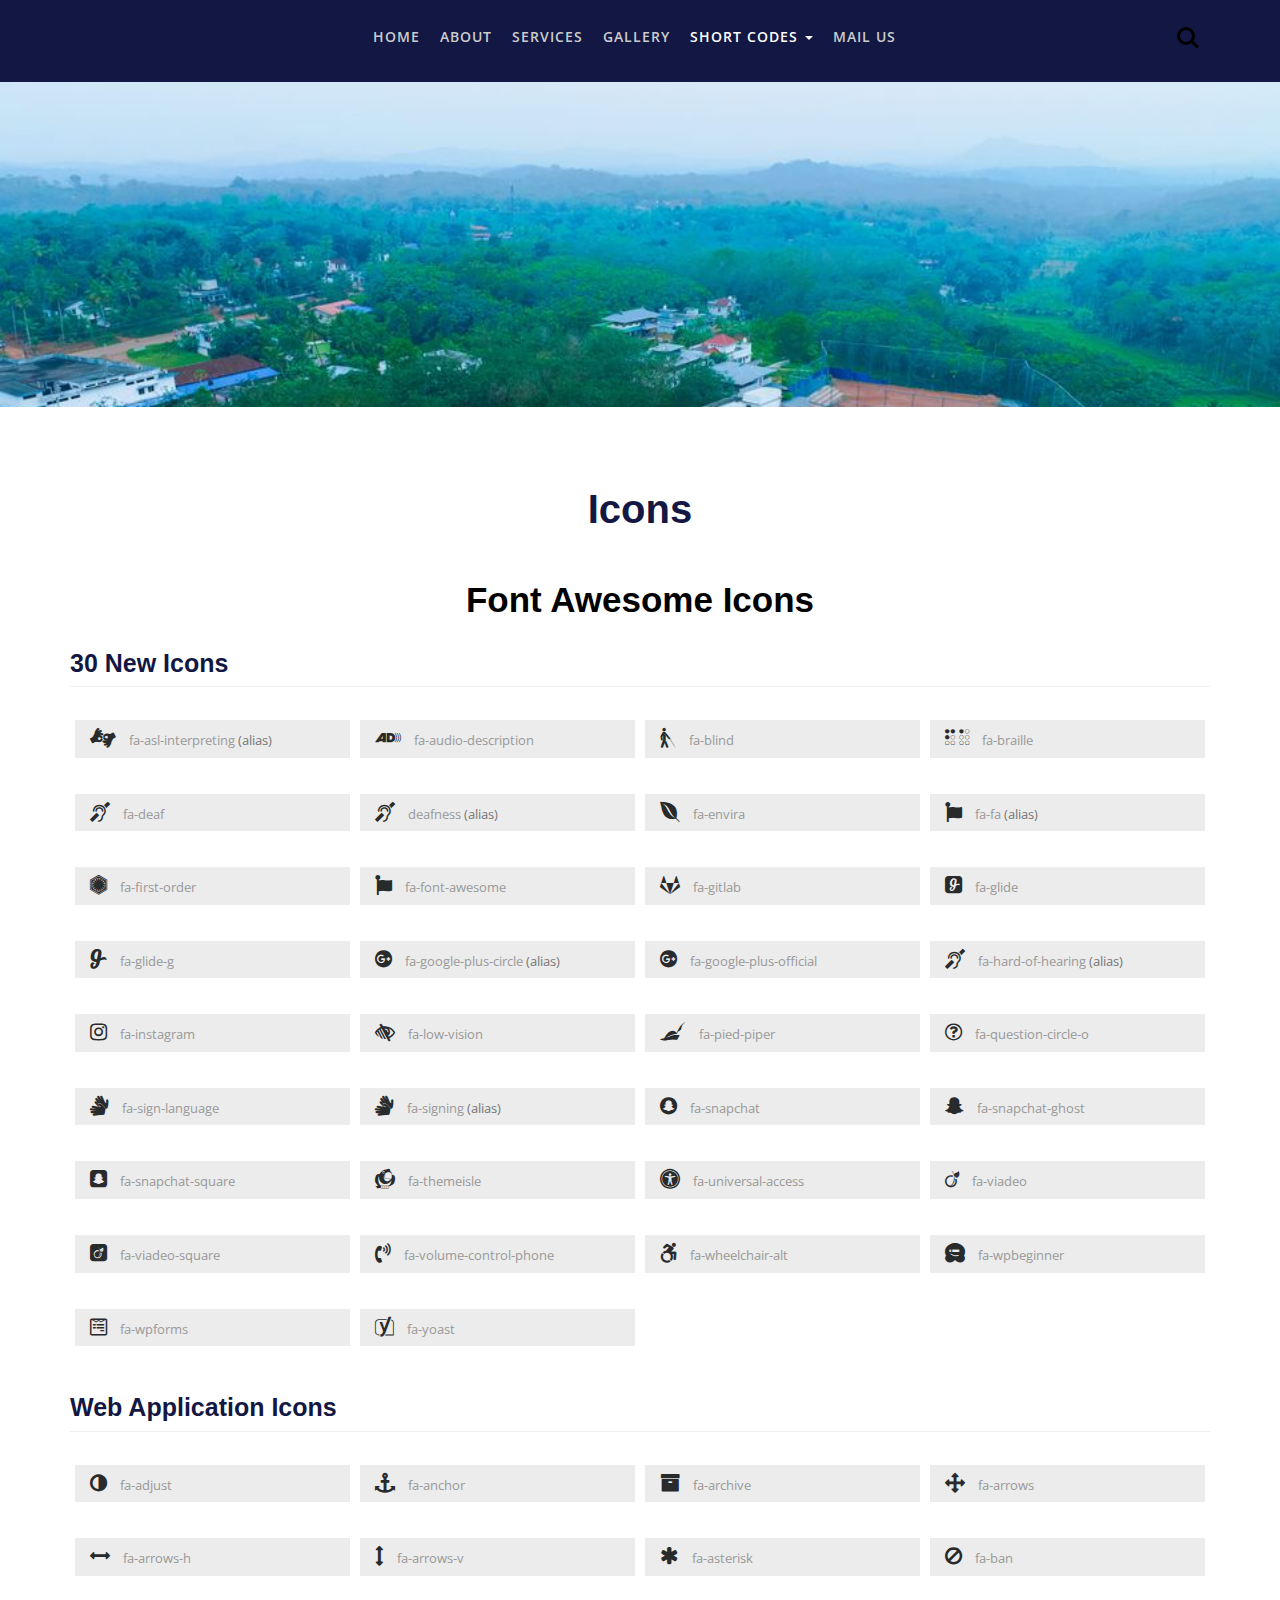
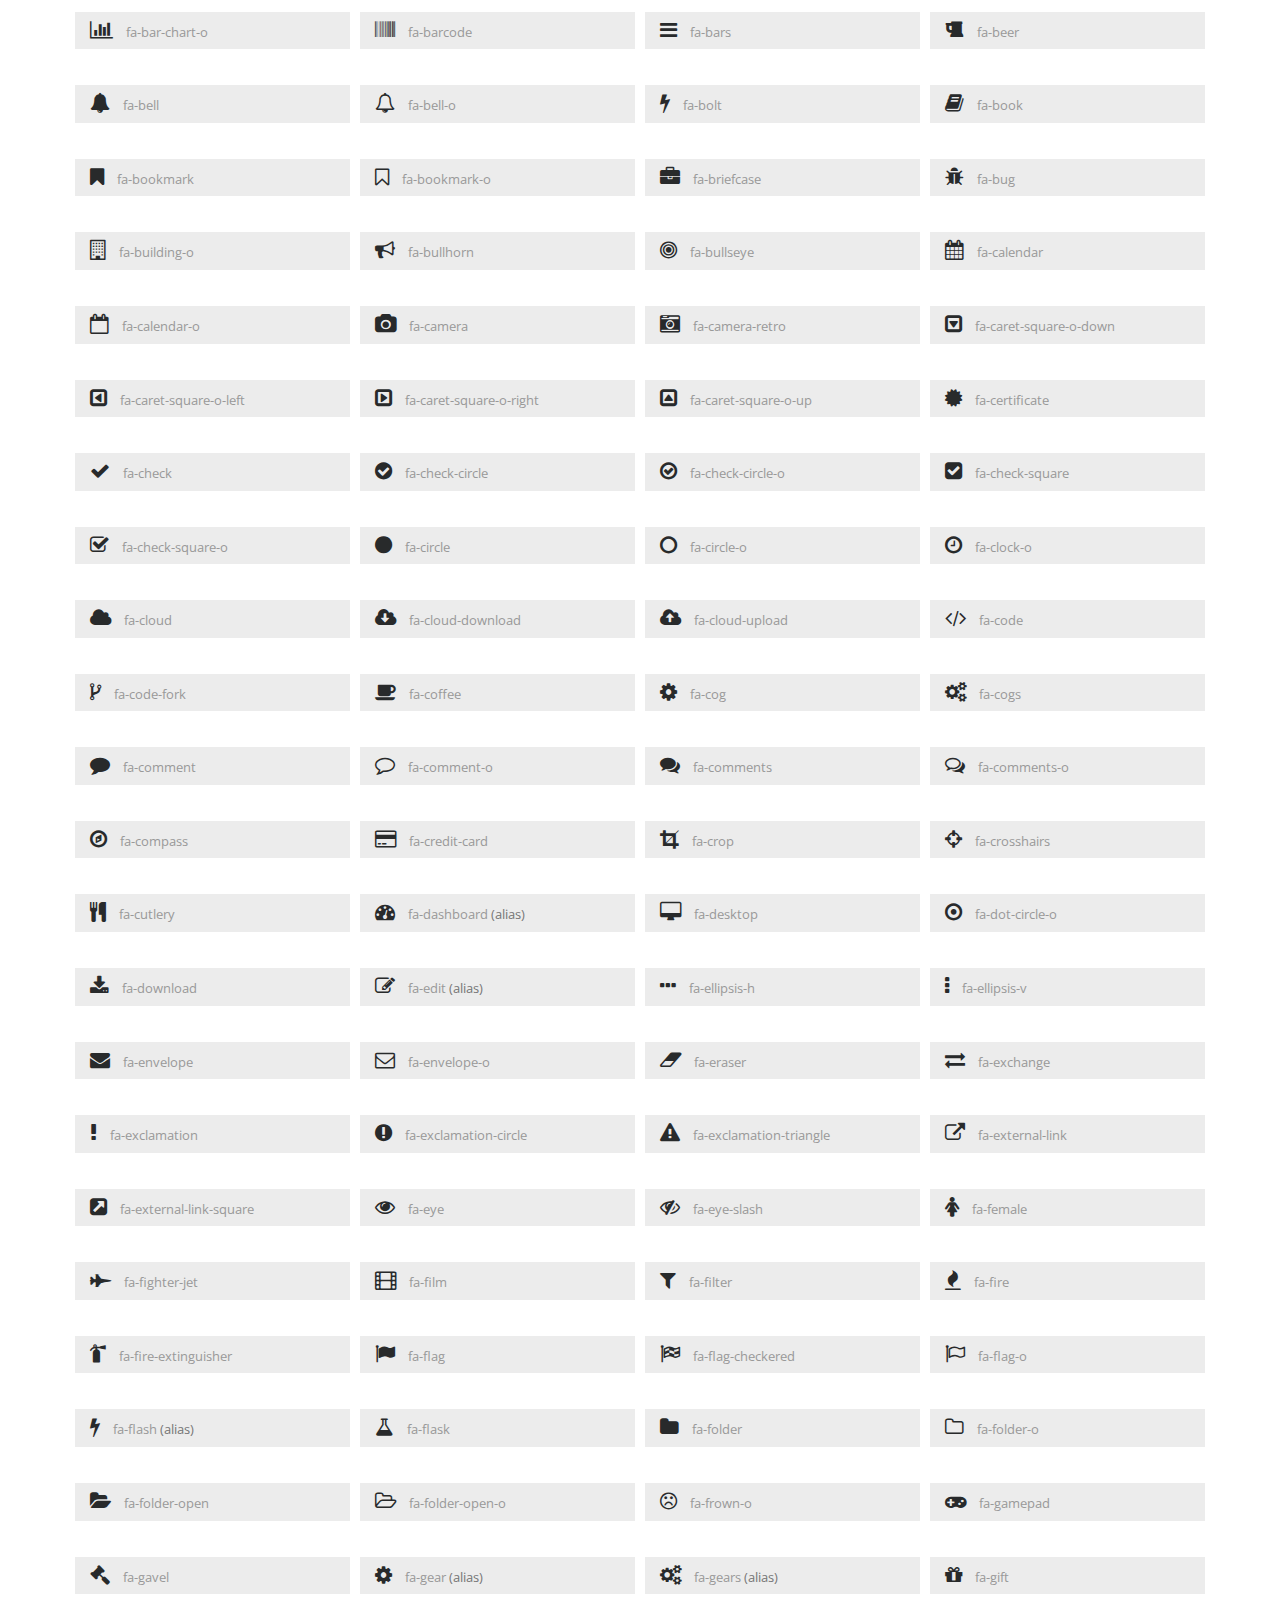
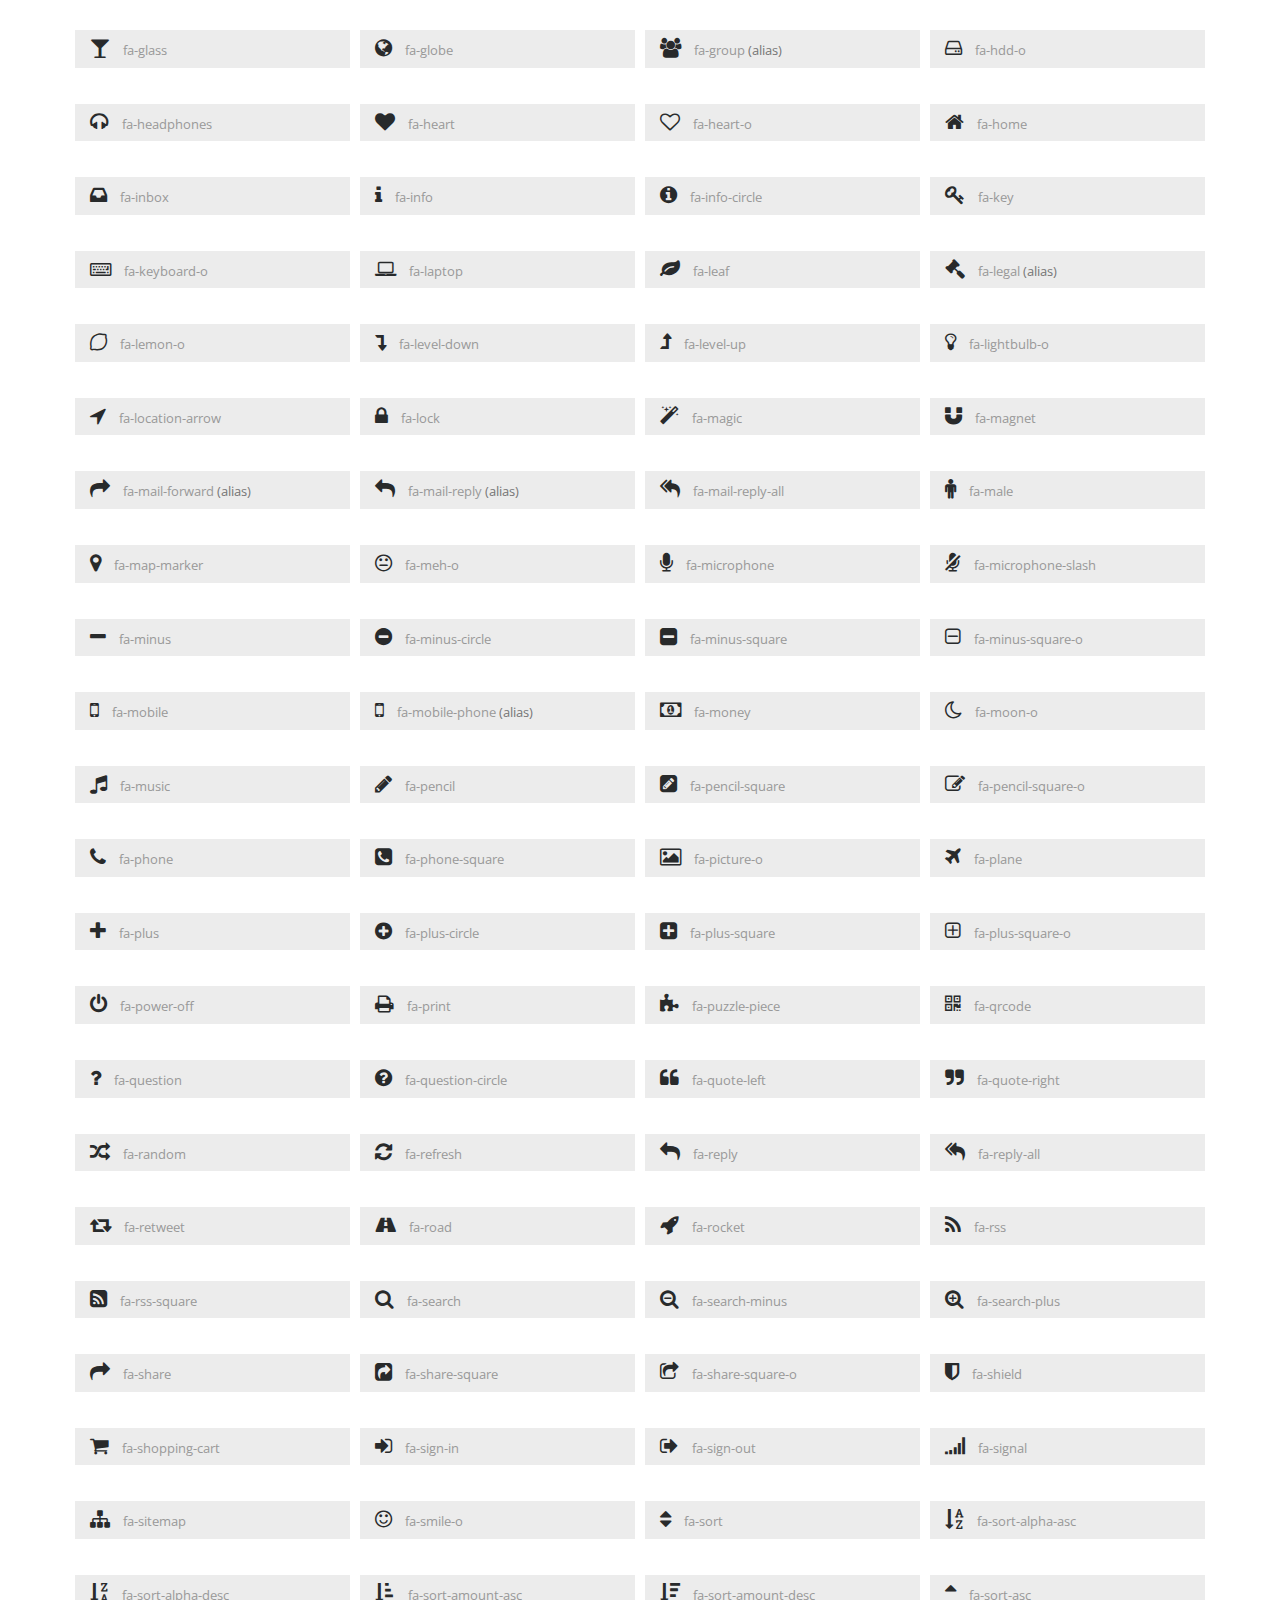
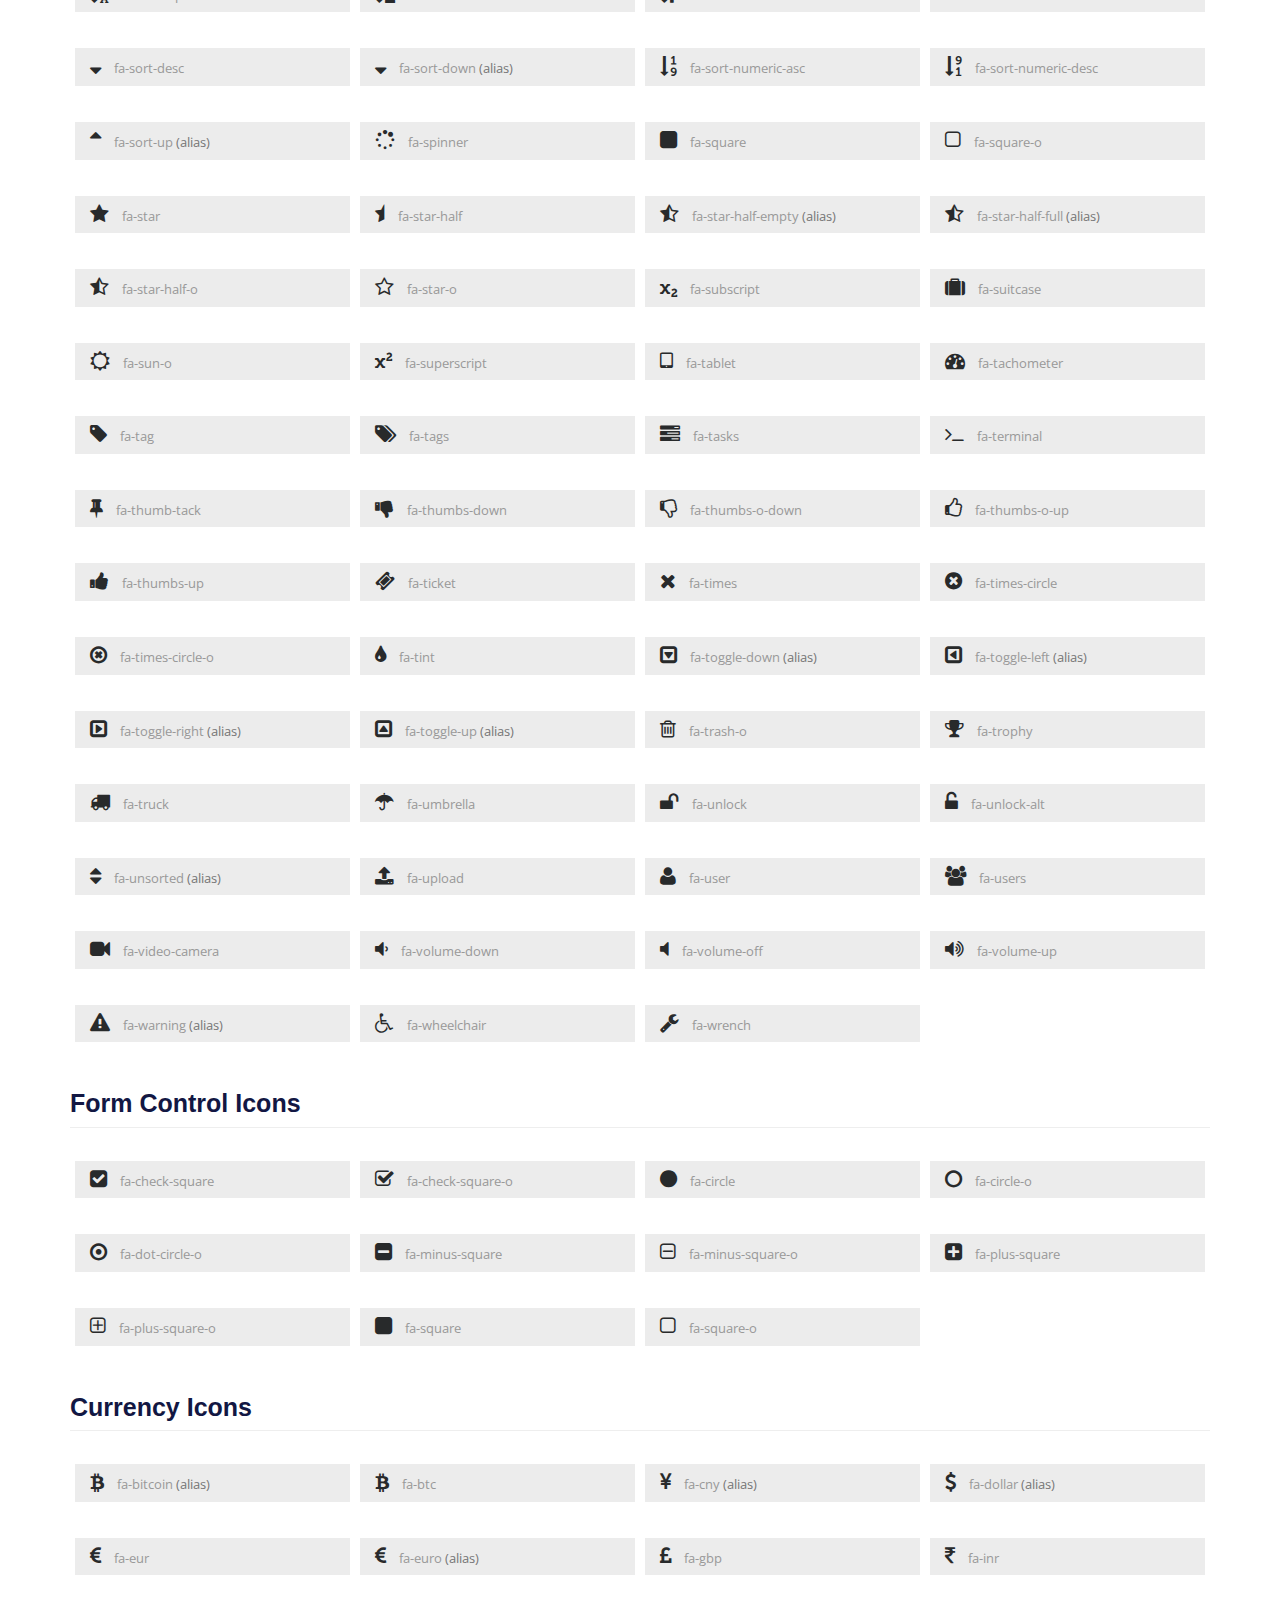
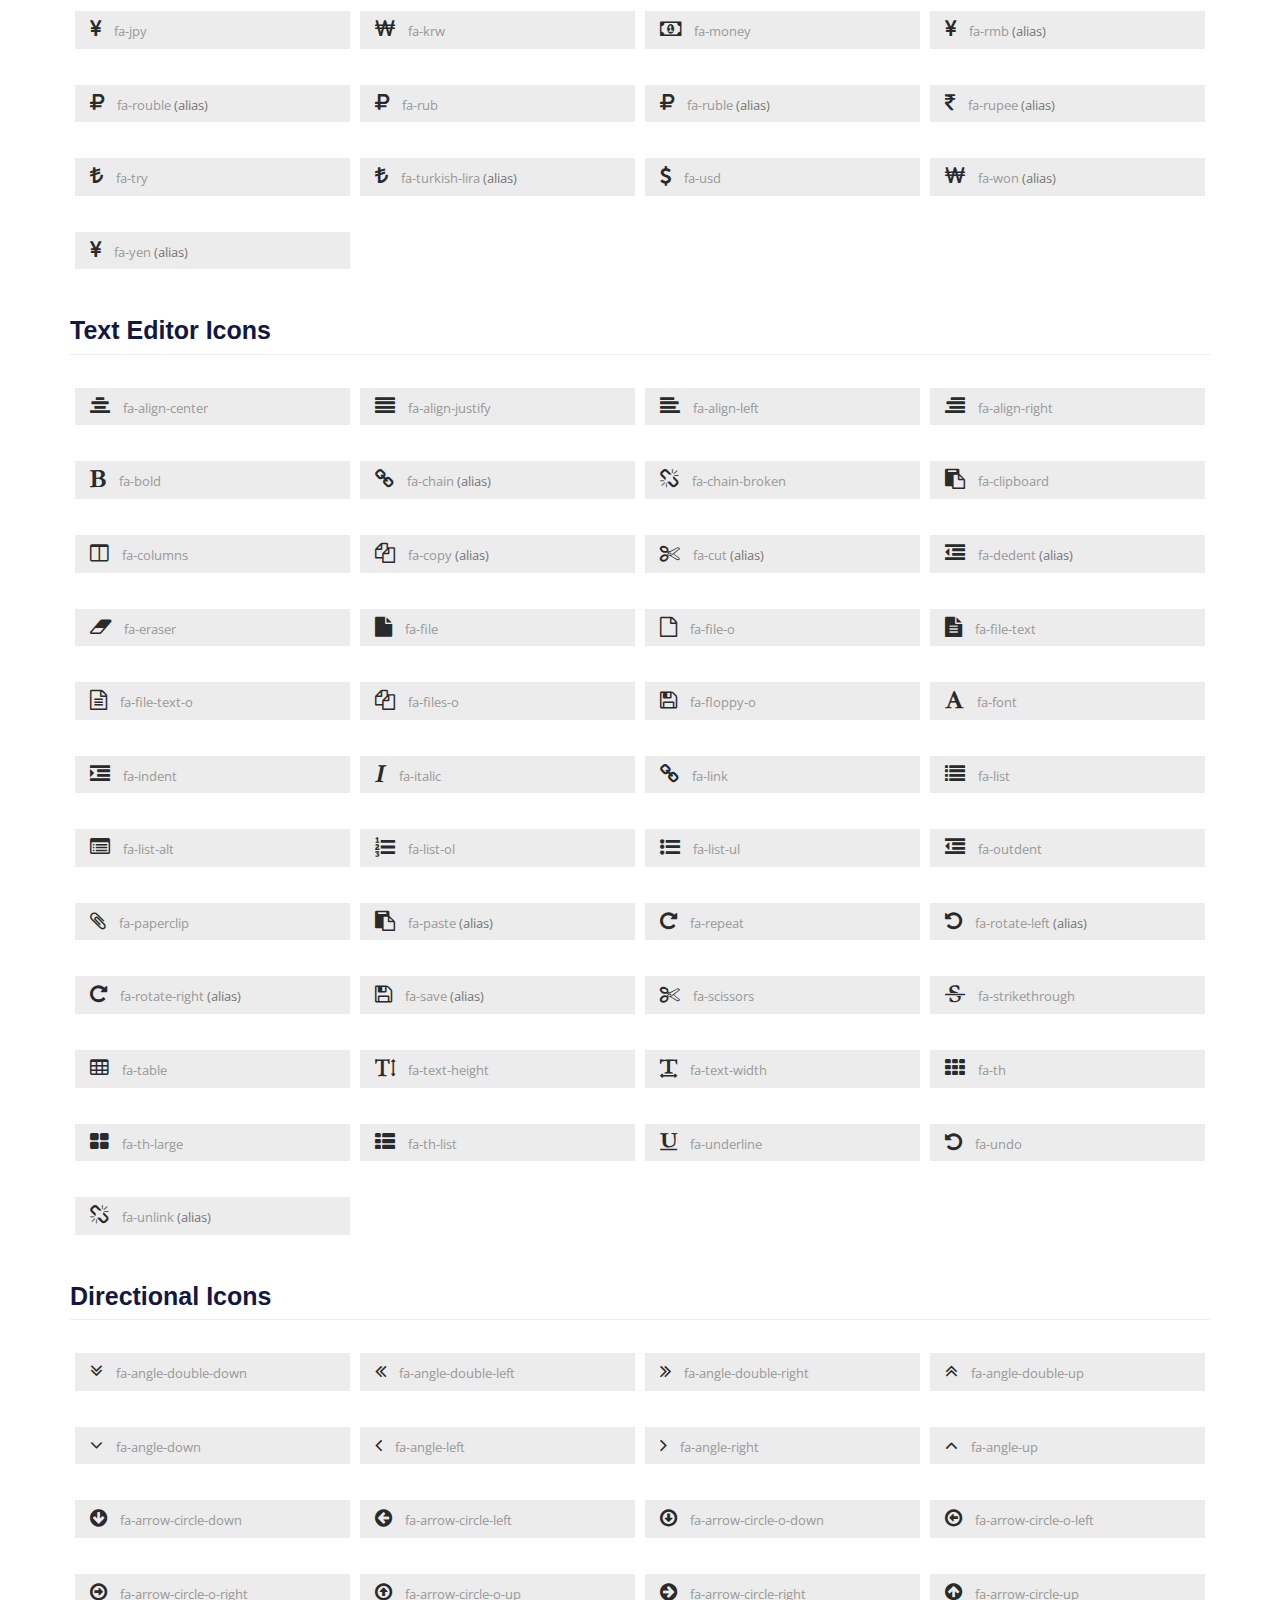
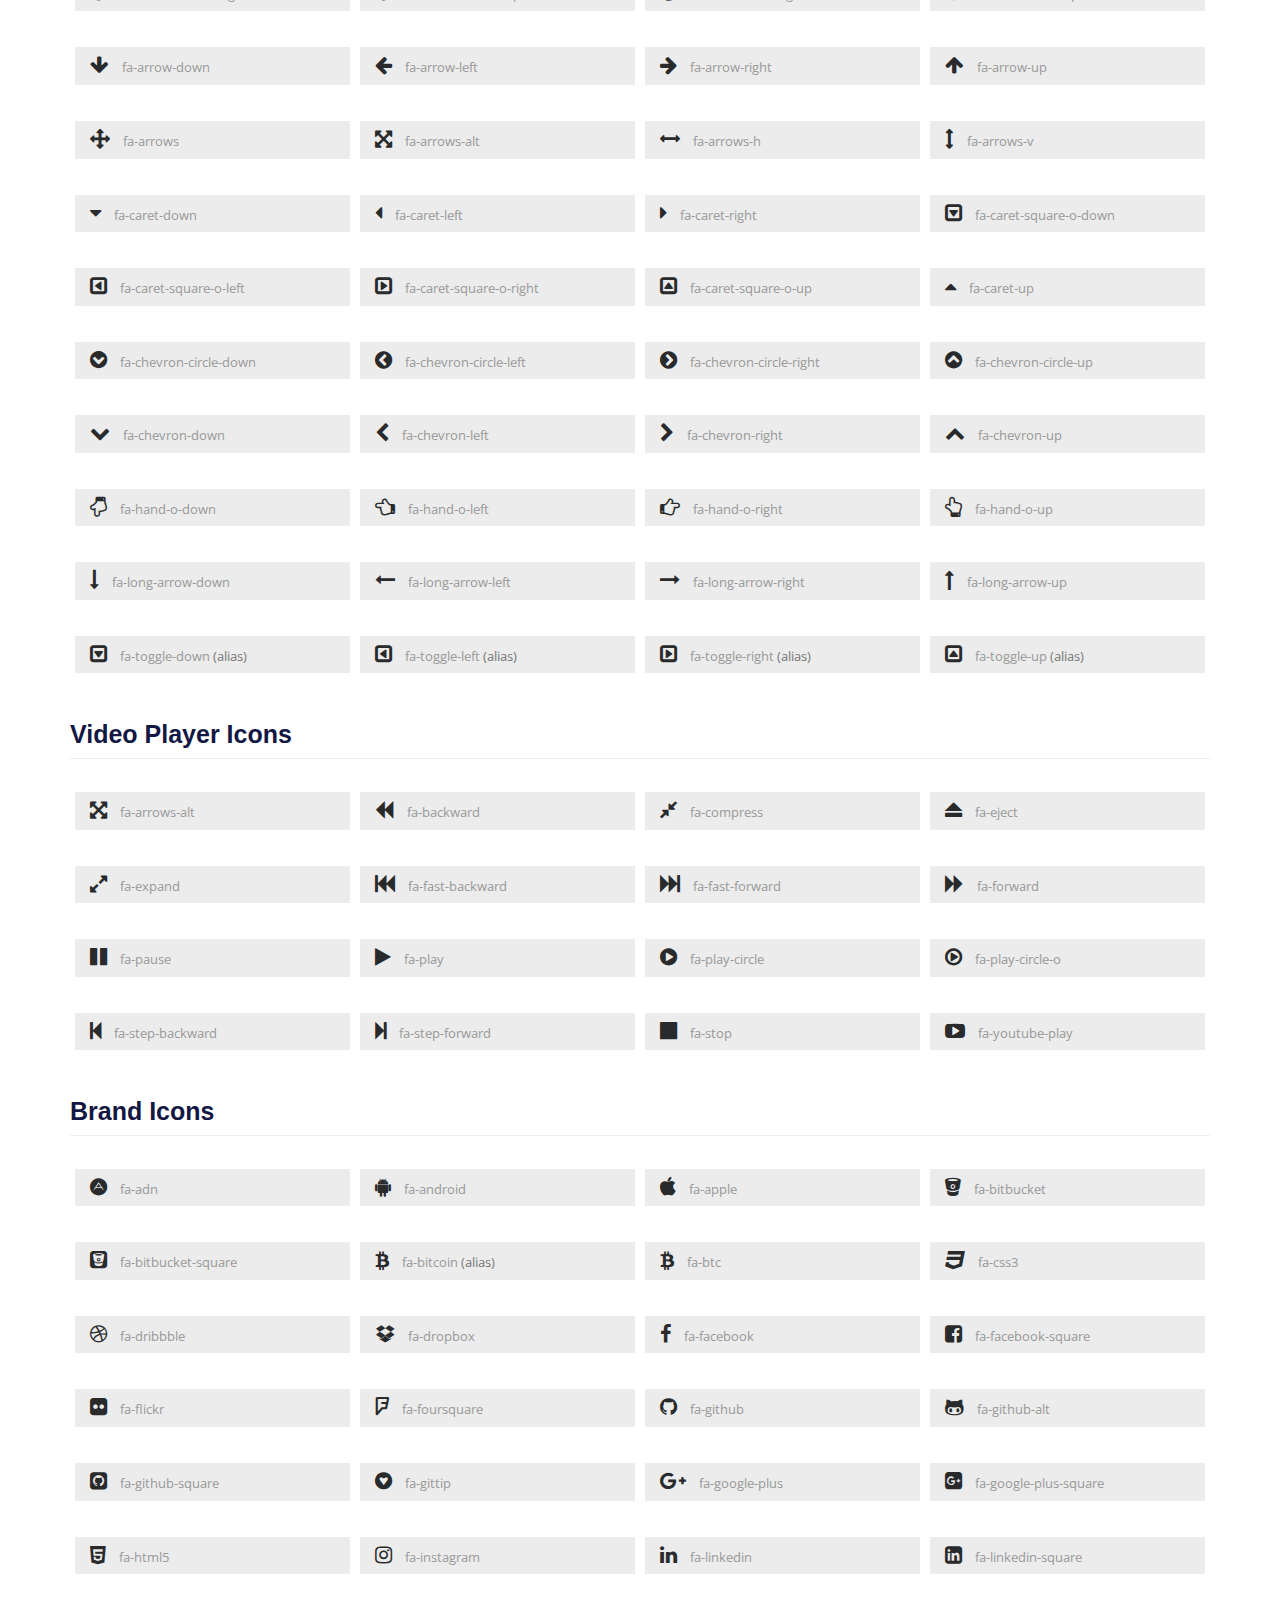
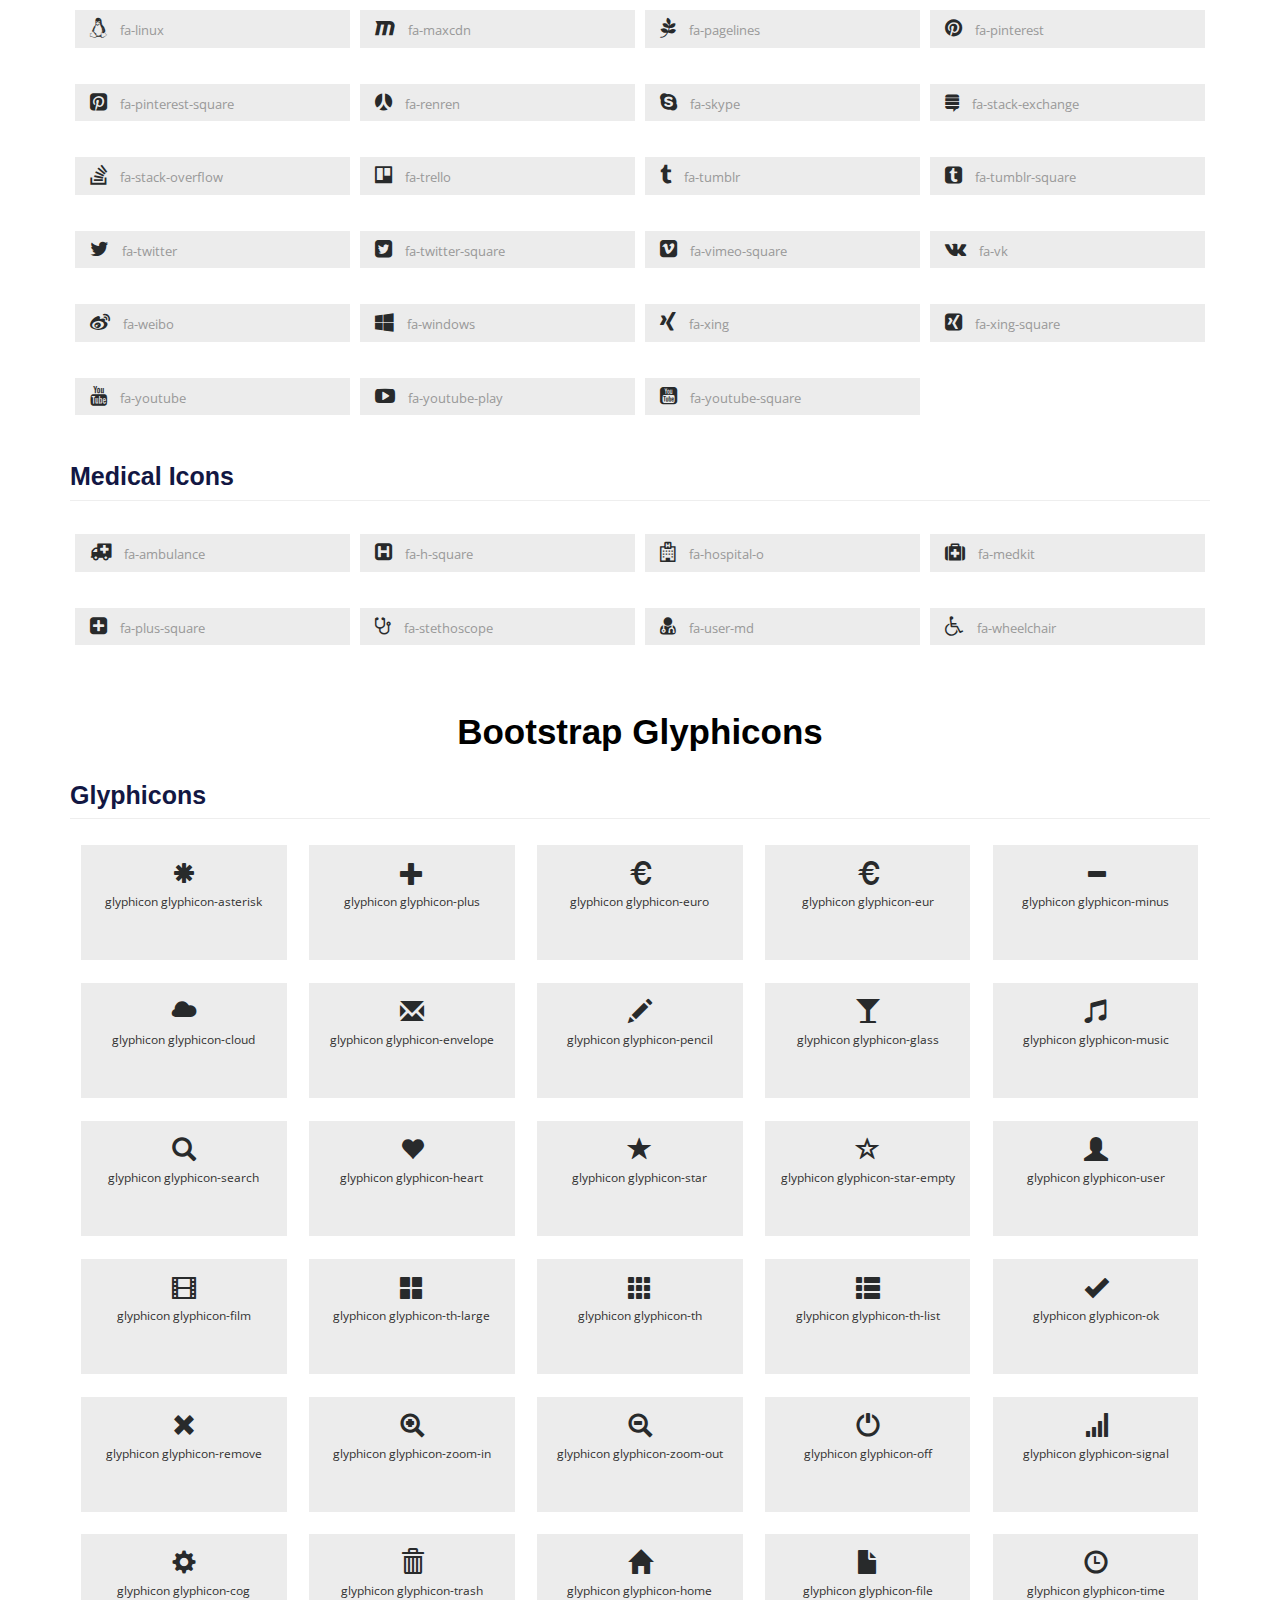
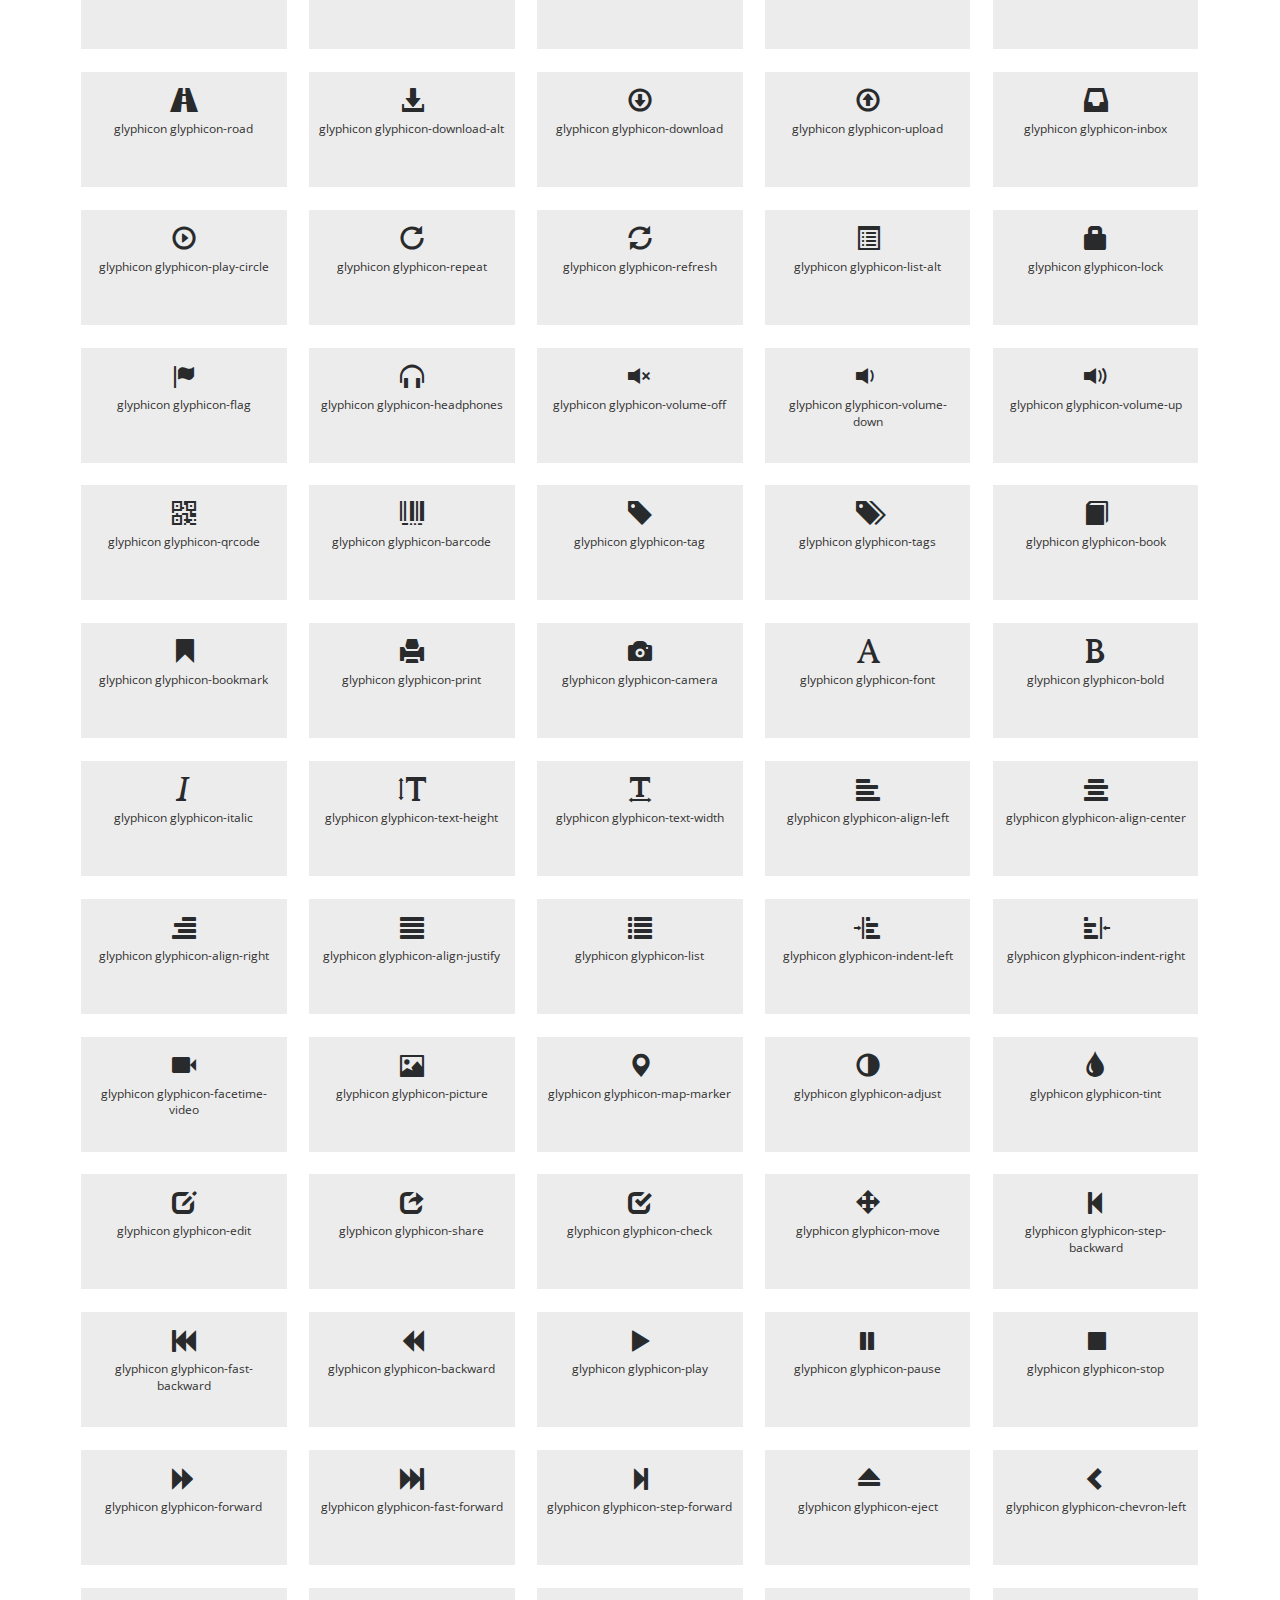
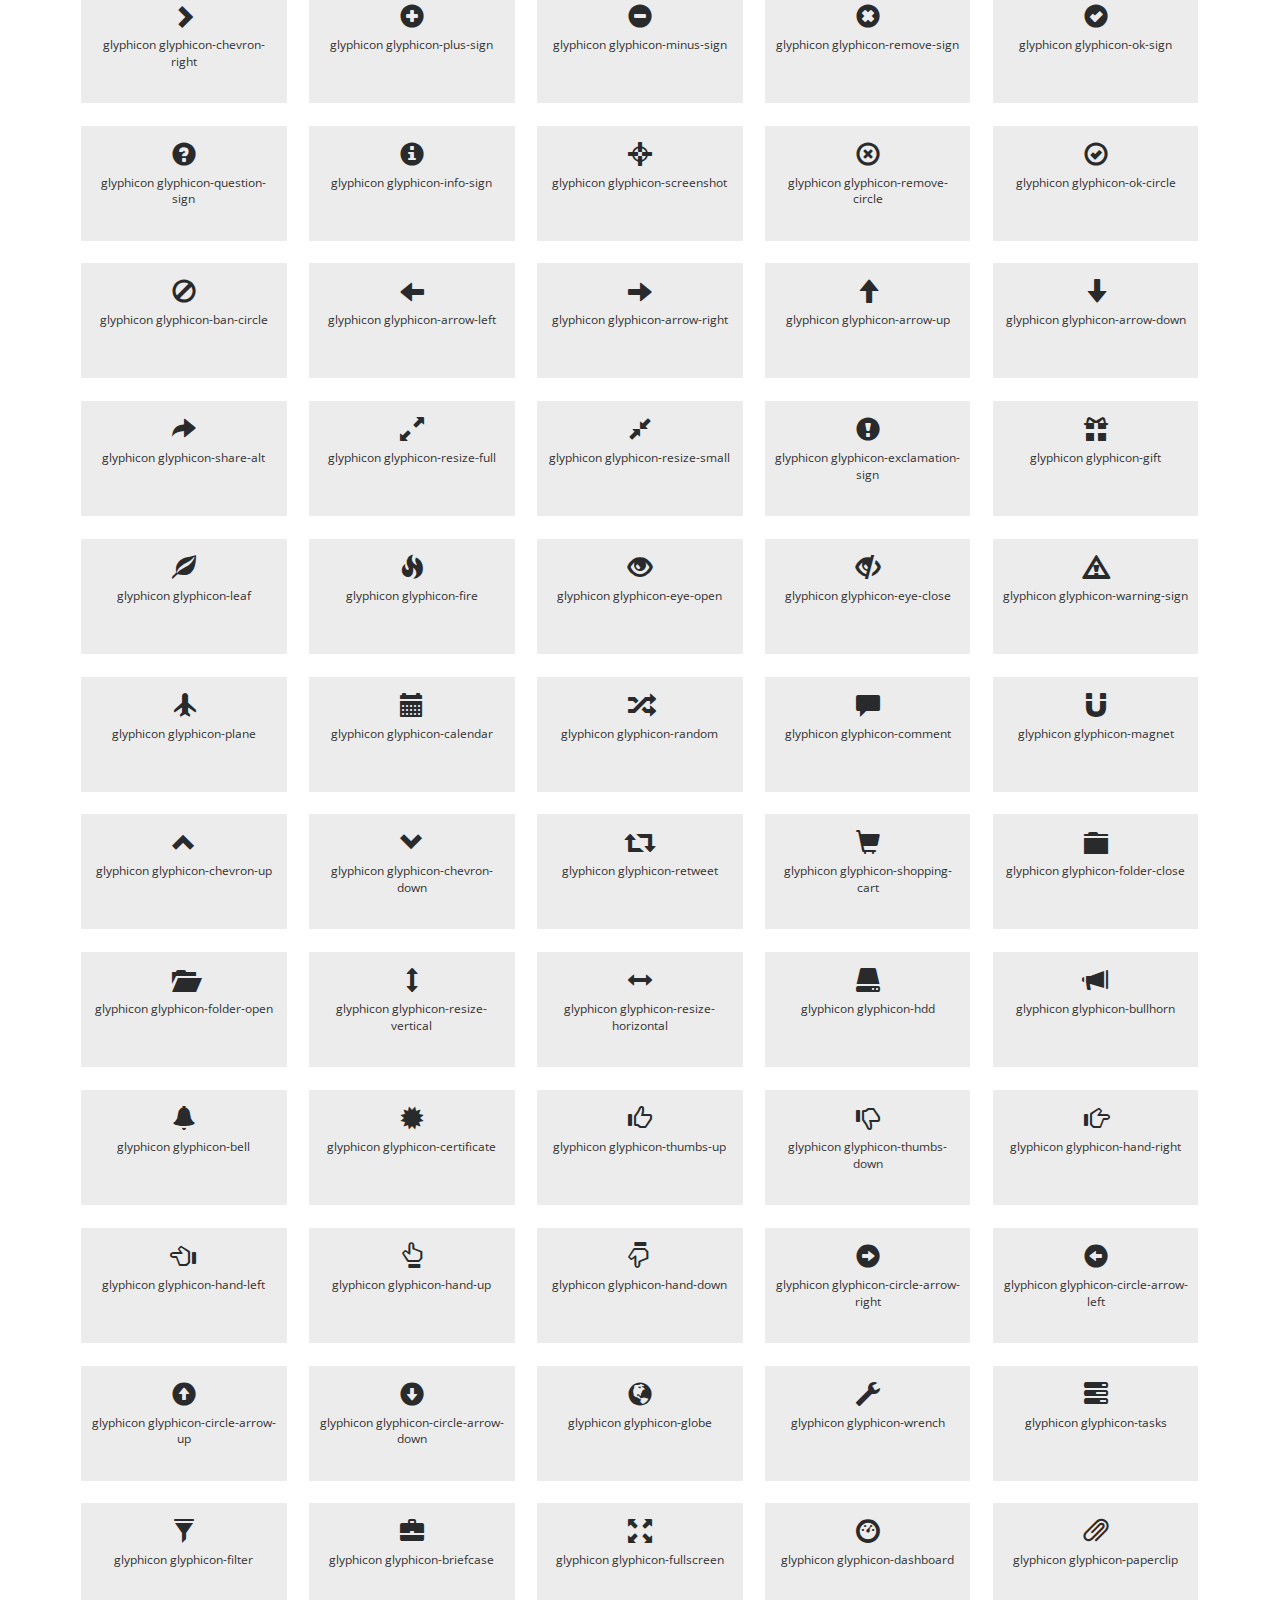
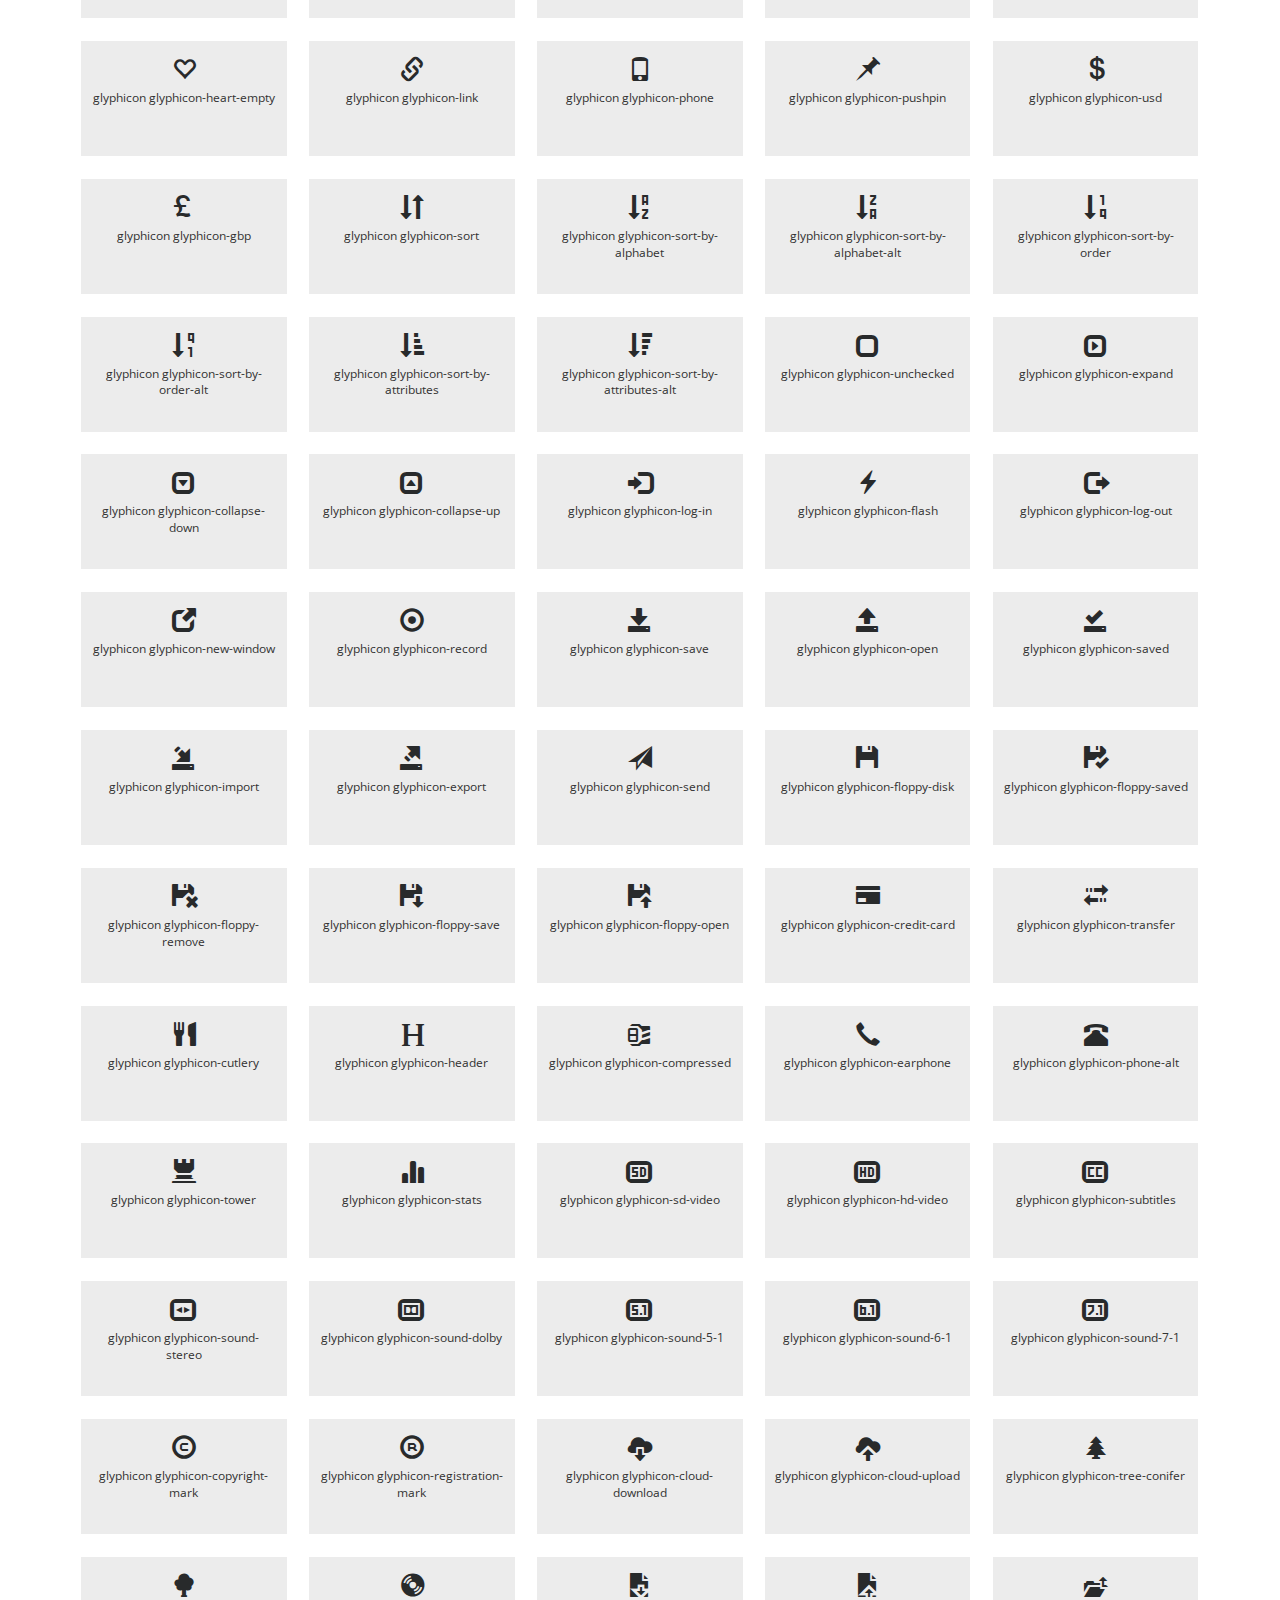
<file: icons.html>
<!--
author: W3layouts
author URL: http://w3layouts.com
License: Creative Commons Attribution 3.0 Unported
License URL: http://creativecommons.org/licenses/by/3.0/
-->
<!DOCTYPE html>
<html lang="en">
<head>
<title>Inculcation an Education Category Flat Bootstrap Responsive Website Template | Icons :: w3layouts</title>
<!-- for-mobile-apps -->
<meta name="viewport" content="width=device-width, initial-scale=1">
<meta http-equiv="Content-Type" content="text/html; charset=utf-8" />
<meta name="keywords" content="Inculcation Responsive web template, Bootstrap Web Templates, Flat Web Templates, Android Compatible web template, 
Smartphone Compatible web template, free webdesigns for Nokia, Samsung, LG, SonyEricsson, Motorola web design" />
<script type="application/x-javascript"> addEventListener("load", function() { setTimeout(hideURLbar, 0); }, false);
		function hideURLbar(){ window.scrollTo(0,1); } </script>
<!-- //for-mobile-apps -->
<link href="css/bootstrap.css" rel="stylesheet" type="text/css" media="all" />
<link href="css/style.css" rel="stylesheet" type="text/css" media="all" />
<!-- js -->
<script type="text/javascript" src="js/jquery-2.1.4.min.js"></script>
<script src="js/main.js"></script>

<!-- //js -->
<!-- font-awesome icons -->
<link rel="stylesheet" href="css/font-awesome.min.css" />
<!-- //font-awesome icons -->
<link href="//fonts.googleapis.com/css?family=Alegreya:400,400i,700,700i,900,900i&subset=latin-ext" rel="stylesheet">
<link href='//fonts.googleapis.com/css?family=Open+Sans:400,300,300italic,400italic,600,600italic,700,700italic,800,800italic' rel='stylesheet' type='text/css'>
</head>
	
<body>
<!-- banner -->
	<div class="header-w3l">
		<div class="container">
			<nav class="navbar navbar-default">
				<div class="navbar-header navbar-left">
					<button type="button" class="navbar-toggle collapsed" data-toggle="collapse" data-target="#bs-example-navbar-collapse-1">
						<span class="sr-only">Toggle navigation</span>
						<span class="icon-bar"></span>
						<span class="icon-bar"></span>
						<span class="icon-bar"></span>
					</button>
					<div class="wthree_logo">
						<h1><a class="navbar-brand" href="index.html">Inculcation</a></h1>
					</div>
				</div>
				<!-- Collect the nav links, forms, and other content for toggling -->
				<div class="collapse navbar-collapse navbar-right" id="bs-example-navbar-collapse-1">
					<nav>
						<ul class="nav navbar-nav link-effect-5" id="link-effect-5">
							<li><a href="index.html" data-hover="Home">Home</a></li>
							<li><a href="about.html" data-hover="About">About</a></li>
							<li><a href="services.html" data-hover="Services">Services</a></li>
							<li><a href="gallery.html" data-hover="Gallery">Gallery</a></li>
							<li class="active" class="dropdown">
								<a href="#" class="dropdown-toggle" data-toggle="dropdown" data-hover="Short Codes">Short Codes <b class="caret"></b></a>
								<ul class="dropdown-menu agile_short_dropdown">
									<li><a href="icons.html">Icons</a></li>
									<li><a href="typography.html">Typography</a></li>
								</ul>
							</li>
							<li><a href="mail.html" data-hover="Mail Us">Mail Us</a></li>
						</ul>
						<div class="w3_social_icons">
							<div class="cd-main-header">
								<a class="cd-search-trigger" href="#cd-search"> <span></span></a>
							</div>
							<div id="cd-search" class="cd-search">
								<form action="#" method="post">
									<input name="Search" type="search" placeholder="Search...">
								</form>
							</div>
						</div>
						<div class="clearfix"></div>
					</nav>
				</div>
			</nav>
		</div>
	</div>
	<div class="banner1">

	</div>
<!-- //banner -->	
<!-- icons -->
<div class="w3_wthree_agileits_icons main-grid-border">
		<div class="container">
		<h3 class="agile">Icons</h2>
			<div class="grid_3 grid_4 w3_agileits_icons_page">
						<div class="icons">
							<h3 class="agileits-icons-title">Font Awesome Icons</h3>
							<section id="new">
								<h3 class="page-header page-header icon-subheading">30 New Icons </h3>							  

								<div class="row fontawesome-icon-list">
									
									
									<div class="icon-box col-md-3 col-sm-4"><a class="agile-icon" href="#"><i class="fa fa-asl-interpreting" aria-hidden="true"></i> fa-asl-interpreting <span class="text-muted">(alias)</span></a></div>
									
									 
									<div class="icon-box col-md-3 col-sm-4"><a class="agile-icon" href="#"><i class="fa fa-audio-description" aria-hidden="true"></i> fa-audio-description</a></div>
									
									  <div class="icon-box col-md-3 col-sm-4"><a class="agile-icon" href="#"><i class="fa fa-blind" aria-hidden="true"></i> fa-blind</a></div>
									
									  <div class="icon-box col-md-3 col-sm-4"><a class="agile-icon" href="#"><i class="fa fa-braille" aria-hidden="true"></i> fa-braille</a></div>
									
									  <div class="icon-box col-md-3 col-sm-4"><a class="agile-icon" href="#"><i class="fa fa-deaf" aria-hidden="true"></i> fa-deaf</a></div>
									
									  <div class="icon-box col-md-3 col-sm-4"><a class="agile-icon" href="#"><i class="fa fa-deafness" aria-hidden="true"></i> deafness <span class="text-muted">(alias)</span></a></div>
									
									  <div class="icon-box col-md-3 col-sm-4"><a class="agile-icon" href="#"><i class="fa fa-envira" aria-hidden="true"></i> fa-envira</a></div>
									
									  <div class="icon-box col-md-3 col-sm-4"><a class="agile-icon" href="#"><i class="fa fa-fa" aria-hidden="true"></i> fa-fa <span class="text-muted">(alias)</span></a></div>
									
									  <div class="icon-box col-md-3 col-sm-4"><a class="agile-icon" href="#"><i class="fa fa-first-order" aria-hidden="true"></i> fa-first-order</a></div>
									
									  <div class="icon-box col-md-3 col-sm-4"><a class="agile-icon" href="#"><i class="fa fa-font-awesome" aria-hidden="true"></i> fa-font-awesome</a></div>
									
									  <div class="icon-box col-md-3 col-sm-4"><a class="agile-icon" href="#"><i class="fa fa-gitlab" aria-hidden="true"></i> fa-gitlab</a></div>
									
									  <div class="icon-box col-md-3 col-sm-4"><a class="agile-icon" href="#"><i class="fa fa-glide" aria-hidden="true"></i> fa-glide</a></div>
									
									  <div class="icon-box col-md-3 col-sm-4"><a class="agile-icon" href="#"><i class="fa fa-glide-g" aria-hidden="true"></i> fa-glide-g</a></div>
									
									  <div class="icon-box col-md-3 col-sm-4"><a class="agile-icon" href="#"><i class="fa fa-google-plus-circle" aria-hidden="true"></i> fa-google-plus-circle <span class="text-muted">(alias)</span></a></div>
									
									  <div class="icon-box col-md-3 col-sm-4"><a class="agile-icon" href="#"><i class="fa fa-google-plus-official" aria-hidden="true"></i> fa-google-plus-official</a></div>
									
									  <div class="icon-box col-md-3 col-sm-4"><a class="agile-icon" href="#"><i class="fa fa-hard-of-hearing" aria-hidden="true"></i> fa-hard-of-hearing <span class="text-muted">(alias)</span></a></div>
									
									  <div class="icon-box col-md-3 col-sm-4"><a class="agile-icon" href="#"><i class="fa fa-instagram" aria-hidden="true"></i> fa-instagram</a></div>
									
									  <div class="icon-box col-md-3 col-sm-4"><a class="agile-icon" href="#"><i class="fa fa-low-vision" aria-hidden="true"></i> fa-low-vision</a></div>
									
									  <div class="icon-box col-md-3 col-sm-4"><a class="agile-icon" href="#"><i class="fa fa-pied-piper" aria-hidden="true"></i> fa-pied-piper</a></div>
									
									  <div class="icon-box col-md-3 col-sm-4"><a class="agile-icon" href="#"><i class="fa fa-question-circle-o" aria-hidden="true"></i> fa-question-circle-o</a></div>
									
									  <div class="icon-box col-md-3 col-sm-4"><a class="agile-icon" href="#"><i class="fa fa-sign-language" aria-hidden="true"></i> fa-sign-language</a></div>
									
									  <div class="icon-box col-md-3 col-sm-4"><a class="agile-icon" href="#"><i class="fa fa-signing" aria-hidden="true"></i> fa-signing <span class="text-muted">(alias)</span></a></div>
									
									  <div class="icon-box col-md-3 col-sm-4"><a class="agile-icon" href="#"><i class="fa fa-snapchat" aria-hidden="true"></i> fa-snapchat</a></div>
									
									  <div class="icon-box col-md-3 col-sm-4"><a class="agile-icon" href="#"><i class="fa fa-snapchat-ghost" aria-hidden="true"></i> fa-snapchat-ghost</a></div>
									
									  <div class="icon-box col-md-3 col-sm-4"><a class="agile-icon" href="#"><i class="fa fa-snapchat-square" aria-hidden="true"></i> fa-snapchat-square</a></div>
									
									  <div class="icon-box col-md-3 col-sm-4"><a class="agile-icon" href="#"><i class="fa fa-themeisle" aria-hidden="true"></i> fa-themeisle</a></div>
									
									  <div class="icon-box col-md-3 col-sm-4"><a class="agile-icon" href="#"><i class="fa fa-universal-access" aria-hidden="true"></i> fa-universal-access</a></div>
									
									  <div class="icon-box col-md-3 col-sm-4"><a class="agile-icon" href="#"><i class="fa fa-viadeo" aria-hidden="true"></i> fa-viadeo</a></div>
									
									  <div class="icon-box col-md-3 col-sm-4"><a class="agile-icon" href="#"><i class="fa fa-viadeo-square" aria-hidden="true"></i> fa-viadeo-square</a></div>
									
									  <div class="icon-box col-md-3 col-sm-4"><a class="agile-icon" href="#"><i class="fa fa-volume-control-phone" aria-hidden="true"></i> fa-volume-control-phone</a></div>
									
									  <div class="icon-box col-md-3 col-sm-4"><a class="agile-icon" href="#"><i class="fa fa-wheelchair-alt" aria-hidden="true"></i> fa-wheelchair-alt</a></div>
									
									  <div class="icon-box col-md-3 col-sm-4"><a class="agile-icon" href="#"><i class="fa fa-wpbeginner" aria-hidden="true"></i> fa-wpbeginner</a></div>
									
									  <div class="icon-box col-md-3 col-sm-4"><a class="agile-icon" href="#"><i class="fa fa-wpforms" aria-hidden="true"></i> fa-wpforms</a></div>
									
									  <div class="icon-box col-md-3 col-sm-4"><a class="agile-icon" href="#"><i class="fa fa-yoast" aria-hidden="true"></i> fa-yoast</a></div>
									
								  </div>

								</section>
							<div class="section group">
									<div class="box"> 
										<div class="title ">
											<h3 class="page-header icon-subheading">Web Application Icons</h3>
										</div>
										<div class="box_content"> 
											<div class="fontawesome-icon-list"> 
												<div class="icon-box col-md-3 col-sm-4"><a class="agile-icon" href="#"><i class="fa fa-adjust"></i> fa-adjust</a></div>
										
												<div class="icon-box col-md-3 col-sm-4"><a class="agile-icon" href="#"><i class="fa fa-anchor"></i> fa-anchor</a></div>
										
												<div class="icon-box col-md-3 col-sm-4"><a class="agile-icon" href="#"><i class="fa fa-archive"></i> fa-archive</a></div>
										
												<div class="icon-box col-md-3 col-sm-4"><a class="agile-icon" href="#"><i class="fa fa-arrows"></i> fa-arrows</a></div>
										
												<div class="icon-box col-md-3 col-sm-4"><a class="agile-icon" href="#"><i class="fa fa-arrows-h"></i> fa-arrows-h</a></div>
										
												<div class="icon-box col-md-3 col-sm-4"><a class="agile-icon" href="#"><i class="fa fa-arrows-v"></i> fa-arrows-v</a></div>
										
												<div class="icon-box col-md-3 col-sm-4"><a class="agile-icon" href="#"><i class="fa fa-asterisk"></i> fa-asterisk</a></div>
										
												<div class="icon-box col-md-3 col-sm-4"><a class="agile-icon" href="#"><i class="fa fa-ban"></i> fa-ban</a></div>
										
												<div class="icon-box col-md-3 col-sm-4"><a class="agile-icon" href="#"><i class="fa fa-bar-chart-o"></i> fa-bar-chart-o</a></div>
										
												<div class="icon-box col-md-3 col-sm-4"><a class="agile-icon" href="#"><i class="fa fa-barcode"></i> fa-barcode</a></div>
										
												<div class="icon-box col-md-3 col-sm-4"><a class="agile-icon" href="#"><i class="fa fa-bars"></i> fa-bars</a></div>
										
												<div class="icon-box col-md-3 col-sm-4"><a class="agile-icon" href="#"><i class="fa fa-beer"></i> fa-beer</a></div>
										
												<div class="icon-box col-md-3 col-sm-4"><a class="agile-icon" href="#"><i class="fa fa-bell"></i> fa-bell</a></div>
										
												<div class="icon-box col-md-3 col-sm-4"><a class="agile-icon" href="#"><i class="fa fa-bell-o"></i> fa-bell-o</a></div>
										
												<div class="icon-box col-md-3 col-sm-4"><a class="agile-icon" href="#"><i class="fa fa-bolt"></i> fa-bolt</a></div>
										
												<div class="icon-box col-md-3 col-sm-4"><a class="agile-icon" href="#"><i class="fa fa-book"></i> fa-book</a></div>
										
												<div class="icon-box col-md-3 col-sm-4"><a class="agile-icon" href="#"><i class="fa fa-bookmark"></i> fa-bookmark</a></div>
										
												<div class="icon-box col-md-3 col-sm-4"><a class="agile-icon" href="#"><i class="fa fa-bookmark-o"></i> fa-bookmark-o</a></div>
										
												<div class="icon-box col-md-3 col-sm-4"><a class="agile-icon" href="#"><i class="fa fa-briefcase"></i> fa-briefcase</a></div>
										
												<div class="icon-box col-md-3 col-sm-4"><a class="agile-icon" href="#"><i class="fa fa-bug"></i> fa-bug</a></div>
										
												<div class="icon-box col-md-3 col-sm-4"><a class="agile-icon" href="#"><i class="fa fa-building-o"></i> fa-building-o</a></div>
										
												<div class="icon-box col-md-3 col-sm-4"><a class="agile-icon" href="#"><i class="fa fa-bullhorn"></i> fa-bullhorn</a></div>
										
												<div class="icon-box col-md-3 col-sm-4"><a class="agile-icon" href="#"><i class="fa fa-bullseye"></i> fa-bullseye</a></div>
										
												<div class="icon-box col-md-3 col-sm-4"><a class="agile-icon" href="#"><i class="fa fa-calendar"></i> fa-calendar</a></div>
										
												<div class="icon-box col-md-3 col-sm-4"><a class="agile-icon" href="#"><i class="fa fa-calendar-o"></i> fa-calendar-o</a></div>
										
												<div class="icon-box col-md-3 col-sm-4"><a class="agile-icon" href="#"><i class="fa fa-camera"></i> fa-camera</a></div>
										
												<div class="icon-box col-md-3 col-sm-4"><a class="agile-icon" href="#"><i class="fa fa-camera-retro"></i> fa-camera-retro</a></div>
										
												<div class="icon-box col-md-3 col-sm-4"><a class="agile-icon" href="#"><i class="fa fa-caret-square-o-down"></i> fa-caret-square-o-down</a></div>
										
												<div class="icon-box col-md-3 col-sm-4"><a class="agile-icon" href="#"><i class="fa fa-caret-square-o-left"></i> fa-caret-square-o-left</a></div>
										
												<div class="icon-box col-md-3 col-sm-4"><a class="agile-icon" href="#"><i class="fa fa-caret-square-o-right"></i> fa-caret-square-o-right</a></div>
										
												<div class="icon-box col-md-3 col-sm-4"><a class="agile-icon" href="#"><i class="fa fa-caret-square-o-up"></i> fa-caret-square-o-up</a></div>
										
												<div class="icon-box col-md-3 col-sm-4"><a class="agile-icon" href="#"><i class="fa fa-certificate"></i> fa-certificate</a></div>
										
												<div class="icon-box col-md-3 col-sm-4"><a class="agile-icon" href="#"><i class="fa fa-check"></i> fa-check</a></div>
										
												<div class="icon-box col-md-3 col-sm-4"><a class="agile-icon" href="#"><i class="fa fa-check-circle"></i> fa-check-circle</a></div>
										
												<div class="icon-box col-md-3 col-sm-4"><a class="agile-icon" href="#"><i class="fa fa-check-circle-o"></i> fa-check-circle-o</a></div>
										
												<div class="icon-box col-md-3 col-sm-4"><a class="agile-icon" href="#"><i class="fa fa-check-square"></i> fa-check-square</a></div>
										
												<div class="icon-box col-md-3 col-sm-4"><a class="agile-icon" href="#"><i class="fa fa-check-square-o"></i> fa-check-square-o</a></div>
										
												<div class="icon-box col-md-3 col-sm-4"><a class="agile-icon" href="#"><i class="fa fa-circle"></i> fa-circle</a></div>
										
												<div class="icon-box col-md-3 col-sm-4"><a class="agile-icon" href="#"><i class="fa fa-circle-o"></i> fa-circle-o</a></div>
										
												<div class="icon-box col-md-3 col-sm-4"><a class="agile-icon" href="#"><i class="fa fa-clock-o"></i> fa-clock-o</a></div>
										
												<div class="icon-box col-md-3 col-sm-4"><a class="agile-icon" href="#"><i class="fa fa-cloud"></i> fa-cloud</a></div>
										
												<div class="icon-box col-md-3 col-sm-4"><a class="agile-icon" href="#"><i class="fa fa-cloud-download"></i> fa-cloud-download</a></div>
										
												<div class="icon-box col-md-3 col-sm-4"><a class="agile-icon" href="#"><i class="fa fa-cloud-upload"></i> fa-cloud-upload</a></div>
										
												<div class="icon-box col-md-3 col-sm-4"><a class="agile-icon" href="#"><i class="fa fa-code"></i> fa-code</a></div>
										
												<div class="icon-box col-md-3 col-sm-4"><a class="agile-icon" href="#"><i class="fa fa-code-fork"></i> fa-code-fork</a></div>
										
												<div class="icon-box col-md-3 col-sm-4"><a class="agile-icon" href="#"><i class="fa fa-coffee"></i> fa-coffee</a></div>
										
												<div class="icon-box col-md-3 col-sm-4"><a class="agile-icon" href="#"><i class="fa fa-cog"></i> fa-cog</a></div>
										
												<div class="icon-box col-md-3 col-sm-4"><a class="agile-icon" href="#"><i class="fa fa-cogs"></i> fa-cogs</a></div>
										
												<div class="icon-box col-md-3 col-sm-4"><a class="agile-icon" href="#"><i class="fa fa-comment"></i> fa-comment</a></div>
										
												<div class="icon-box col-md-3 col-sm-4"><a class="agile-icon" href="#"><i class="fa fa-comment-o"></i> fa-comment-o</a></div>
										
												<div class="icon-box col-md-3 col-sm-4"><a class="agile-icon" href="#"><i class="fa fa-comments"></i> fa-comments</a></div>
										
												<div class="icon-box col-md-3 col-sm-4"><a class="agile-icon" href="#"><i class="fa fa-comments-o"></i> fa-comments-o</a></div>
										
												<div class="icon-box col-md-3 col-sm-4"><a class="agile-icon" href="#"><i class="fa fa-compass"></i> fa-compass</a></div>
										
												<div class="icon-box col-md-3 col-sm-4"><a class="agile-icon" href="#"><i class="fa fa-credit-card"></i> fa-credit-card</a></div>
										
												<div class="icon-box col-md-3 col-sm-4"><a class="agile-icon" href="#"><i class="fa fa-crop"></i> fa-crop</a></div>
										
												<div class="icon-box col-md-3 col-sm-4"><a class="agile-icon" href="#"><i class="fa fa-crosshairs"></i> fa-crosshairs</a></div>
										
												<div class="icon-box col-md-3 col-sm-4"><a class="agile-icon" href="#"><i class="fa fa-cutlery"></i> fa-cutlery</a></div>
										
												<div class="icon-box col-md-3 col-sm-4"><a class="agile-icon" href="#"><i class="fa fa-dashboard"></i> fa-dashboard <span class="text-muted">(alias)</span></a></div>
										
												<div class="icon-box col-md-3 col-sm-4"><a class="agile-icon" href="#"><i class="fa fa-desktop"></i> fa-desktop</a></div>
										
												<div class="icon-box col-md-3 col-sm-4"><a class="agile-icon" href="#"><i class="fa fa-dot-circle-o"></i> fa-dot-circle-o</a></div>
										
												<div class="icon-box col-md-3 col-sm-4"><a class="agile-icon" href="#"><i class="fa fa-download"></i> fa-download</a></div>
										
												<div class="icon-box col-md-3 col-sm-4"><a class="agile-icon" href="#"><i class="fa fa-edit"></i> fa-edit <span class="text-muted">(alias)</span></a></div>
										
												<div class="icon-box col-md-3 col-sm-4"><a class="agile-icon" href="#"><i class="fa fa-ellipsis-h"></i> fa-ellipsis-h</a></div>
										
												<div class="icon-box col-md-3 col-sm-4"><a class="agile-icon" href="#"><i class="fa fa-ellipsis-v"></i> fa-ellipsis-v</a></div>
										
												<div class="icon-box col-md-3 col-sm-4"><a class="agile-icon" href="#"><i class="fa fa-envelope"></i> fa-envelope</a></div>
										
												<div class="icon-box col-md-3 col-sm-4"><a class="agile-icon" href="#"><i class="fa fa-envelope-o"></i> fa-envelope-o</a></div>
										
												<div class="icon-box col-md-3 col-sm-4"><a class="agile-icon" href="#"><i class="fa fa-eraser"></i> fa-eraser</a></div>
										
												<div class="icon-box col-md-3 col-sm-4"><a class="agile-icon" href="#"><i class="fa fa-exchange"></i> fa-exchange</a></div>
										
												<div class="icon-box col-md-3 col-sm-4"><a class="agile-icon" href="#"><i class="fa fa-exclamation"></i> fa-exclamation</a></div>
										
												<div class="icon-box col-md-3 col-sm-4"><a class="agile-icon" href="#"><i class="fa fa-exclamation-circle"></i> fa-exclamation-circle</a></div>
										
												<div class="icon-box col-md-3 col-sm-4"><a class="agile-icon" href="#"><i class="fa fa-exclamation-triangle"></i> fa-exclamation-triangle</a></div>
										
												<div class="icon-box col-md-3 col-sm-4"><a class="agile-icon" href="#"><i class="fa fa-external-link"></i> fa-external-link</a></div>
										
												<div class="icon-box col-md-3 col-sm-4"><a class="agile-icon" href="#"><i class="fa fa-external-link-square"></i> fa-external-link-square</a></div>
										
												<div class="icon-box col-md-3 col-sm-4"><a class="agile-icon" href="#"><i class="fa fa-eye"></i> fa-eye</a></div>
										
												<div class="icon-box col-md-3 col-sm-4"><a class="agile-icon" href="#"><i class="fa fa-eye-slash"></i> fa-eye-slash</a></div>
										
												<div class="icon-box col-md-3 col-sm-4"><a class="agile-icon" href="#"><i class="fa fa-female"></i> fa-female</a></div>
										
												<div class="icon-box col-md-3 col-sm-4"><a class="agile-icon" href="#"><i class="fa fa-fighter-jet"></i> fa-fighter-jet</a></div>
										
												<div class="icon-box col-md-3 col-sm-4"><a class="agile-icon" href="#"><i class="fa fa-film"></i> fa-film</a></div>
										
												<div class="icon-box col-md-3 col-sm-4"><a class="agile-icon" href="#"><i class="fa fa-filter"></i> fa-filter</a></div>
										
												<div class="icon-box col-md-3 col-sm-4"><a class="agile-icon" href="#"><i class="fa fa-fire"></i> fa-fire</a></div>
										
												<div class="icon-box col-md-3 col-sm-4"><a class="agile-icon" href="#"><i class="fa fa-fire-extinguisher"></i> fa-fire-extinguisher</a></div>
										
												<div class="icon-box col-md-3 col-sm-4"><a class="agile-icon" href="#"><i class="fa fa-flag"></i> fa-flag</a></div>
										
												<div class="icon-box col-md-3 col-sm-4"><a class="agile-icon" href="#"><i class="fa fa-flag-checkered"></i> fa-flag-checkered</a></div>
										
												<div class="icon-box col-md-3 col-sm-4"><a class="agile-icon" href="#"><i class="fa fa-flag-o"></i> fa-flag-o</a></div>
										
												<div class="icon-box col-md-3 col-sm-4"><a class="agile-icon" href="#"><i class="fa fa-flash"></i> fa-flash <span class="text-muted">(alias)</span></a></div>
										
												<div class="icon-box col-md-3 col-sm-4"><a class="agile-icon" href="#"><i class="fa fa-flask"></i> fa-flask</a></div>
										
												<div class="icon-box col-md-3 col-sm-4"><a class="agile-icon" href="#"><i class="fa fa-folder"></i> fa-folder</a></div>
										
												<div class="icon-box col-md-3 col-sm-4"><a class="agile-icon" href="#"><i class="fa fa-folder-o"></i> fa-folder-o</a></div>
										
												<div class="icon-box col-md-3 col-sm-4"><a class="agile-icon" href="#"><i class="fa fa-folder-open"></i> fa-folder-open</a></div>
										
												<div class="icon-box col-md-3 col-sm-4"><a class="agile-icon" href="#"><i class="fa fa-folder-open-o"></i> fa-folder-open-o</a></div>
										
												<div class="icon-box col-md-3 col-sm-4"><a class="agile-icon" href="#"><i class="fa fa-frown-o"></i> fa-frown-o</a></div>
										
												<div class="icon-box col-md-3 col-sm-4"><a class="agile-icon" href="#"><i class="fa fa-gamepad"></i> fa-gamepad</a></div>
										
												<div class="icon-box col-md-3 col-sm-4"><a class="agile-icon" href="#"><i class="fa fa-gavel"></i> fa-gavel</a></div>
										
												<div class="icon-box col-md-3 col-sm-4"><a class="agile-icon" href="#"><i class="fa fa-gear"></i> fa-gear <span class="text-muted">(alias)</span></a></div>
										
												<div class="icon-box col-md-3 col-sm-4"><a class="agile-icon" href="#"><i class="fa fa-gears"></i> fa-gears <span class="text-muted">(alias)</span></a></div>
										
												<div class="icon-box col-md-3 col-sm-4"><a class="agile-icon" href="#"><i class="fa fa-gift"></i> fa-gift</a></div>
										
												<div class="icon-box col-md-3 col-sm-4"><a class="agile-icon" href="#"><i class="fa fa-glass"></i> fa-glass</a></div>
										
												<div class="icon-box col-md-3 col-sm-4"><a class="agile-icon" href="#"><i class="fa fa-globe"></i> fa-globe</a></div>
										
												<div class="icon-box col-md-3 col-sm-4"><a class="agile-icon" href="#"><i class="fa fa-group"></i> fa-group <span class="text-muted">(alias)</span></a></div>
										
												<div class="icon-box col-md-3 col-sm-4"><a class="agile-icon" href="#"><i class="fa fa-hdd-o"></i> fa-hdd-o</a></div>
										
												<div class="icon-box col-md-3 col-sm-4"><a class="agile-icon" href="#"><i class="fa fa-headphones"></i> fa-headphones</a></div>
										
												<div class="icon-box col-md-3 col-sm-4"><a class="agile-icon" href="#"><i class="fa fa-heart"></i> fa-heart</a></div>
										
												<div class="icon-box col-md-3 col-sm-4"><a class="agile-icon" href="#"><i class="fa fa-heart-o"></i> fa-heart-o</a></div>
										
												<div class="icon-box col-md-3 col-sm-4"><a class="agile-icon" href="#"><i class="fa fa-home"></i> fa-home</a></div>
										
												<div class="icon-box col-md-3 col-sm-4"><a class="agile-icon" href="#"><i class="fa fa-inbox"></i> fa-inbox</a></div>
										
												<div class="icon-box col-md-3 col-sm-4"><a class="agile-icon" href="#"><i class="fa fa-info"></i> fa-info</a></div>
										
												<div class="icon-box col-md-3 col-sm-4"><a class="agile-icon" href="#info-circle"><i class="fa fa-info-circle"></i> fa-info-circle</a></div>
										
												<div class="icon-box col-md-3 col-sm-4"><a class="agile-icon" href="#key"><i class="fa fa-key"></i> fa-key</a></div>
										
												<div class="icon-box col-md-3 col-sm-4"><a class="agile-icon" href="#keyboard-o"><i class="fa fa-keyboard-o"></i> fa-keyboard-o</a></div>
										
												<div class="icon-box col-md-3 col-sm-4"><a class="agile-icon" href="#laptop"><i class="fa fa-laptop"></i> fa-laptop</a></div>
										
												<div class="icon-box col-md-3 col-sm-4"><a class="agile-icon" href="#leaf"><i class="fa fa-leaf"></i> fa-leaf</a></div>
										
												<div class="icon-box col-md-3 col-sm-4"><a class="agile-icon" href="#gavel"><i class="fa fa-legal"></i> fa-legal <span class="text-muted">(alias)</span></a></div>
										
												<div class="icon-box col-md-3 col-sm-4"><a class="agile-icon" href="#lemon-o"><i class="fa fa-lemon-o"></i> fa-lemon-o</a></div>
										
												<div class="icon-box col-md-3 col-sm-4"><a class="agile-icon" href="#level-down"><i class="fa fa-level-down"></i> fa-level-down</a></div>
										
												<div class="icon-box col-md-3 col-sm-4"><a class="agile-icon" href="#level-up"><i class="fa fa-level-up"></i> fa-level-up</a></div>
										
												<div class="icon-box col-md-3 col-sm-4"><a class="agile-icon" href="#lightbulb-o"><i class="fa fa-lightbulb-o"></i> fa-lightbulb-o</a></div>
										
												<div class="icon-box col-md-3 col-sm-4"><a class="agile-icon" href="#location-arrow"><i class="fa fa-location-arrow"></i> fa-location-arrow</a></div>
										
												<div class="icon-box col-md-3 col-sm-4"><a class="agile-icon" href="#lock"><i class="fa fa-lock"></i> fa-lock</a></div>
										
												<div class="icon-box col-md-3 col-sm-4"><a class="agile-icon" href="#magic"><i class="fa fa-magic"></i> fa-magic</a></div>
										
												<div class="icon-box col-md-3 col-sm-4"><a class="agile-icon" href="#magnet"><i class="fa fa-magnet"></i> fa-magnet</a></div>
										
												<div class="icon-box col-md-3 col-sm-4"><a class="agile-icon" href="#share"><i class="fa fa-mail-forward"></i> fa-mail-forward <span class="text-muted">(alias)</span></a></div>
										
												<div class="icon-box col-md-3 col-sm-4"><a class="agile-icon" href="#reply"><i class="fa fa-mail-reply"></i> fa-mail-reply <span class="text-muted">(alias)</span></a></div>
										
												<div class="icon-box col-md-3 col-sm-4"><a class="agile-icon" href="#mail-reply-all"><i class="fa fa-mail-reply-all"></i> fa-mail-reply-all</a></div>
										
												<div class="icon-box col-md-3 col-sm-4"><a class="agile-icon" href="#male"><i class="fa fa-male"></i> fa-male</a></div>
										
												<div class="icon-box col-md-3 col-sm-4"><a class="agile-icon" href="#map-marker"><i class="fa fa-map-marker"></i> fa-map-marker</a></div>
										
												<div class="icon-box col-md-3 col-sm-4"><a class="agile-icon" href="#meh-o"><i class="fa fa-meh-o"></i> fa-meh-o</a></div>
										
												<div class="icon-box col-md-3 col-sm-4"><a class="agile-icon" href="#microphone"><i class="fa fa-microphone"></i> fa-microphone</a></div>
										
												<div class="icon-box col-md-3 col-sm-4"><a class="agile-icon" href="#microphone-slash"><i class="fa fa-microphone-slash"></i> fa-microphone-slash</a></div>
										
												<div class="icon-box col-md-3 col-sm-4"><a class="agile-icon" href="#minus"><i class="fa fa-minus"></i> fa-minus</a></div>
										
												<div class="icon-box col-md-3 col-sm-4"><a class="agile-icon" href="#minus-circle"><i class="fa fa-minus-circle"></i> fa-minus-circle</a></div>
										
												<div class="icon-box col-md-3 col-sm-4"><a class="agile-icon" href="#minus-square"><i class="fa fa-minus-square"></i> fa-minus-square</a></div>
										
												<div class="icon-box col-md-3 col-sm-4"><a class="agile-icon" href="#minus-square-o"><i class="fa fa-minus-square-o"></i> fa-minus-square-o</a></div>
										
												<div class="icon-box col-md-3 col-sm-4"><a class="agile-icon" href="#mobile"><i class="fa fa-mobile"></i> fa-mobile</a></div>
										
												<div class="icon-box col-md-3 col-sm-4"><a class="agile-icon" href="#mobile"><i class="fa fa-mobile-phone"></i> fa-mobile-phone <span class="text-muted">(alias)</span></a></div>
										
												<div class="icon-box col-md-3 col-sm-4"><a class="agile-icon" href="#money"><i class="fa fa-money"></i> fa-money</a></div>
										
												<div class="icon-box col-md-3 col-sm-4"><a class="agile-icon" href="#moon-o"><i class="fa fa-moon-o"></i> fa-moon-o</a></div>
										
												<div class="icon-box col-md-3 col-sm-4"><a class="agile-icon" href="#music"><i class="fa fa-music"></i> fa-music</a></div>
										
												<div class="icon-box col-md-3 col-sm-4"><a class="agile-icon" href="#pencil"><i class="fa fa-pencil"></i> fa-pencil</a></div>
										
												<div class="icon-box col-md-3 col-sm-4"><a class="agile-icon" href="#pencil-square"><i class="fa fa-pencil-square"></i> fa-pencil-square</a></div>
										
												<div class="icon-box col-md-3 col-sm-4"><a class="agile-icon" href="#pencil-square-o"><i class="fa fa-pencil-square-o"></i> fa-pencil-square-o</a></div>
										
												<div class="icon-box col-md-3 col-sm-4"><a class="agile-icon" href="#phone"><i class="fa fa-phone"></i> fa-phone</a></div>
										
												<div class="icon-box col-md-3 col-sm-4"><a class="agile-icon" href="#phone-square"><i class="fa fa-phone-square"></i> fa-phone-square</a></div>
										
												<div class="icon-box col-md-3 col-sm-4"><a class="agile-icon" href="#picture-o"><i class="fa fa-picture-o"></i> fa-picture-o</a></div>
										
												<div class="icon-box col-md-3 col-sm-4"><a class="agile-icon" href="#plane"><i class="fa fa-plane"></i> fa-plane</a></div>
										
												<div class="icon-box col-md-3 col-sm-4"><a class="agile-icon" href="#plus"><i class="fa fa-plus"></i> fa-plus</a></div>
										
												<div class="icon-box col-md-3 col-sm-4"><a class="agile-icon" href="#plus-circle"><i class="fa fa-plus-circle"></i> fa-plus-circle</a></div>
										
												<div class="icon-box col-md-3 col-sm-4"><a class="agile-icon" href="#plus-square"><i class="fa fa-plus-square"></i> fa-plus-square</a></div>
										
												<div class="icon-box col-md-3 col-sm-4"><a class="agile-icon" href="#plus-square-o"><i class="fa fa-plus-square-o"></i> fa-plus-square-o</a></div>
										
												<div class="icon-box col-md-3 col-sm-4"><a class="agile-icon" href="#power-off"><i class="fa fa-power-off"></i> fa-power-off</a></div>
										
												<div class="icon-box col-md-3 col-sm-4"><a class="agile-icon" href="#print"><i class="fa fa-print"></i> fa-print</a></div>
										
												<div class="icon-box col-md-3 col-sm-4"><a class="agile-icon" href="#puzzle-piece"><i class="fa fa-puzzle-piece"></i> fa-puzzle-piece</a></div>
										
												<div class="icon-box col-md-3 col-sm-4"><a class="agile-icon" href="#qrcode"><i class="fa fa-qrcode"></i> fa-qrcode</a></div>
										
												<div class="icon-box col-md-3 col-sm-4"><a class="agile-icon" href="#question"><i class="fa fa-question"></i> fa-question</a></div>
										
												<div class="icon-box col-md-3 col-sm-4"><a class="agile-icon" href="#question-circle"><i class="fa fa-question-circle"></i> fa-question-circle</a></div>
										
												<div class="icon-box col-md-3 col-sm-4"><a class="agile-icon" href="#quote-left"><i class="fa fa-quote-left"></i> fa-quote-left</a></div>
										
												<div class="icon-box col-md-3 col-sm-4"><a class="agile-icon" href="#quote-right"><i class="fa fa-quote-right"></i> fa-quote-right</a></div>
										
												<div class="icon-box col-md-3 col-sm-4"><a class="agile-icon" href="#random"><i class="fa fa-random"></i> fa-random</a></div>
										
												<div class="icon-box col-md-3 col-sm-4"><a class="agile-icon" href="#refresh"><i class="fa fa-refresh"></i> fa-refresh</a></div>
										
												<div class="icon-box col-md-3 col-sm-4"><a class="agile-icon" href="#reply"><i class="fa fa-reply"></i> fa-reply</a></div>
										
												<div class="icon-box col-md-3 col-sm-4"><a class="agile-icon" href="#reply-all"><i class="fa fa-reply-all"></i> fa-reply-all</a></div>
										
												<div class="icon-box col-md-3 col-sm-4"><a class="agile-icon" href="#retweet"><i class="fa fa-retweet"></i> fa-retweet</a></div>
										
												<div class="icon-box col-md-3 col-sm-4"><a class="agile-icon" href="#road"><i class="fa fa-road"></i> fa-road</a></div>
										
												<div class="icon-box col-md-3 col-sm-4"><a class="agile-icon" href="#rocket"><i class="fa fa-rocket"></i> fa-rocket</a></div>
										
												<div class="icon-box col-md-3 col-sm-4"><a class="agile-icon" href="#rss"><i class="fa fa-rss"></i> fa-rss</a></div>
										
												<div class="icon-box col-md-3 col-sm-4"><a class="agile-icon" href="#rss-square"><i class="fa fa-rss-square"></i> fa-rss-square</a></div>
										
												<div class="icon-box col-md-3 col-sm-4"><a class="agile-icon" href="#search"><i class="fa fa-search"></i> fa-search</a></div>
										
												<div class="icon-box col-md-3 col-sm-4"><a class="agile-icon" href="#search-minus"><i class="fa fa-search-minus"></i> fa-search-minus</a></div>
										
												<div class="icon-box col-md-3 col-sm-4"><a class="agile-icon" href="#search-plus"><i class="fa fa-search-plus"></i> fa-search-plus</a></div>
										
												<div class="icon-box col-md-3 col-sm-4"><a class="agile-icon" href="#share"><i class="fa fa-share"></i> fa-share</a></div>
										
												<div class="icon-box col-md-3 col-sm-4"><a class="agile-icon" href="#share-square"><i class="fa fa-share-square"></i> fa-share-square</a></div>
										
												<div class="icon-box col-md-3 col-sm-4"><a class="agile-icon" href="#share-square-o"><i class="fa fa-share-square-o"></i> fa-share-square-o</a></div>
										
												<div class="icon-box col-md-3 col-sm-4"><a class="agile-icon" href="#shield"><i class="fa fa-shield"></i> fa-shield</a></div>
										
												<div class="icon-box col-md-3 col-sm-4"><a class="agile-icon" href="#shopping-cart"><i class="fa fa-shopping-cart"></i> fa-shopping-cart</a></div>
										
												<div class="icon-box col-md-3 col-sm-4"><a class="agile-icon" href="#sign-in"><i class="fa fa-sign-in"></i> fa-sign-in</a></div>
										
												<div class="icon-box col-md-3 col-sm-4"><a class="agile-icon" href="#sign-out"><i class="fa fa-sign-out"></i> fa-sign-out</a></div>
										
												<div class="icon-box col-md-3 col-sm-4"><a class="agile-icon" href="#signal"><i class="fa fa-signal"></i> fa-signal</a></div>
										
												<div class="icon-box col-md-3 col-sm-4"><a class="agile-icon" href="#sitemap"><i class="fa fa-sitemap"></i> fa-sitemap</a></div>
										
												<div class="icon-box col-md-3 col-sm-4"><a class="agile-icon" href="#smile-o"><i class="fa fa-smile-o"></i> fa-smile-o</a></div>
										
												<div class="icon-box col-md-3 col-sm-4"><a class="agile-icon" href="#sort"><i class="fa fa-sort"></i> fa-sort</a></div>
										
												<div class="icon-box col-md-3 col-sm-4"><a class="agile-icon" href="#sort-alpha-asc"><i class="fa fa-sort-alpha-asc"></i> fa-sort-alpha-asc</a></div>
										
												<div class="icon-box col-md-3 col-sm-4"><a class="agile-icon" href="#sort-alpha-desc"><i class="fa fa-sort-alpha-desc"></i> fa-sort-alpha-desc</a></div>
										
												<div class="icon-box col-md-3 col-sm-4"><a class="agile-icon" href="#sort-amount-asc"><i class="fa fa-sort-amount-asc"></i> fa-sort-amount-asc</a></div>
										
												<div class="icon-box col-md-3 col-sm-4"><a class="agile-icon" href="#sort-amount-desc"><i class="fa fa-sort-amount-desc"></i> fa-sort-amount-desc</a></div>
										
												<div class="icon-box col-md-3 col-sm-4"><a class="agile-icon" href="#sort-asc"><i class="fa fa-sort-asc"></i> fa-sort-asc</a></div>
										
												<div class="icon-box col-md-3 col-sm-4"><a class="agile-icon" href="#sort-desc"><i class="fa fa-sort-desc"></i> fa-sort-desc</a></div>
										
												<div class="icon-box col-md-3 col-sm-4"><a class="agile-icon" href="#sort-asc"><i class="fa fa-sort-down"></i> fa-sort-down <span class="text-muted">(alias)</span></a></div>
										
												<div class="icon-box col-md-3 col-sm-4"><a class="agile-icon" href="#sort-numeric-asc"><i class="fa fa-sort-numeric-asc"></i> fa-sort-numeric-asc</a></div>
										
												<div class="icon-box col-md-3 col-sm-4"><a class="agile-icon" href="#sort-numeric-desc"><i class="fa fa-sort-numeric-desc"></i> fa-sort-numeric-desc</a></div>
										
												<div class="icon-box col-md-3 col-sm-4"><a class="agile-icon" href="#sort-desc"><i class="fa fa-sort-up"></i> fa-sort-up <span class="text-muted">(alias)</span></a></div>
										
												<div class="icon-box col-md-3 col-sm-4"><a class="agile-icon" href="#spinner"><i class="fa fa-spinner"></i> fa-spinner</a></div>
										
												<div class="icon-box col-md-3 col-sm-4"><a class="agile-icon" href="#square"><i class="fa fa-square"></i> fa-square</a></div>
										
												<div class="icon-box col-md-3 col-sm-4"><a class="agile-icon" href="#square-o"><i class="fa fa-square-o"></i> fa-square-o</a></div>
										
												<div class="icon-box col-md-3 col-sm-4"><a class="agile-icon" href="#star"><i class="fa fa-star"></i> fa-star</a></div>
										
												<div class="icon-box col-md-3 col-sm-4"><a class="agile-icon" href="#star-half"><i class="fa fa-star-half"></i> fa-star-half</a></div>
										
												<div class="icon-box col-md-3 col-sm-4"><a class="agile-icon" href="#star-half-o"><i class="fa fa-star-half-empty"></i> fa-star-half-empty <span class="text-muted">(alias)</span></a></div>
										
												<div class="icon-box col-md-3 col-sm-4"><a class="agile-icon" href="#star-half-o"><i class="fa fa-star-half-full"></i> fa-star-half-full <span class="text-muted">(alias)</span></a></div>
										
												<div class="icon-box col-md-3 col-sm-4"><a class="agile-icon" href="#star-half-o"><i class="fa fa-star-half-o"></i> fa-star-half-o</a></div>
										
												<div class="icon-box col-md-3 col-sm-4"><a class="agile-icon" href="#star-o"><i class="fa fa-star-o"></i> fa-star-o</a></div>
										
												<div class="icon-box col-md-3 col-sm-4"><a class="agile-icon" href="#subscript"><i class="fa fa-subscript"></i> fa-subscript</a></div>
										
												<div class="icon-box col-md-3 col-sm-4"><a class="agile-icon" href="#suitcase"><i class="fa fa-suitcase"></i> fa-suitcase</a></div>
										
												<div class="icon-box col-md-3 col-sm-4"><a class="agile-icon" href="#sun-o"><i class="fa fa-sun-o"></i> fa-sun-o</a></div>
										
												<div class="icon-box col-md-3 col-sm-4"><a class="agile-icon" href="#superscript"><i class="fa fa-superscript"></i> fa-superscript</a></div>
										
												<div class="icon-box col-md-3 col-sm-4"><a class="agile-icon" href="#tablet"><i class="fa fa-tablet"></i> fa-tablet</a></div>
										
												<div class="icon-box col-md-3 col-sm-4"><a class="agile-icon" href="#tachometer"><i class="fa fa-tachometer"></i> fa-tachometer</a></div>
										
												<div class="icon-box col-md-3 col-sm-4"><a class="agile-icon" href="#tag"><i class="fa fa-tag"></i> fa-tag</a></div>
										
												<div class="icon-box col-md-3 col-sm-4"><a class="agile-icon" href="#tags"><i class="fa fa-tags"></i> fa-tags</a></div>
										
												<div class="icon-box col-md-3 col-sm-4"><a class="agile-icon" href="#tasks"><i class="fa fa-tasks"></i> fa-tasks</a></div>
										
												<div class="icon-box col-md-3 col-sm-4"><a class="agile-icon" href="#terminal"><i class="fa fa-terminal"></i> fa-terminal</a></div>
										
												<div class="icon-box col-md-3 col-sm-4"><a class="agile-icon" href="#thumb-tack"><i class="fa fa-thumb-tack"></i> fa-thumb-tack</a></div>
										
												<div class="icon-box col-md-3 col-sm-4"><a class="agile-icon" href="#thumbs-down"><i class="fa fa-thumbs-down"></i> fa-thumbs-down</a></div>
										
												<div class="icon-box col-md-3 col-sm-4"><a class="agile-icon" href="#thumbs-o-down"><i class="fa fa-thumbs-o-down"></i> fa-thumbs-o-down</a></div>
										
												<div class="icon-box col-md-3 col-sm-4"><a class="agile-icon" href="#thumbs-o-up"><i class="fa fa-thumbs-o-up"></i> fa-thumbs-o-up</a></div>
										
												<div class="icon-box col-md-3 col-sm-4"><a class="agile-icon" href="#thumbs-up"><i class="fa fa-thumbs-up"></i> fa-thumbs-up</a></div>
										
												<div class="icon-box col-md-3 col-sm-4"><a class="agile-icon" href="#ticket"><i class="fa fa-ticket"></i> fa-ticket</a></div>
										
												<div class="icon-box col-md-3 col-sm-4"><a class="agile-icon" href="#times"><i class="fa fa-times"></i> fa-times</a></div>
										
												<div class="icon-box col-md-3 col-sm-4"><a class="agile-icon" href="#times-circle"><i class="fa fa-times-circle"></i> fa-times-circle</a></div>
										
												<div class="icon-box col-md-3 col-sm-4"><a class="agile-icon" href="#times-circle-o"><i class="fa fa-times-circle-o"></i> fa-times-circle-o</a></div>
										
												<div class="icon-box col-md-3 col-sm-4"><a class="agile-icon" href="#tint"><i class="fa fa-tint"></i> fa-tint</a></div>
										
												<div class="icon-box col-md-3 col-sm-4"><a class="agile-icon" href="#caret-square-o-down"><i class="fa fa-toggle-down"></i> fa-toggle-down <span class="text-muted">(alias)</span></a></div>
										
												<div class="icon-box col-md-3 col-sm-4"><a class="agile-icon" href="#caret-square-o-left"><i class="fa fa-toggle-left"></i> fa-toggle-left <span class="text-muted">(alias)</span></a></div>
										
												<div class="icon-box col-md-3 col-sm-4"><a class="agile-icon" href="#caret-square-o-right"><i class="fa fa-toggle-right"></i> fa-toggle-right <span class="text-muted">(alias)</span></a></div>
										
												<div class="icon-box col-md-3 col-sm-4"><a class="agile-icon" href="#caret-square-o-up"><i class="fa fa-toggle-up"></i> fa-toggle-up <span class="text-muted">(alias)</span></a></div>
										
												<div class="icon-box col-md-3 col-sm-4"><a class="agile-icon" href="#trash-o"><i class="fa fa-trash-o"></i> fa-trash-o</a></div>
										
												<div class="icon-box col-md-3 col-sm-4"><a class="agile-icon" href="#trophy"><i class="fa fa-trophy"></i> fa-trophy</a></div>
										
												<div class="icon-box col-md-3 col-sm-4"><a class="agile-icon" href="#truck"><i class="fa fa-truck"></i> fa-truck</a></div>
										
												<div class="icon-box col-md-3 col-sm-4"><a class="agile-icon" href="#umbrella"><i class="fa fa-umbrella"></i> fa-umbrella</a></div>
										
												<div class="icon-box col-md-3 col-sm-4"><a class="agile-icon" href="#unlock"><i class="fa fa-unlock"></i> fa-unlock</a></div>
										
												<div class="icon-box col-md-3 col-sm-4"><a class="agile-icon" href="#unlock-alt"><i class="fa fa-unlock-alt"></i> fa-unlock-alt</a></div>
										
												<div class="icon-box col-md-3 col-sm-4"><a class="agile-icon" href="#sort"><i class="fa fa-unsorted"></i> fa-unsorted <span class="text-muted">(alias)</span></a></div>
										
												<div class="icon-box col-md-3 col-sm-4"><a class="agile-icon" href="#upload"><i class="fa fa-upload"></i> fa-upload</a></div>
										
												<div class="icon-box col-md-3 col-sm-4"><a class="agile-icon" href="#user"><i class="fa fa-user"></i> fa-user</a></div>
										
												<div class="icon-box col-md-3 col-sm-4"><a class="agile-icon" href="#users"><i class="fa fa-users"></i> fa-users</a></div>
										
												<div class="icon-box col-md-3 col-sm-4"><a class="agile-icon" href="#video-camera"><i class="fa fa-video-camera"></i> fa-video-camera</a></div>
										
												<div class="icon-box col-md-3 col-sm-4"><a class="agile-icon" href="#volume-down"><i class="fa fa-volume-down"></i> fa-volume-down</a></div>
										
												<div class="icon-box col-md-3 col-sm-4"><a class="agile-icon" href="#volume-off"><i class="fa fa-volume-off"></i> fa-volume-off</a></div>
										
												<div class="icon-box col-md-3 col-sm-4"><a class="agile-icon" href="#volume-up"><i class="fa fa-volume-up"></i> fa-volume-up</a></div>
										
												<div class="icon-box col-md-3 col-sm-4"><a class="agile-icon" href="#exclamation-triangle"><i class="fa fa-warning"></i> fa-warning <span class="text-muted">(alias)</span></a></div>
										
												<div class="icon-box col-md-3 col-sm-4"><a class="agile-icon" href="#wheelchair"><i class="fa fa-wheelchair"></i> fa-wheelchair</a></div>
										
												<div class="icon-box col-md-3 col-sm-4"><a class="agile-icon" href="#wrench"><i class="fa fa-wrench"></i> fa-wrench</a></div>
												<div class="clearfix"></div>
											</div> 
											<div class="title margin-top">
												<h3 class="page-header icon-subheading">Form Control Icons</h3>
											</div>
											<div class="box_content">
												<div class="fontawesome-icon-list"> 
													<div class="icon-box col-md-3 col-sm-4"><a class="agile-icon" href="#check-square"><i class="fa fa-check-square"></i> fa-check-square</a></div>
									
													<div class="icon-box col-md-3 col-sm-4"><a class="agile-icon" href="#check-square-o"><i class="fa fa-check-square-o"></i> fa-check-square-o</a></div>
									
													<div class="icon-box col-md-3 col-sm-4"><a class="agile-icon" href="#circle"><i class="fa fa-circle"></i> fa-circle</a></div>
									
													<div class="icon-box col-md-3 col-sm-4"><a class="agile-icon" href="#circle-o"><i class="fa fa-circle-o"></i> fa-circle-o</a></div>
									
													<div class="icon-box col-md-3 col-sm-4"><a class="agile-icon" href="#dot-circle-o"><i class="fa fa-dot-circle-o"></i> fa-dot-circle-o</a></div>
									
													<div class="icon-box col-md-3 col-sm-4"><a class="agile-icon" href="#minus-square"><i class="fa fa-minus-square"></i> fa-minus-square</a></div>
									
													<div class="icon-box col-md-3 col-sm-4"><a class="agile-icon" href="#minus-square-o"><i class="fa fa-minus-square-o"></i> fa-minus-square-o</a></div>
									
													<div class="icon-box col-md-3 col-sm-4"><a class="agile-icon" href="#plus-square"><i class="fa fa-plus-square"></i> fa-plus-square</a></div>
									
													<div class="icon-box col-md-3 col-sm-4"><a class="agile-icon" href="#plus-square-o"><i class="fa fa-plus-square-o"></i> fa-plus-square-o</a></div>
									
													<div class="icon-box col-md-3 col-sm-4"><a class="agile-icon" href="#square"><i class="fa fa-square"></i> fa-square</a></div>
									
													<div class="icon-box col-md-3 col-sm-4"><a class="agile-icon" href="#square-o"><i class="fa fa-square-o"></i> fa-square-o</a></div>
													<div class="clearfix"></div>
												</div>
											</div> 
											<div class="title  margin-top">
												<h3 class="page-header icon-subheading">Currency Icons</h3>
											</div>
											<div class="box_content">
												<div class="fontawesome-icon-list">
													<div class="icon-box col-md-3 col-sm-4"><a class="agile-icon" href="#btc"><i class="fa fa-bitcoin"></i> fa-bitcoin <span class="text-muted">(alias)</span></a></div>
									
													<div class="icon-box col-md-3 col-sm-4"><a class="agile-icon" href="#btc"><i class="fa fa-btc"></i> fa-btc</a></div>
									
													<div class="icon-box col-md-3 col-sm-4"><a class="agile-icon" href="#jpy"><i class="fa fa-cny"></i> fa-cny <span class="text-muted">(alias)</span></a></div>
									
													<div class="icon-box col-md-3 col-sm-4"><a class="agile-icon" href="#usd"><i class="fa fa-dollar"></i> fa-dollar <span class="text-muted">(alias)</span></a></div>
									
													<div class="icon-box col-md-3 col-sm-4"><a class="agile-icon" href="#eur"><i class="fa fa-eur"></i> fa-eur</a></div>
									
													<div class="icon-box col-md-3 col-sm-4"><a class="agile-icon" href="#eur"><i class="fa fa-euro"></i> fa-euro <span class="text-muted">(alias)</span></a></div>
									
													<div class="icon-box col-md-3 col-sm-4"><a class="agile-icon" href="#gbp"><i class="fa fa-gbp"></i> fa-gbp</a></div>
									
													<div class="icon-box col-md-3 col-sm-4"><a class="agile-icon" href="#inr"><i class="fa fa-inr"></i> fa-inr</a></div>
									
													<div class="icon-box col-md-3 col-sm-4"><a class="agile-icon" href="#jpy"><i class="fa fa-jpy"></i> fa-jpy</a></div>
									
													<div class="icon-box col-md-3 col-sm-4"><a class="agile-icon" href="#krw"><i class="fa fa-krw"></i> fa-krw</a></div>
									
													<div class="icon-box col-md-3 col-sm-4"><a class="agile-icon" href="#money"><i class="fa fa-money"></i> fa-money</a></div>
									
													<div class="icon-box col-md-3 col-sm-4"><a class="agile-icon" href="#jpy"><i class="fa fa-rmb"></i> fa-rmb <span class="text-muted">(alias)</span></a></div>
									
													<div class="icon-box col-md-3 col-sm-4"><a class="agile-icon" href="#rub"><i class="fa fa-rouble"></i> fa-rouble <span class="text-muted">(alias)</span></a></div>
									
													<div class="icon-box col-md-3 col-sm-4"><a class="agile-icon" href="#rub"><i class="fa fa-rub"></i> fa-rub</a></div>
									
													<div class="icon-box col-md-3 col-sm-4"><a class="agile-icon" href="#rub"><i class="fa fa-ruble"></i> fa-ruble <span class="text-muted">(alias)</span></a></div>
									
													<div class="icon-box col-md-3 col-sm-4"><a class="agile-icon" href="#inr"><i class="fa fa-rupee"></i> fa-rupee <span class="text-muted">(alias)</span></a></div>
									
													<div class="icon-box col-md-3 col-sm-4"><a class="agile-icon" href="#try"><i class="fa fa-try"></i> fa-try</a></div>
									
													<div class="icon-box col-md-3 col-sm-4"><a class="agile-icon" href="#try"><i class="fa fa-turkish-lira"></i> fa-turkish-lira <span class="text-muted">(alias)</span></a></div>
									
													<div class="icon-box col-md-3 col-sm-4"><a class="agile-icon" href="#usd"><i class="fa fa-usd"></i> fa-usd</a></div>
									
													<div class="icon-box col-md-3 col-sm-4"><a class="agile-icon" href="#krw"><i class="fa fa-won"></i> fa-won <span class="text-muted">(alias)</span></a></div>
									
													<div class="icon-box col-md-3 col-sm-4"><a class="agile-icon" href="#jpy"><i class="fa fa-yen"></i> fa-yen <span class="text-muted">(alias)</span></a></div>
													<div class="clearfix"></div>
												</div>
											</div> 
											<div class="title margin-top">
												 <h3 class="page-header icon-subheading">Text Editor Icons</h3>
											</div>
											<div class="box_content">
												<div class="fontawesome-icon-list">
													<div class="icon-box col-md-3 col-sm-4"><a class="agile-icon" href="#align-center"><i class="fa fa-align-center"></i> fa-align-center</a></div>
									
													<div class="icon-box col-md-3 col-sm-4"><a class="agile-icon" href="#align-justify"><i class="fa fa-align-justify"></i> fa-align-justify</a></div>
									
													<div class="icon-box col-md-3 col-sm-4"><a class="agile-icon" href="#align-left"><i class="fa fa-align-left"></i> fa-align-left</a></div>
									
													<div class="icon-box col-md-3 col-sm-4"><a class="agile-icon" href="#align-right"><i class="fa fa-align-right"></i> fa-align-right</a></div>
									
													<div class="icon-box col-md-3 col-sm-4"><a class="agile-icon" href="#bold"><i class="fa fa-bold"></i> fa-bold</a></div>
									
													<div class="icon-box col-md-3 col-sm-4"><a class="agile-icon" href="#link"><i class="fa fa-chain"></i> fa-chain <span class="text-muted">(alias)</span></a></div>
									
													<div class="icon-box col-md-3 col-sm-4"><a class="agile-icon" href="#chain-broken"><i class="fa fa-chain-broken"></i> fa-chain-broken</a></div>
									
													<div class="icon-box col-md-3 col-sm-4"><a class="agile-icon" href="#clipboard"><i class="fa fa-clipboard"></i> fa-clipboard</a></div>
									
													<div class="icon-box col-md-3 col-sm-4"><a class="agile-icon" href="#columns"><i class="fa fa-columns"></i> fa-columns</a></div>
									
													<div class="icon-box col-md-3 col-sm-4"><a class="agile-icon" href="#files-o"><i class="fa fa-copy"></i> fa-copy <span class="text-muted">(alias)</span></a></div>
									
													<div class="icon-box col-md-3 col-sm-4"><a class="agile-icon" href="#scissors"><i class="fa fa-cut"></i> fa-cut <span class="text-muted">(alias)</span></a></div>
									
													<div class="icon-box col-md-3 col-sm-4"><a class="agile-icon" href="#outdent"><i class="fa fa-dedent"></i> fa-dedent <span class="text-muted">(alias)</span></a></div>
									
													<div class="icon-box col-md-3 col-sm-4"><a class="agile-icon" href="#eraser"><i class="fa fa-eraser"></i> fa-eraser</a></div>
									
													<div class="icon-box col-md-3 col-sm-4"><a class="agile-icon" href="#file"><i class="fa fa-file"></i> fa-file</a></div>
									
													<div class="icon-box col-md-3 col-sm-4"><a class="agile-icon" href="#file-o"><i class="fa fa-file-o"></i> fa-file-o</a></div>
									
													<div class="icon-box col-md-3 col-sm-4"><a class="agile-icon" href="#file-text"><i class="fa fa-file-text"></i> fa-file-text</a></div>
									
													<div class="icon-box col-md-3 col-sm-4"><a class="agile-icon" href="#file-text-o"><i class="fa fa-file-text-o"></i> fa-file-text-o</a></div>
									
													<div class="icon-box col-md-3 col-sm-4"><a class="agile-icon" href="#files-o"><i class="fa fa-files-o"></i> fa-files-o</a></div>
									
													<div class="icon-box col-md-3 col-sm-4"><a class="agile-icon" href="#floppy-o"><i class="fa fa-floppy-o"></i> fa-floppy-o</a></div>
									
													<div class="icon-box col-md-3 col-sm-4"><a class="agile-icon" href="#font"><i class="fa fa-font"></i> fa-font</a></div>
									
													<div class="icon-box col-md-3 col-sm-4"><a class="agile-icon" href="#indent"><i class="fa fa-indent"></i> fa-indent</a></div>
									
													<div class="icon-box col-md-3 col-sm-4"><a class="agile-icon" href="#italic"><i class="fa fa-italic"></i> fa-italic</a></div>
									
													<div class="icon-box col-md-3 col-sm-4"><a class="agile-icon" href="#link"><i class="fa fa-link"></i> fa-link</a></div>
									
													<div class="icon-box col-md-3 col-sm-4"><a class="agile-icon" href="#list"><i class="fa fa-list"></i> fa-list</a></div>
									
													<div class="icon-box col-md-3 col-sm-4"><a class="agile-icon" href="#list-alt"><i class="fa fa-list-alt"></i> fa-list-alt</a></div>
									
													<div class="icon-box col-md-3 col-sm-4"><a class="agile-icon" href="#list-ol"><i class="fa fa-list-ol"></i> fa-list-ol</a></div>
									
													<div class="icon-box col-md-3 col-sm-4"><a class="agile-icon" href="#list-ul"><i class="fa fa-list-ul"></i> fa-list-ul</a></div>
									
													<div class="icon-box col-md-3 col-sm-4"><a class="agile-icon" href="#outdent"><i class="fa fa-outdent"></i> fa-outdent</a></div>
									
													<div class="icon-box col-md-3 col-sm-4"><a class="agile-icon" href="#paperclip"><i class="fa fa-paperclip"></i> fa-paperclip</a></div>
									
													<div class="icon-box col-md-3 col-sm-4"><a class="agile-icon" href="#clipboard"><i class="fa fa-paste"></i> fa-paste <span class="text-muted">(alias)</span></a></div>
									
													<div class="icon-box col-md-3 col-sm-4"><a class="agile-icon" href="#repeat"><i class="fa fa-repeat"></i> fa-repeat</a></div>
									
													<div class="icon-box col-md-3 col-sm-4"><a class="agile-icon" href="#undo"><i class="fa fa-rotate-left"></i> fa-rotate-left <span class="text-muted">(alias)</span></a></div>
									
													<div class="icon-box col-md-3 col-sm-4"><a class="agile-icon" href="#repeat"><i class="fa fa-rotate-right"></i> fa-rotate-right <span class="text-muted">(alias)</span></a></div>
									
													<div class="icon-box col-md-3 col-sm-4"><a class="agile-icon" href="#floppy-o"><i class="fa fa-save"></i> fa-save <span class="text-muted">(alias)</span></a></div>
									
													<div class="icon-box col-md-3 col-sm-4"><a class="agile-icon" href="#scissors"><i class="fa fa-scissors"></i> fa-scissors</a></div>
									
													<div class="icon-box col-md-3 col-sm-4"><a class="agile-icon" href="#strikethrough"><i class="fa fa-strikethrough"></i> fa-strikethrough</a></div>
									
													<div class="icon-box col-md-3 col-sm-4"><a class="agile-icon" href="#table"><i class="fa fa-table"></i> fa-table</a></div>
									
													<div class="icon-box col-md-3 col-sm-4"><a class="agile-icon" href="#text-height"><i class="fa fa-text-height"></i> fa-text-height</a></div>
									
													<div class="icon-box col-md-3 col-sm-4"><a class="agile-icon" href="#text-width"><i class="fa fa-text-width"></i> fa-text-width</a></div>
									
													<div class="icon-box col-md-3 col-sm-4"><a class="agile-icon" href="#th"><i class="fa fa-th"></i> fa-th</a></div>
									
													<div class="icon-box col-md-3 col-sm-4"><a class="agile-icon" href="#th-large"><i class="fa fa-th-large"></i> fa-th-large</a></div>
									
													<div class="icon-box col-md-3 col-sm-4"><a class="agile-icon" href="#th-list"><i class="fa fa-th-list"></i> fa-th-list</a></div>
									
													<div class="icon-box col-md-3 col-sm-4"><a class="agile-icon" href="#underline"><i class="fa fa-underline"></i> fa-underline</a></div>
									
													<div class="icon-box col-md-3 col-sm-4"><a class="agile-icon" href="#undo"><i class="fa fa-undo"></i> fa-undo</a></div>
									
													<div class="icon-box col-md-3 col-sm-4"><a class="agile-icon" href="#chain-broken"><i class="fa fa-unlink"></i> fa-unlink <span class="text-muted">(alias)</span></a></div>
													<div class="clearfix"></div>
												</div>
											</div> 
											<div class="title margin-top">
												<h3 class="page-header icon-subheading">Directional Icons</h3>
											</div>
											<div class="box_content">
												<div class="fontawesome-icon-list">
													<div class="icon-box col-md-3 col-sm-4"><a class="agile-icon" href="#angle-double-down"><i class="fa fa-angle-double-down"></i> fa-angle-double-down</a></div>
									
													<div class="icon-box col-md-3 col-sm-4"><a class="agile-icon" href="#angle-double-left"><i class="fa fa-angle-double-left"></i> fa-angle-double-left</a></div>
									
													<div class="icon-box col-md-3 col-sm-4"><a class="agile-icon" href="#angle-double-right"><i class="fa fa-angle-double-right"></i> fa-angle-double-right</a></div>
									
													<div class="icon-box col-md-3 col-sm-4"><a class="agile-icon" href="#angle-double-up"><i class="fa fa-angle-double-up"></i> fa-angle-double-up</a></div>
									
													<div class="icon-box col-md-3 col-sm-4"><a class="agile-icon" href="#angle-down"><i class="fa fa-angle-down"></i> fa-angle-down</a></div>
									
													<div class="icon-box col-md-3 col-sm-4"><a class="agile-icon" href="#angle-left"><i class="fa fa-angle-left"></i> fa-angle-left</a></div>
									
													<div class="icon-box col-md-3 col-sm-4"><a class="agile-icon" href="#angle-right"><i class="fa fa-angle-right"></i> fa-angle-right</a></div>
									
													<div class="icon-box col-md-3 col-sm-4"><a class="agile-icon" href="#angle-up"><i class="fa fa-angle-up"></i> fa-angle-up</a></div>
									
													<div class="icon-box col-md-3 col-sm-4"><a class="agile-icon" href="#arrow-circle-down"><i class="fa fa-arrow-circle-down"></i> fa-arrow-circle-down</a></div>
									
													<div class="icon-box col-md-3 col-sm-4"><a class="agile-icon" href="#arrow-circle-left"><i class="fa fa-arrow-circle-left"></i> fa-arrow-circle-left</a></div>
									
													<div class="icon-box col-md-3 col-sm-4"><a class="agile-icon" href="#arrow-circle-o-down"><i class="fa fa-arrow-circle-o-down"></i> fa-arrow-circle-o-down</a></div>
									
													<div class="icon-box col-md-3 col-sm-4"><a class="agile-icon" href="#arrow-circle-o-left"><i class="fa fa-arrow-circle-o-left"></i> fa-arrow-circle-o-left</a></div>
									
													<div class="icon-box col-md-3 col-sm-4"><a class="agile-icon" href="#arrow-circle-o-right"><i class="fa fa-arrow-circle-o-right"></i> fa-arrow-circle-o-right</a></div>
									
													<div class="icon-box col-md-3 col-sm-4"><a class="agile-icon" href="#arrow-circle-o-up"><i class="fa fa-arrow-circle-o-up"></i> fa-arrow-circle-o-up</a></div>
									
													<div class="icon-box col-md-3 col-sm-4"><a class="agile-icon" href="#arrow-circle-right"><i class="fa fa-arrow-circle-right"></i> fa-arrow-circle-right</a></div>
									
													<div class="icon-box col-md-3 col-sm-4"><a class="agile-icon" href="#arrow-circle-up"><i class="fa fa-arrow-circle-up"></i> fa-arrow-circle-up</a></div>
									
													<div class="icon-box col-md-3 col-sm-4"><a class="agile-icon" href="#arrow-down"><i class="fa fa-arrow-down"></i> fa-arrow-down</a></div>
									
													<div class="icon-box col-md-3 col-sm-4"><a class="agile-icon" href="#arrow-left"><i class="fa fa-arrow-left"></i> fa-arrow-left</a></div>
									
													<div class="icon-box col-md-3 col-sm-4"><a class="agile-icon" href="#arrow-right"><i class="fa fa-arrow-right"></i> fa-arrow-right</a></div>
									
													<div class="icon-box col-md-3 col-sm-4"><a class="agile-icon" href="#arrow-up"><i class="fa fa-arrow-up"></i> fa-arrow-up</a></div>
									
													<div class="icon-box col-md-3 col-sm-4"><a class="agile-icon" href="#arrows"><i class="fa fa-arrows"></i> fa-arrows</a></div>
									
													<div class="icon-box col-md-3 col-sm-4"><a class="agile-icon" href="#arrows-alt"><i class="fa fa-arrows-alt"></i> fa-arrows-alt</a></div>
									
													<div class="icon-box col-md-3 col-sm-4"><a class="agile-icon" href="#arrows-h"><i class="fa fa-arrows-h"></i> fa-arrows-h</a></div>
									
													<div class="icon-box col-md-3 col-sm-4"><a class="agile-icon" href="#arrows-v"><i class="fa fa-arrows-v"></i> fa-arrows-v</a></div>
									
													<div class="icon-box col-md-3 col-sm-4"><a class="agile-icon" href="#caret-down"><i class="fa fa-caret-down"></i> fa-caret-down</a></div>
									
													<div class="icon-box col-md-3 col-sm-4"><a class="agile-icon" href="#caret-left"><i class="fa fa-caret-left"></i> fa-caret-left</a></div>
									
													<div class="icon-box col-md-3 col-sm-4"><a class="agile-icon" href="#caret-right"><i class="fa fa-caret-right"></i> fa-caret-right</a></div>
									
													<div class="icon-box col-md-3 col-sm-4"><a class="agile-icon" href="#caret-square-o-down"><i class="fa fa-caret-square-o-down"></i> fa-caret-square-o-down</a></div>
									
													<div class="icon-box col-md-3 col-sm-4"><a class="agile-icon" href="#caret-square-o-left"><i class="fa fa-caret-square-o-left"></i> fa-caret-square-o-left</a></div>
									
													<div class="icon-box col-md-3 col-sm-4"><a class="agile-icon" href="#caret-square-o-right"><i class="fa fa-caret-square-o-right"></i> fa-caret-square-o-right</a></div>
									
													<div class="icon-box col-md-3 col-sm-4"><a class="agile-icon" href="#caret-square-o-up"><i class="fa fa-caret-square-o-up"></i> fa-caret-square-o-up</a></div>
									
													<div class="icon-box col-md-3 col-sm-4"><a class="agile-icon" href="#caret-up"><i class="fa fa-caret-up"></i> fa-caret-up</a></div>
									
													<div class="icon-box col-md-3 col-sm-4"><a class="agile-icon" href="#chevron-circle-down"><i class="fa fa-chevron-circle-down"></i> fa-chevron-circle-down</a></div>
									
													<div class="icon-box col-md-3 col-sm-4"><a class="agile-icon" href="#chevron-circle-left"><i class="fa fa-chevron-circle-left"></i> fa-chevron-circle-left</a></div>
									
													<div class="icon-box col-md-3 col-sm-4"><a class="agile-icon" href="#chevron-circle-right"><i class="fa fa-chevron-circle-right"></i> fa-chevron-circle-right</a></div>
									
													<div class="icon-box col-md-3 col-sm-4"><a class="agile-icon" href="#chevron-circle-up"><i class="fa fa-chevron-circle-up"></i> fa-chevron-circle-up</a></div>
									
													<div class="icon-box col-md-3 col-sm-4"><a class="agile-icon" href="#chevron-down"><i class="fa fa-chevron-down"></i> fa-chevron-down</a></div>
									
													<div class="icon-box col-md-3 col-sm-4"><a class="agile-icon" href="#chevron-left"><i class="fa fa-chevron-left"></i> fa-chevron-left</a></div>
									
													<div class="icon-box col-md-3 col-sm-4"><a class="agile-icon" href="#chevron-right"><i class="fa fa-chevron-right"></i> fa-chevron-right</a></div>
									
													<div class="icon-box col-md-3 col-sm-4"><a class="agile-icon" href="#chevron-up"><i class="fa fa-chevron-up"></i> fa-chevron-up</a></div>
									
													<div class="icon-box col-md-3 col-sm-4"><a class="agile-icon" href="#hand-o-down"><i class="fa fa-hand-o-down"></i> fa-hand-o-down</a></div>
									
													<div class="icon-box col-md-3 col-sm-4"><a class="agile-icon" href="#hand-o-left"><i class="fa fa-hand-o-left"></i> fa-hand-o-left</a></div>
									
													<div class="icon-box col-md-3 col-sm-4"><a class="agile-icon" href="#hand-o-right"><i class="fa fa-hand-o-right"></i> fa-hand-o-right</a></div>
									
													<div class="icon-box col-md-3 col-sm-4"><a class="agile-icon" href="#hand-o-up"><i class="fa fa-hand-o-up"></i> fa-hand-o-up</a></div>
									
													<div class="icon-box col-md-3 col-sm-4"><a class="agile-icon" href="#long-arrow-down"><i class="fa fa-long-arrow-down"></i> fa-long-arrow-down</a></div>
									
													<div class="icon-box col-md-3 col-sm-4"><a class="agile-icon" href="#long-arrow-left"><i class="fa fa-long-arrow-left"></i> fa-long-arrow-left</a></div>
									
													<div class="icon-box col-md-3 col-sm-4"><a class="agile-icon" href="#long-arrow-right"><i class="fa fa-long-arrow-right"></i> fa-long-arrow-right</a></div>
									
													<div class="icon-box col-md-3 col-sm-4"><a class="agile-icon" href="#long-arrow-up"><i class="fa fa-long-arrow-up"></i> fa-long-arrow-up</a></div>
									
													<div class="icon-box col-md-3 col-sm-4"><a class="agile-icon" href="#caret-square-o-down"><i class="fa fa-toggle-down"></i> fa-toggle-down <span class="text-muted">(alias)</span></a></div>
									
													<div class="icon-box col-md-3 col-sm-4"><a class="agile-icon" href="#caret-square-o-left"><i class="fa fa-toggle-left"></i> fa-toggle-left <span class="text-muted">(alias)</span></a></div>
									
													<div class="icon-box col-md-3 col-sm-4"><a class="agile-icon" href="#caret-square-o-right"><i class="fa fa-toggle-right"></i> fa-toggle-right <span class="text-muted">(alias)</span></a></div>
									
													<div class="icon-box col-md-3 col-sm-4"><a class="agile-icon" href="#caret-square-o-up"><i class="fa fa-toggle-up"></i> fa-toggle-up <span class="text-muted">(alias)</span></a></div>
													<div class="clearfix"></div>
												</div>
											</div>	
										   
											<div class="title margin-top">
												 <h3 class="page-header icon-subheading">Video Player Icons</h3>
											</div>
										   <div class="box_content">
											<div class="fontawesome-icon-list">
													<div class="icon-box col-md-3 col-sm-4"><a class="agile-icon" href="#arrows-alt"><i class="fa fa-arrows-alt"></i> fa-arrows-alt</a></div>
									
													<div class="icon-box col-md-3 col-sm-4"><a class="agile-icon" href="#backward"><i class="fa fa-backward"></i> fa-backward</a></div>
									
													<div class="icon-box col-md-3 col-sm-4"><a class="agile-icon" href="#compress"><i class="fa fa-compress"></i> fa-compress</a></div>
									
													<div class="icon-box col-md-3 col-sm-4"><a class="agile-icon" href="#eject"><i class="fa fa-eject"></i> fa-eject</a></div>
									
													<div class="icon-box col-md-3 col-sm-4"><a class="agile-icon" href="#expand"><i class="fa fa-expand"></i> fa-expand</a></div>
									
													<div class="icon-box col-md-3 col-sm-4"><a class="agile-icon" href="#fast-backward"><i class="fa fa-fast-backward"></i> fa-fast-backward</a></div>
									
													<div class="icon-box col-md-3 col-sm-4"><a class="agile-icon" href="#fast-forward"><i class="fa fa-fast-forward"></i> fa-fast-forward</a></div>
									
													<div class="icon-box col-md-3 col-sm-4"><a class="agile-icon" href="#forward"><i class="fa fa-forward"></i> fa-forward</a></div>
									
													<div class="icon-box col-md-3 col-sm-4"><a class="agile-icon" href="#pause"><i class="fa fa-pause"></i> fa-pause</a></div>
									
													<div class="icon-box col-md-3 col-sm-4"><a class="agile-icon" href="#play"><i class="fa fa-play"></i> fa-play</a></div>
									
													<div class="icon-box col-md-3 col-sm-4"><a class="agile-icon" href="#play-circle"><i class="fa fa-play-circle"></i> fa-play-circle</a></div>
									
													<div class="icon-box col-md-3 col-sm-4"><a class="agile-icon" href="#play-circle-o"><i class="fa fa-play-circle-o"></i> fa-play-circle-o</a></div>
									
													<div class="icon-box col-md-3 col-sm-4"><a class="agile-icon" href="#step-backward"><i class="fa fa-step-backward"></i> fa-step-backward</a></div>
									
													<div class="icon-box col-md-3 col-sm-4"><a class="agile-icon" href="#step-forward"><i class="fa fa-step-forward"></i> fa-step-forward</a></div>
									
													<div class="icon-box col-md-3 col-sm-4"><a class="agile-icon" href="#stop"><i class="fa fa-stop"></i> fa-stop</a></div>
									
													<div class="icon-box col-md-3 col-sm-4"><a class="agile-icon" href="#youtube-play"><i class="fa fa-youtube-play"></i> fa-youtube-play</a></div>
													<div class="clearfix"></div>
												</div>
											</div> 
											<div class="title margin-top">
												<h3 class="page-header icon-subheading">Brand Icons</h3>
											</div>
											<div class="box_content">
												<div class="fontawesome-icon-list">
													<div class="icon-box col-md-3 col-sm-4"><a class="agile-icon" href="#adn"><i class="fa fa-adn"></i> fa-adn</a></div>
									
													<div class="icon-box col-md-3 col-sm-4"><a class="agile-icon" href="#android"><i class="fa fa-android"></i> fa-android</a></div>
									
													<div class="icon-box col-md-3 col-sm-4"><a class="agile-icon" href="#apple"><i class="fa fa-apple"></i> fa-apple</a></div>
									
													<div class="icon-box col-md-3 col-sm-4"><a class="agile-icon" href="#bitbucket"><i class="fa fa-bitbucket"></i> fa-bitbucket</a></div>
									
													<div class="icon-box col-md-3 col-sm-4"><a class="agile-icon" href="#bitbucket-square"><i class="fa fa-bitbucket-square"></i> fa-bitbucket-square</a></div>
									
													<div class="icon-box col-md-3 col-sm-4"><a class="agile-icon" href="#btc"><i class="fa fa-bitcoin"></i> fa-bitcoin <span class="text-muted">(alias)</span></a></div>
									
													<div class="icon-box col-md-3 col-sm-4"><a class="agile-icon" href="#btc"><i class="fa fa-btc"></i> fa-btc</a></div>
									
													<div class="icon-box col-md-3 col-sm-4"><a class="agile-icon" href="#css3"><i class="fa fa-css3"></i> fa-css3</a></div>
									
													<div class="icon-box col-md-3 col-sm-4"><a class="agile-icon" href="#dribbble"><i class="fa fa-dribbble"></i> fa-dribbble</a></div>
									
													<div class="icon-box col-md-3 col-sm-4"><a class="agile-icon" href="#dropbox"><i class="fa fa-dropbox"></i> fa-dropbox</a></div>
									
													<div class="icon-box col-md-3 col-sm-4"><a class="agile-icon" href="#facebook"><i class="fa fa-facebook"></i> fa-facebook</a></div>
									
													<div class="icon-box col-md-3 col-sm-4"><a class="agile-icon" href="#facebook-square"><i class="fa fa-facebook-square"></i> fa-facebook-square</a></div>
									
													<div class="icon-box col-md-3 col-sm-4"><a class="agile-icon" href="#flickr"><i class="fa fa-flickr"></i> fa-flickr</a></div>
									
													<div class="icon-box col-md-3 col-sm-4"><a class="agile-icon" href="#foursquare"><i class="fa fa-foursquare"></i> fa-foursquare</a></div>
									
													<div class="icon-box col-md-3 col-sm-4"><a class="agile-icon" href="#github"><i class="fa fa-github"></i> fa-github</a></div>
									
													<div class="icon-box col-md-3 col-sm-4"><a class="agile-icon" href="#github-alt"><i class="fa fa-github-alt"></i> fa-github-alt</a></div>
									
													<div class="icon-box col-md-3 col-sm-4"><a class="agile-icon" href="#github-square"><i class="fa fa-github-square"></i> fa-github-square</a></div>
									
													<div class="icon-box col-md-3 col-sm-4"><a class="agile-icon" href="#gittip"><i class="fa fa-gittip"></i> fa-gittip</a></div>
									
													<div class="icon-box col-md-3 col-sm-4"><a class="agile-icon" href="#google-plus"><i class="fa fa-google-plus"></i> fa-google-plus</a></div>
									
													<div class="icon-box col-md-3 col-sm-4"><a class="agile-icon" href="#google-plus-square"><i class="fa fa-google-plus-square"></i> fa-google-plus-square</a></div>
									
													<div class="icon-box col-md-3 col-sm-4"><a class="agile-icon" href="#html5"><i class="fa fa-html5"></i> fa-html5</a></div>
									
													<div class="icon-box col-md-3 col-sm-4"><a class="agile-icon" href="#instagram"><i class="fa fa-instagram"></i> fa-instagram</a></div>
									
													<div class="icon-box col-md-3 col-sm-4"><a class="agile-icon" href="#linkedin"><i class="fa fa-linkedin"></i> fa-linkedin</a></div>
									
													<div class="icon-box col-md-3 col-sm-4"><a class="agile-icon" href="#linkedin-square"><i class="fa fa-linkedin-square"></i> fa-linkedin-square</a></div>
									
													<div class="icon-box col-md-3 col-sm-4"><a class="agile-icon" href="#linux"><i class="fa fa-linux"></i> fa-linux</a></div>
									
													<div class="icon-box col-md-3 col-sm-4"><a class="agile-icon" href="#maxcdn"><i class="fa fa-maxcdn"></i> fa-maxcdn</a></div>
									
													<div class="icon-box col-md-3 col-sm-4"><a class="agile-icon" href="#pagelines"><i class="fa fa-pagelines"></i> fa-pagelines</a></div>
									
													<div class="icon-box col-md-3 col-sm-4"><a class="agile-icon" href="#pinterest"><i class="fa fa-pinterest"></i> fa-pinterest</a></div>
									
													<div class="icon-box col-md-3 col-sm-4"><a class="agile-icon" href="#pinterest-square"><i class="fa fa-pinterest-square"></i> fa-pinterest-square</a></div>
									
													<div class="icon-box col-md-3 col-sm-4"><a class="agile-icon" href="#renren"><i class="fa fa-renren"></i> fa-renren</a></div>
									
													<div class="icon-box col-md-3 col-sm-4"><a class="agile-icon" href="#skype"><i class="fa fa-skype"></i> fa-skype</a></div>
									
													<div class="icon-box col-md-3 col-sm-4"><a class="agile-icon" href="#stack-exchange"><i class="fa fa-stack-exchange"></i> fa-stack-exchange</a></div>
									
													<div class="icon-box col-md-3 col-sm-4"><a class="agile-icon" href="#stack-overflow"><i class="fa fa-stack-overflow"></i> fa-stack-overflow</a></div>
									
													<div class="icon-box col-md-3 col-sm-4"><a class="agile-icon" href="#trello"><i class="fa fa-trello"></i> fa-trello</a></div>
									
													<div class="icon-box col-md-3 col-sm-4"><a class="agile-icon" href="#tumblr"><i class="fa fa-tumblr"></i> fa-tumblr</a></div>
									
													<div class="icon-box col-md-3 col-sm-4"><a class="agile-icon" href="#tumblr-square"><i class="fa fa-tumblr-square"></i> fa-tumblr-square</a></div>
									
													<div class="icon-box col-md-3 col-sm-4"><a class="agile-icon" href="#twitter"><i class="fa fa-twitter"></i> fa-twitter</a></div>
									
													<div class="icon-box col-md-3 col-sm-4"><a class="agile-icon" href="#twitter-square"><i class="fa fa-twitter-square"></i> fa-twitter-square</a></div>
									
													<div class="icon-box col-md-3 col-sm-4"><a class="agile-icon" href="#vimeo-square"><i class="fa fa-vimeo-square"></i> fa-vimeo-square</a></div>
									
													<div class="icon-box col-md-3 col-sm-4"><a class="agile-icon" href="#vk"><i class="fa fa-vk"></i> fa-vk</a></div>
									
													<div class="icon-box col-md-3 col-sm-4"><a class="agile-icon" href="#weibo"><i class="fa fa-weibo"></i> fa-weibo</a></div>
									
													<div class="icon-box col-md-3 col-sm-4"><a class="agile-icon" href="#windows"><i class="fa fa-windows"></i> fa-windows</a></div>
									
													<div class="icon-box col-md-3 col-sm-4"><a class="agile-icon" href="#xing"><i class="fa fa-xing"></i> fa-xing</a></div>
									
													<div class="icon-box col-md-3 col-sm-4"><a class="agile-icon" href="#xing-square"><i class="fa fa-xing-square"></i> fa-xing-square</a></div>
									
													<div class="icon-box col-md-3 col-sm-4"><a class="agile-icon" href="#youtube"><i class="fa fa-youtube"></i> fa-youtube</a></div>
									
													<div class="icon-box col-md-3 col-sm-4"><a class="agile-icon" href="#youtube-play"><i class="fa fa-youtube-play"></i> fa-youtube-play</a></div>
									
													<div class="icon-box col-md-3 col-sm-4"><a class="agile-icon" href="#youtube-square"><i class="fa fa-youtube-square"></i> fa-youtube-square</a></div>
													<div class="clearfix"></div>
												</div>
											</div> 
											<div class="title margin-top">
												<h3 class="page-header icon-subheading">Medical Icons</h3>
											</div>
											<div class="box_content">
												<div class="fontawesome-icon-list">
													<div class="icon-box col-md-3 col-sm-4"><a class="agile-icon" href="#ambulance"><i class="fa fa-ambulance"></i> fa-ambulance</a></div>
									
													<div class="icon-box col-md-3 col-sm-4"><a class="agile-icon" href="#h-square"><i class="fa fa-h-square"></i> fa-h-square</a></div>
									
													<div class="icon-box col-md-3 col-sm-4"><a class="agile-icon" href="#hospital-o"><i class="fa fa-hospital-o"></i> fa-hospital-o</a></div>
									
													<div class="icon-box col-md-3 col-sm-4"><a class="agile-icon" href="#medkit"><i class="fa fa-medkit"></i> fa-medkit</a></div>
									
													<div class="icon-box col-md-3 col-sm-4"><a class="agile-icon" href="#plus-square"><i class="fa fa-plus-square"></i> fa-plus-square</a></div>
									
													<div class="icon-box col-md-3 col-sm-4"><a class="agile-icon" href="#stethoscope"><i class="fa fa-stethoscope"></i> fa-stethoscope</a></div>
									
													<div class="icon-box col-md-3 col-sm-4"><a class="agile-icon" href="#user-md"><i class="fa fa-user-md"></i> fa-user-md</a></div>
									
													<div class="icon-box col-md-3 col-sm-4"><a class="agile-icon" href="#wheelchair"><i class="fa fa-wheelchair"></i> fa-wheelchair</a></div>
													<div class="clearfix"></div>
												</div>
											</div>   
										</div>
									</div>
							</div> 
						</div>
					</div>
			<div class="grid_3 grid_4">
				<h3 class="agileits-icons-title">Bootstrap Glyphicons</h3>
				<h3 class="page-header icon-subheading">Glyphicons</h3>
				<div class="bs-glyphicons"> <ul class="bs-glyphicons-list"> <li> <span class="glyphicon glyphicon-asterisk" aria-hidden="true"></span> <span class="glyphicon-class">glyphicon glyphicon-asterisk</span> </li> <li> <span class="glyphicon glyphicon-plus" aria-hidden="true"></span> <span class="glyphicon-class">glyphicon glyphicon-plus</span> </li> <li> <span class="glyphicon glyphicon-euro" aria-hidden="true"></span> <span class="glyphicon-class">glyphicon glyphicon-euro</span> </li> <li> <span class="glyphicon glyphicon-eur" aria-hidden="true"></span> <span class="glyphicon-class">glyphicon glyphicon-eur</span> </li> <li> <span class="glyphicon glyphicon-minus" aria-hidden="true"></span> <span class="glyphicon-class">glyphicon glyphicon-minus</span> </li> <li> <span class="glyphicon glyphicon-cloud" aria-hidden="true"></span> <span class="glyphicon-class">glyphicon glyphicon-cloud</span> </li> <li> <span class="glyphicon glyphicon-envelope" aria-hidden="true"></span> <span class="glyphicon-class">glyphicon glyphicon-envelope</span> </li> <li> <span class="glyphicon glyphicon-pencil" aria-hidden="true"></span> <span class="glyphicon-class">glyphicon glyphicon-pencil</span> </li> <li> <span class="glyphicon glyphicon-glass" aria-hidden="true"></span> <span class="glyphicon-class">glyphicon glyphicon-glass</span> </li> <li> <span class="glyphicon glyphicon-music" aria-hidden="true"></span> <span class="glyphicon-class">glyphicon glyphicon-music</span> </li> <li> <span class="glyphicon glyphicon-search" aria-hidden="true"></span> <span class="glyphicon-class">glyphicon glyphicon-search</span> </li> <li> <span class="glyphicon glyphicon-heart" aria-hidden="true"></span> <span class="glyphicon-class">glyphicon glyphicon-heart</span> </li> <li> <span class="glyphicon glyphicon-star" aria-hidden="true"></span> <span class="glyphicon-class">glyphicon glyphicon-star</span> </li> <li> <span class="glyphicon glyphicon-star-empty" aria-hidden="true"></span> <span class="glyphicon-class">glyphicon glyphicon-star-empty</span> </li> <li> <span class="glyphicon glyphicon-user" aria-hidden="true"></span> <span class="glyphicon-class">glyphicon glyphicon-user</span> </li> <li> <span class="glyphicon glyphicon-film" aria-hidden="true"></span> <span class="glyphicon-class">glyphicon glyphicon-film</span> </li> <li> <span class="glyphicon glyphicon-th-large" aria-hidden="true"></span> <span class="glyphicon-class">glyphicon glyphicon-th-large</span> </li> <li> <span class="glyphicon glyphicon-th" aria-hidden="true"></span> <span class="glyphicon-class">glyphicon glyphicon-th</span> </li> <li> <span class="glyphicon glyphicon-th-list" aria-hidden="true"></span> <span class="glyphicon-class">glyphicon glyphicon-th-list</span> </li> <li> <span class="glyphicon glyphicon-ok" aria-hidden="true"></span> <span class="glyphicon-class">glyphicon glyphicon-ok</span> </li> <li> <span class="glyphicon glyphicon-remove" aria-hidden="true"></span> <span class="glyphicon-class">glyphicon glyphicon-remove</span> </li> <li> <span class="glyphicon glyphicon-zoom-in" aria-hidden="true"></span> <span class="glyphicon-class">glyphicon glyphicon-zoom-in</span> </li> <li> <span class="glyphicon glyphicon-zoom-out" aria-hidden="true"></span> <span class="glyphicon-class">glyphicon glyphicon-zoom-out</span> </li> <li> <span class="glyphicon glyphicon-off" aria-hidden="true"></span> <span class="glyphicon-class">glyphicon glyphicon-off</span> </li> <li> <span class="glyphicon glyphicon-signal" aria-hidden="true"></span> <span class="glyphicon-class">glyphicon glyphicon-signal</span> </li> <li> <span class="glyphicon glyphicon-cog" aria-hidden="true"></span> <span class="glyphicon-class">glyphicon glyphicon-cog</span> </li> <li> <span class="glyphicon glyphicon-trash" aria-hidden="true"></span> <span class="glyphicon-class">glyphicon glyphicon-trash</span> </li> <li> <span class="glyphicon glyphicon-home" aria-hidden="true"></span> <span class="glyphicon-class">glyphicon glyphicon-home</span> </li> <li> <span class="glyphicon glyphicon-file" aria-hidden="true"></span> <span class="glyphicon-class">glyphicon glyphicon-file</span> </li> <li> <span class="glyphicon glyphicon-time" aria-hidden="true"></span> <span class="glyphicon-class">glyphicon glyphicon-time</span> </li> <li> <span class="glyphicon glyphicon-road" aria-hidden="true"></span> <span class="glyphicon-class">glyphicon glyphicon-road</span> </li> <li> <span class="glyphicon glyphicon-download-alt" aria-hidden="true"></span> <span class="glyphicon-class">glyphicon glyphicon-download-alt</span> </li> <li> <span class="glyphicon glyphicon-download" aria-hidden="true"></span> <span class="glyphicon-class">glyphicon glyphicon-download</span> </li> <li> <span class="glyphicon glyphicon-upload" aria-hidden="true"></span> <span class="glyphicon-class">glyphicon glyphicon-upload</span> </li> <li> <span class="glyphicon glyphicon-inbox" aria-hidden="true"></span> <span class="glyphicon-class">glyphicon glyphicon-inbox</span> </li> <li> <span class="glyphicon glyphicon-play-circle" aria-hidden="true"></span> <span class="glyphicon-class">glyphicon glyphicon-play-circle</span> </li> <li> <span class="glyphicon glyphicon-repeat" aria-hidden="true"></span> <span class="glyphicon-class">glyphicon glyphicon-repeat</span> </li> <li> <span class="glyphicon glyphicon-refresh" aria-hidden="true"></span> <span class="glyphicon-class">glyphicon glyphicon-refresh</span> </li> <li> <span class="glyphicon glyphicon-list-alt" aria-hidden="true"></span> <span class="glyphicon-class">glyphicon glyphicon-list-alt</span> </li> <li> <span class="glyphicon glyphicon-lock" aria-hidden="true"></span> <span class="glyphicon-class">glyphicon glyphicon-lock</span> </li> <li> <span class="glyphicon glyphicon-flag" aria-hidden="true"></span> <span class="glyphicon-class">glyphicon glyphicon-flag</span> </li> <li> <span class="glyphicon glyphicon-headphones" aria-hidden="true"></span> <span class="glyphicon-class">glyphicon glyphicon-headphones</span> </li> <li> <span class="glyphicon glyphicon-volume-off" aria-hidden="true"></span> <span class="glyphicon-class">glyphicon glyphicon-volume-off</span> </li> <li> <span class="glyphicon glyphicon-volume-down" aria-hidden="true"></span> <span class="glyphicon-class">glyphicon glyphicon-volume-down</span> </li> <li> <span class="glyphicon glyphicon-volume-up" aria-hidden="true"></span> <span class="glyphicon-class">glyphicon glyphicon-volume-up</span> </li> <li> <span class="glyphicon glyphicon-qrcode" aria-hidden="true"></span> <span class="glyphicon-class">glyphicon glyphicon-qrcode</span> </li> <li> <span class="glyphicon glyphicon-barcode" aria-hidden="true"></span> <span class="glyphicon-class">glyphicon glyphicon-barcode</span> </li> <li> <span class="glyphicon glyphicon-tag" aria-hidden="true"></span> <span class="glyphicon-class">glyphicon glyphicon-tag</span> </li> <li> <span class="glyphicon glyphicon-tags" aria-hidden="true"></span> <span class="glyphicon-class">glyphicon glyphicon-tags</span> </li> <li> <span class="glyphicon glyphicon-book" aria-hidden="true"></span> <span class="glyphicon-class">glyphicon glyphicon-book</span> </li> <li> <span class="glyphicon glyphicon-bookmark" aria-hidden="true"></span> <span class="glyphicon-class">glyphicon glyphicon-bookmark</span> </li> <li> <span class="glyphicon glyphicon-print" aria-hidden="true"></span> <span class="glyphicon-class">glyphicon glyphicon-print</span> </li> <li> <span class="glyphicon glyphicon-camera" aria-hidden="true"></span> <span class="glyphicon-class">glyphicon glyphicon-camera</span> </li> <li> <span class="glyphicon glyphicon-font" aria-hidden="true"></span> <span class="glyphicon-class">glyphicon glyphicon-font</span> </li> <li> <span class="glyphicon glyphicon-bold" aria-hidden="true"></span> <span class="glyphicon-class">glyphicon glyphicon-bold</span> </li> <li> <span class="glyphicon glyphicon-italic" aria-hidden="true"></span> <span class="glyphicon-class">glyphicon glyphicon-italic</span> </li> <li> <span class="glyphicon glyphicon-text-height" aria-hidden="true"></span> <span class="glyphicon-class">glyphicon glyphicon-text-height</span> </li> <li> <span class="glyphicon glyphicon-text-width" aria-hidden="true"></span> <span class="glyphicon-class">glyphicon glyphicon-text-width</span> </li> <li> <span class="glyphicon glyphicon-align-left" aria-hidden="true"></span> <span class="glyphicon-class">glyphicon glyphicon-align-left</span> </li> <li> <span class="glyphicon glyphicon-align-center" aria-hidden="true"></span> <span class="glyphicon-class">glyphicon glyphicon-align-center</span> </li> <li> <span class="glyphicon glyphicon-align-right" aria-hidden="true"></span> <span class="glyphicon-class">glyphicon glyphicon-align-right</span> </li> <li> <span class="glyphicon glyphicon-align-justify" aria-hidden="true"></span> <span class="glyphicon-class">glyphicon glyphicon-align-justify</span> </li> <li> <span class="glyphicon glyphicon-list" aria-hidden="true"></span> <span class="glyphicon-class">glyphicon glyphicon-list</span> </li> <li> <span class="glyphicon glyphicon-indent-left" aria-hidden="true"></span> <span class="glyphicon-class">glyphicon glyphicon-indent-left</span> </li> <li> <span class="glyphicon glyphicon-indent-right" aria-hidden="true"></span> <span class="glyphicon-class">glyphicon glyphicon-indent-right</span> </li> <li> <span class="glyphicon glyphicon-facetime-video" aria-hidden="true"></span> <span class="glyphicon-class">glyphicon glyphicon-facetime-video</span> </li> <li> <span class="glyphicon glyphicon-picture" aria-hidden="true"></span> <span class="glyphicon-class">glyphicon glyphicon-picture</span> </li> <li> <span class="glyphicon glyphicon-map-marker" aria-hidden="true"></span> <span class="glyphicon-class">glyphicon glyphicon-map-marker</span> </li> <li> <span class="glyphicon glyphicon-adjust" aria-hidden="true"></span> <span class="glyphicon-class">glyphicon glyphicon-adjust</span> </li> <li> <span class="glyphicon glyphicon-tint" aria-hidden="true"></span> <span class="glyphicon-class">glyphicon glyphicon-tint</span> </li> <li> <span class="glyphicon glyphicon-edit" aria-hidden="true"></span> <span class="glyphicon-class">glyphicon glyphicon-edit</span> </li> <li> <span class="glyphicon glyphicon-share" aria-hidden="true"></span> <span class="glyphicon-class">glyphicon glyphicon-share</span> </li> <li> <span class="glyphicon glyphicon-check" aria-hidden="true"></span> <span class="glyphicon-class">glyphicon glyphicon-check</span> </li> <li> <span class="glyphicon glyphicon-move" aria-hidden="true"></span> <span class="glyphicon-class">glyphicon glyphicon-move</span> </li> <li> <span class="glyphicon glyphicon-step-backward" aria-hidden="true"></span> <span class="glyphicon-class">glyphicon glyphicon-step-backward</span> </li> <li> <span class="glyphicon glyphicon-fast-backward" aria-hidden="true"></span> <span class="glyphicon-class">glyphicon glyphicon-fast-backward</span> </li> <li> <span class="glyphicon glyphicon-backward" aria-hidden="true"></span> <span class="glyphicon-class">glyphicon glyphicon-backward</span> </li> <li> <span class="glyphicon glyphicon-play" aria-hidden="true"></span> <span class="glyphicon-class">glyphicon glyphicon-play</span> </li> <li> <span class="glyphicon glyphicon-pause" aria-hidden="true"></span> <span class="glyphicon-class">glyphicon glyphicon-pause</span> </li> <li> <span class="glyphicon glyphicon-stop" aria-hidden="true"></span> <span class="glyphicon-class">glyphicon glyphicon-stop</span> </li> <li> <span class="glyphicon glyphicon-forward" aria-hidden="true"></span> <span class="glyphicon-class">glyphicon glyphicon-forward</span> </li> <li> <span class="glyphicon glyphicon-fast-forward" aria-hidden="true"></span> <span class="glyphicon-class">glyphicon glyphicon-fast-forward</span> </li> <li> <span class="glyphicon glyphicon-step-forward" aria-hidden="true"></span> <span class="glyphicon-class">glyphicon glyphicon-step-forward</span> </li> <li> <span class="glyphicon glyphicon-eject" aria-hidden="true"></span> <span class="glyphicon-class">glyphicon glyphicon-eject</span> </li> <li> <span class="glyphicon glyphicon-chevron-left" aria-hidden="true"></span> <span class="glyphicon-class">glyphicon glyphicon-chevron-left</span> </li> <li> <span class="glyphicon glyphicon-chevron-right" aria-hidden="true"></span> <span class="glyphicon-class">glyphicon glyphicon-chevron-right</span> </li> <li> <span class="glyphicon glyphicon-plus-sign" aria-hidden="true"></span> <span class="glyphicon-class">glyphicon glyphicon-plus-sign</span> </li> <li> <span class="glyphicon glyphicon-minus-sign" aria-hidden="true"></span> <span class="glyphicon-class">glyphicon glyphicon-minus-sign</span> </li> <li> <span class="glyphicon glyphicon-remove-sign" aria-hidden="true"></span> <span class="glyphicon-class">glyphicon glyphicon-remove-sign</span> </li> <li> <span class="glyphicon glyphicon-ok-sign" aria-hidden="true"></span> <span class="glyphicon-class">glyphicon glyphicon-ok-sign</span> </li> <li> <span class="glyphicon glyphicon-question-sign" aria-hidden="true"></span> <span class="glyphicon-class">glyphicon glyphicon-question-sign</span> </li> <li> <span class="glyphicon glyphicon-info-sign" aria-hidden="true"></span> <span class="glyphicon-class">glyphicon glyphicon-info-sign</span> </li> <li> <span class="glyphicon glyphicon-screenshot" aria-hidden="true"></span> <span class="glyphicon-class">glyphicon glyphicon-screenshot</span> </li> <li> <span class="glyphicon glyphicon-remove-circle" aria-hidden="true"></span> <span class="glyphicon-class">glyphicon glyphicon-remove-circle</span> </li> <li> <span class="glyphicon glyphicon-ok-circle" aria-hidden="true"></span> <span class="glyphicon-class">glyphicon glyphicon-ok-circle</span> </li> <li> <span class="glyphicon glyphicon-ban-circle" aria-hidden="true"></span> <span class="glyphicon-class">glyphicon glyphicon-ban-circle</span> </li> <li> <span class="glyphicon glyphicon-arrow-left" aria-hidden="true"></span> <span class="glyphicon-class">glyphicon glyphicon-arrow-left</span> </li> <li> <span class="glyphicon glyphicon-arrow-right" aria-hidden="true"></span> <span class="glyphicon-class">glyphicon glyphicon-arrow-right</span> </li> <li> <span class="glyphicon glyphicon-arrow-up" aria-hidden="true"></span> <span class="glyphicon-class">glyphicon glyphicon-arrow-up</span> </li> <li> <span class="glyphicon glyphicon-arrow-down" aria-hidden="true"></span> <span class="glyphicon-class">glyphicon glyphicon-arrow-down</span> </li> <li> <span class="glyphicon glyphicon-share-alt" aria-hidden="true"></span> <span class="glyphicon-class">glyphicon glyphicon-share-alt</span> </li> <li> <span class="glyphicon glyphicon-resize-full" aria-hidden="true"></span> <span class="glyphicon-class">glyphicon glyphicon-resize-full</span> </li> <li> <span class="glyphicon glyphicon-resize-small" aria-hidden="true"></span> <span class="glyphicon-class">glyphicon glyphicon-resize-small</span> </li> <li> <span class="glyphicon glyphicon-exclamation-sign" aria-hidden="true"></span> <span class="glyphicon-class">glyphicon glyphicon-exclamation-sign</span> </li> <li> <span class="glyphicon glyphicon-gift" aria-hidden="true"></span> <span class="glyphicon-class">glyphicon glyphicon-gift</span> </li> <li> <span class="glyphicon glyphicon-leaf" aria-hidden="true"></span> <span class="glyphicon-class">glyphicon glyphicon-leaf</span> </li> <li> <span class="glyphicon glyphicon-fire" aria-hidden="true"></span> <span class="glyphicon-class">glyphicon glyphicon-fire</span> </li> <li> <span class="glyphicon glyphicon-eye-open" aria-hidden="true"></span> <span class="glyphicon-class">glyphicon glyphicon-eye-open</span> </li> <li> <span class="glyphicon glyphicon-eye-close" aria-hidden="true"></span> <span class="glyphicon-class">glyphicon glyphicon-eye-close</span> </li> <li> <span class="glyphicon glyphicon-warning-sign" aria-hidden="true"></span> <span class="glyphicon-class">glyphicon glyphicon-warning-sign</span> </li> <li> <span class="glyphicon glyphicon-plane" aria-hidden="true"></span> <span class="glyphicon-class">glyphicon glyphicon-plane</span> </li> <li> <span class="glyphicon glyphicon-calendar" aria-hidden="true"></span> <span class="glyphicon-class">glyphicon glyphicon-calendar</span> </li> <li> <span class="glyphicon glyphicon-random" aria-hidden="true"></span> <span class="glyphicon-class">glyphicon glyphicon-random</span> </li> <li> <span class="glyphicon glyphicon-comment" aria-hidden="true"></span> <span class="glyphicon-class">glyphicon glyphicon-comment</span> </li> <li> <span class="glyphicon glyphicon-magnet" aria-hidden="true"></span> <span class="glyphicon-class">glyphicon glyphicon-magnet</span> </li> <li> <span class="glyphicon glyphicon-chevron-up" aria-hidden="true"></span> <span class="glyphicon-class">glyphicon glyphicon-chevron-up</span> </li> <li> <span class="glyphicon glyphicon-chevron-down" aria-hidden="true"></span> <span class="glyphicon-class">glyphicon glyphicon-chevron-down</span> </li> <li> <span class="glyphicon glyphicon-retweet" aria-hidden="true"></span> <span class="glyphicon-class">glyphicon glyphicon-retweet</span> </li> <li> <span class="glyphicon glyphicon-shopping-cart" aria-hidden="true"></span> <span class="glyphicon-class">glyphicon glyphicon-shopping-cart</span> </li> <li> <span class="glyphicon glyphicon-folder-close" aria-hidden="true"></span> <span class="glyphicon-class">glyphicon glyphicon-folder-close</span> </li> <li> <span class="glyphicon glyphicon-folder-open" aria-hidden="true"></span> <span class="glyphicon-class">glyphicon glyphicon-folder-open</span> </li> <li> <span class="glyphicon glyphicon-resize-vertical" aria-hidden="true"></span> <span class="glyphicon-class">glyphicon glyphicon-resize-vertical</span> </li> <li> <span class="glyphicon glyphicon-resize-horizontal" aria-hidden="true"></span> <span class="glyphicon-class">glyphicon glyphicon-resize-horizontal</span> </li> <li> <span class="glyphicon glyphicon-hdd" aria-hidden="true"></span> <span class="glyphicon-class">glyphicon glyphicon-hdd</span> </li> <li> <span class="glyphicon glyphicon-bullhorn" aria-hidden="true"></span> <span class="glyphicon-class">glyphicon glyphicon-bullhorn</span> </li> <li> <span class="glyphicon glyphicon-bell" aria-hidden="true"></span> <span class="glyphicon-class">glyphicon glyphicon-bell</span> </li> <li> <span class="glyphicon glyphicon-certificate" aria-hidden="true"></span> <span class="glyphicon-class">glyphicon glyphicon-certificate</span> </li> <li> <span class="glyphicon glyphicon-thumbs-up" aria-hidden="true"></span> <span class="glyphicon-class">glyphicon glyphicon-thumbs-up</span> </li> <li> <span class="glyphicon glyphicon-thumbs-down" aria-hidden="true"></span> <span class="glyphicon-class">glyphicon glyphicon-thumbs-down</span> </li> <li> <span class="glyphicon glyphicon-hand-right" aria-hidden="true"></span> <span class="glyphicon-class">glyphicon glyphicon-hand-right</span> </li> <li> <span class="glyphicon glyphicon-hand-left" aria-hidden="true"></span> <span class="glyphicon-class">glyphicon glyphicon-hand-left</span> </li> <li> <span class="glyphicon glyphicon-hand-up" aria-hidden="true"></span> <span class="glyphicon-class">glyphicon glyphicon-hand-up</span> </li> <li> <span class="glyphicon glyphicon-hand-down" aria-hidden="true"></span> <span class="glyphicon-class">glyphicon glyphicon-hand-down</span> </li> <li> <span class="glyphicon glyphicon-circle-arrow-right" aria-hidden="true"></span> <span class="glyphicon-class">glyphicon glyphicon-circle-arrow-right</span> </li> <li> <span class="glyphicon glyphicon-circle-arrow-left" aria-hidden="true"></span> <span class="glyphicon-class">glyphicon glyphicon-circle-arrow-left</span> </li> <li> <span class="glyphicon glyphicon-circle-arrow-up" aria-hidden="true"></span> <span class="glyphicon-class">glyphicon glyphicon-circle-arrow-up</span> </li> <li> <span class="glyphicon glyphicon-circle-arrow-down" aria-hidden="true"></span> <span class="glyphicon-class">glyphicon glyphicon-circle-arrow-down</span> </li> <li> <span class="glyphicon glyphicon-globe" aria-hidden="true"></span> <span class="glyphicon-class">glyphicon glyphicon-globe</span> </li> <li> <span class="glyphicon glyphicon-wrench" aria-hidden="true"></span> <span class="glyphicon-class">glyphicon glyphicon-wrench</span> </li> <li> <span class="glyphicon glyphicon-tasks" aria-hidden="true"></span> <span class="glyphicon-class">glyphicon glyphicon-tasks</span> </li> <li> <span class="glyphicon glyphicon-filter" aria-hidden="true"></span> <span class="glyphicon-class">glyphicon glyphicon-filter</span> </li> <li> <span class="glyphicon glyphicon-briefcase" aria-hidden="true"></span> <span class="glyphicon-class">glyphicon glyphicon-briefcase</span> </li> <li> <span class="glyphicon glyphicon-fullscreen" aria-hidden="true"></span> <span class="glyphicon-class">glyphicon glyphicon-fullscreen</span> </li> <li> <span class="glyphicon glyphicon-dashboard" aria-hidden="true"></span> <span class="glyphicon-class">glyphicon glyphicon-dashboard</span> </li> <li> <span class="glyphicon glyphicon-paperclip" aria-hidden="true"></span> <span class="glyphicon-class">glyphicon glyphicon-paperclip</span> </li> <li> <span class="glyphicon glyphicon-heart-empty" aria-hidden="true"></span> <span class="glyphicon-class">glyphicon glyphicon-heart-empty</span> </li> <li> <span class="glyphicon glyphicon-link" aria-hidden="true"></span> <span class="glyphicon-class">glyphicon glyphicon-link</span> </li> <li> <span class="glyphicon glyphicon-phone" aria-hidden="true"></span> <span class="glyphicon-class">glyphicon glyphicon-phone</span> </li> <li> <span class="glyphicon glyphicon-pushpin" aria-hidden="true"></span> <span class="glyphicon-class">glyphicon glyphicon-pushpin</span> </li> <li> <span class="glyphicon glyphicon-usd" aria-hidden="true"></span> <span class="glyphicon-class">glyphicon glyphicon-usd</span> </li> <li> <span class="glyphicon glyphicon-gbp" aria-hidden="true"></span> <span class="glyphicon-class">glyphicon glyphicon-gbp</span> </li> <li> <span class="glyphicon glyphicon-sort" aria-hidden="true"></span> <span class="glyphicon-class">glyphicon glyphicon-sort</span> </li> <li> <span class="glyphicon glyphicon-sort-by-alphabet" aria-hidden="true"></span> <span class="glyphicon-class">glyphicon glyphicon-sort-by-alphabet</span> </li> <li> <span class="glyphicon glyphicon-sort-by-alphabet-alt" aria-hidden="true"></span> <span class="glyphicon-class">glyphicon glyphicon-sort-by-alphabet-alt</span> </li> <li> <span class="glyphicon glyphicon-sort-by-order" aria-hidden="true"></span> <span class="glyphicon-class">glyphicon glyphicon-sort-by-order</span> </li> <li> <span class="glyphicon glyphicon-sort-by-order-alt" aria-hidden="true"></span> <span class="glyphicon-class">glyphicon glyphicon-sort-by-order-alt</span> </li> <li> <span class="glyphicon glyphicon-sort-by-attributes" aria-hidden="true"></span> <span class="glyphicon-class">glyphicon glyphicon-sort-by-attributes</span> </li> <li> <span class="glyphicon glyphicon-sort-by-attributes-alt" aria-hidden="true"></span> <span class="glyphicon-class">glyphicon glyphicon-sort-by-attributes-alt</span> </li> <li> <span class="glyphicon glyphicon-unchecked" aria-hidden="true"></span> <span class="glyphicon-class">glyphicon glyphicon-unchecked</span> </li> <li> <span class="glyphicon glyphicon-expand" aria-hidden="true"></span> <span class="glyphicon-class">glyphicon glyphicon-expand</span> </li> <li> <span class="glyphicon glyphicon-collapse-down" aria-hidden="true"></span> <span class="glyphicon-class">glyphicon glyphicon-collapse-down</span> </li> <li> <span class="glyphicon glyphicon-collapse-up" aria-hidden="true"></span> <span class="glyphicon-class">glyphicon glyphicon-collapse-up</span> </li> <li> <span class="glyphicon glyphicon-log-in" aria-hidden="true"></span> <span class="glyphicon-class">glyphicon glyphicon-log-in</span> </li> <li> <span class="glyphicon glyphicon-flash" aria-hidden="true"></span> <span class="glyphicon-class">glyphicon glyphicon-flash</span> </li> <li> <span class="glyphicon glyphicon-log-out" aria-hidden="true"></span> <span class="glyphicon-class">glyphicon glyphicon-log-out</span> </li> <li> <span class="glyphicon glyphicon-new-window" aria-hidden="true"></span> <span class="glyphicon-class">glyphicon glyphicon-new-window</span> </li> <li> <span class="glyphicon glyphicon-record" aria-hidden="true"></span> <span class="glyphicon-class">glyphicon glyphicon-record</span> </li> <li> <span class="glyphicon glyphicon-save" aria-hidden="true"></span> <span class="glyphicon-class">glyphicon glyphicon-save</span> </li> <li> <span class="glyphicon glyphicon-open" aria-hidden="true"></span> <span class="glyphicon-class">glyphicon glyphicon-open</span> </li> <li> <span class="glyphicon glyphicon-saved" aria-hidden="true"></span> <span class="glyphicon-class">glyphicon glyphicon-saved</span> </li> <li> <span class="glyphicon glyphicon-import" aria-hidden="true"></span> <span class="glyphicon-class">glyphicon glyphicon-import</span> </li> <li> <span class="glyphicon glyphicon-export" aria-hidden="true"></span> <span class="glyphicon-class">glyphicon glyphicon-export</span> </li> <li> <span class="glyphicon glyphicon-send" aria-hidden="true"></span> <span class="glyphicon-class">glyphicon glyphicon-send</span> </li> <li> <span class="glyphicon glyphicon-floppy-disk" aria-hidden="true"></span> <span class="glyphicon-class">glyphicon glyphicon-floppy-disk</span> </li> <li> <span class="glyphicon glyphicon-floppy-saved" aria-hidden="true"></span> <span class="glyphicon-class">glyphicon glyphicon-floppy-saved</span> </li> <li> <span class="glyphicon glyphicon-floppy-remove" aria-hidden="true"></span> <span class="glyphicon-class">glyphicon glyphicon-floppy-remove</span> </li> <li> <span class="glyphicon glyphicon-floppy-save" aria-hidden="true"></span> <span class="glyphicon-class">glyphicon glyphicon-floppy-save</span> </li> <li> <span class="glyphicon glyphicon-floppy-open" aria-hidden="true"></span> <span class="glyphicon-class">glyphicon glyphicon-floppy-open</span> </li> <li> <span class="glyphicon glyphicon-credit-card" aria-hidden="true"></span> <span class="glyphicon-class">glyphicon glyphicon-credit-card</span> </li> <li> <span class="glyphicon glyphicon-transfer" aria-hidden="true"></span> <span class="glyphicon-class">glyphicon glyphicon-transfer</span> </li> <li> <span class="glyphicon glyphicon-cutlery" aria-hidden="true"></span> <span class="glyphicon-class">glyphicon glyphicon-cutlery</span> </li> <li> <span class="glyphicon glyphicon-header" aria-hidden="true"></span> <span class="glyphicon-class">glyphicon glyphicon-header</span> </li> <li> <span class="glyphicon glyphicon-compressed" aria-hidden="true"></span> <span class="glyphicon-class">glyphicon glyphicon-compressed</span> </li> <li> <span class="glyphicon glyphicon-earphone" aria-hidden="true"></span> <span class="glyphicon-class">glyphicon glyphicon-earphone</span> </li> <li> <span class="glyphicon glyphicon-phone-alt" aria-hidden="true"></span> <span class="glyphicon-class">glyphicon glyphicon-phone-alt</span> </li> <li> <span class="glyphicon glyphicon-tower" aria-hidden="true"></span> <span class="glyphicon-class">glyphicon glyphicon-tower</span> </li> <li> <span class="glyphicon glyphicon-stats" aria-hidden="true"></span> <span class="glyphicon-class">glyphicon glyphicon-stats</span> </li> <li> <span class="glyphicon glyphicon-sd-video" aria-hidden="true"></span> <span class="glyphicon-class">glyphicon glyphicon-sd-video</span> </li> <li> <span class="glyphicon glyphicon-hd-video" aria-hidden="true"></span> <span class="glyphicon-class">glyphicon glyphicon-hd-video</span> </li> <li> <span class="glyphicon glyphicon-subtitles" aria-hidden="true"></span> <span class="glyphicon-class">glyphicon glyphicon-subtitles</span> </li> <li> <span class="glyphicon glyphicon-sound-stereo" aria-hidden="true"></span> <span class="glyphicon-class">glyphicon glyphicon-sound-stereo</span> </li> <li> <span class="glyphicon glyphicon-sound-dolby" aria-hidden="true"></span> <span class="glyphicon-class">glyphicon glyphicon-sound-dolby</span> </li> <li> <span class="glyphicon glyphicon-sound-5-1" aria-hidden="true"></span> <span class="glyphicon-class">glyphicon glyphicon-sound-5-1</span> </li> <li> <span class="glyphicon glyphicon-sound-6-1" aria-hidden="true"></span> <span class="glyphicon-class">glyphicon glyphicon-sound-6-1</span> </li> <li> <span class="glyphicon glyphicon-sound-7-1" aria-hidden="true"></span> <span class="glyphicon-class">glyphicon glyphicon-sound-7-1</span> </li> <li> <span class="glyphicon glyphicon-copyright-mark" aria-hidden="true"></span> <span class="glyphicon-class">glyphicon glyphicon-copyright-mark</span> </li> <li> <span class="glyphicon glyphicon-registration-mark" aria-hidden="true"></span> <span class="glyphicon-class">glyphicon glyphicon-registration-mark</span> </li> <li> <span class="glyphicon glyphicon-cloud-download" aria-hidden="true"></span> <span class="glyphicon-class">glyphicon glyphicon-cloud-download</span> </li> <li> <span class="glyphicon glyphicon-cloud-upload" aria-hidden="true"></span> <span class="glyphicon-class">glyphicon glyphicon-cloud-upload</span> </li> <li> <span class="glyphicon glyphicon-tree-conifer" aria-hidden="true"></span> <span class="glyphicon-class">glyphicon glyphicon-tree-conifer</span> </li> <li> <span class="glyphicon glyphicon-tree-deciduous" aria-hidden="true"></span> <span class="glyphicon-class">glyphicon glyphicon-tree-deciduous</span> </li> <li> <span class="glyphicon glyphicon-cd" aria-hidden="true"></span> <span class="glyphicon-class">glyphicon glyphicon-cd</span> </li> <li> <span class="glyphicon glyphicon-save-file" aria-hidden="true"></span> <span class="glyphicon-class">glyphicon glyphicon-save-file</span> </li> <li> <span class="glyphicon glyphicon-open-file" aria-hidden="true"></span> <span class="glyphicon-class">glyphicon glyphicon-open-file</span> </li> <li> <span class="glyphicon glyphicon-level-up" aria-hidden="true"></span> <span class="glyphicon-class">glyphicon glyphicon-level-up</span> </li> <li> <span class="glyphicon glyphicon-copy" aria-hidden="true"></span> <span class="glyphicon-class">glyphicon glyphicon-copy</span> </li> <li> <span class="glyphicon glyphicon-paste" aria-hidden="true"></span> <span class="glyphicon-class">glyphicon glyphicon-paste</span> </li> <li> <span class="glyphicon glyphicon-alert" aria-hidden="true"></span> <span class="glyphicon-class">glyphicon glyphicon-alert</span> </li> <li> <span class="glyphicon glyphicon-equalizer" aria-hidden="true"></span> <span class="glyphicon-class">glyphicon glyphicon-equalizer</span> </li> <li> <span class="glyphicon glyphicon-king" aria-hidden="true"></span> <span class="glyphicon-class">glyphicon glyphicon-king</span> </li> <li> <span class="glyphicon glyphicon-queen" aria-hidden="true"></span> <span class="glyphicon-class">glyphicon glyphicon-queen</span> </li> <li> <span class="glyphicon glyphicon-pawn" aria-hidden="true"></span> <span class="glyphicon-class">glyphicon glyphicon-pawn</span> </li> <li> <span class="glyphicon glyphicon-bishop" aria-hidden="true"></span> <span class="glyphicon-class">glyphicon glyphicon-bishop</span> </li> <li> <span class="glyphicon glyphicon-knight" aria-hidden="true"></span> <span class="glyphicon-class">glyphicon glyphicon-knight</span> </li> <li> <span class="glyphicon glyphicon-baby-formula" aria-hidden="true"></span> <span class="glyphicon-class">glyphicon glyphicon-baby-formula</span> </li> <li> <span class="glyphicon glyphicon-tent" aria-hidden="true"></span> <span class="glyphicon-class">glyphicon glyphicon-tent</span> </li> <li> <span class="glyphicon glyphicon-blackboard" aria-hidden="true"></span> <span class="glyphicon-class">glyphicon glyphicon-blackboard</span> </li> <li> <span class="glyphicon glyphicon-bed" aria-hidden="true"></span> <span class="glyphicon-class">glyphicon glyphicon-bed</span> </li> <li> <span class="glyphicon glyphicon-apple" aria-hidden="true"></span> <span class="glyphicon-class">glyphicon glyphicon-apple</span> </li> <li> <span class="glyphicon glyphicon-erase" aria-hidden="true"></span> <span class="glyphicon-class">glyphicon glyphicon-erase</span> </li> <li> <span class="glyphicon glyphicon-hourglass" aria-hidden="true"></span> <span class="glyphicon-class">glyphicon glyphicon-hourglass</span> </li> <li> <span class="glyphicon glyphicon-lamp" aria-hidden="true"></span> <span class="glyphicon-class">glyphicon glyphicon-lamp</span> </li> <li> <span class="glyphicon glyphicon-duplicate" aria-hidden="true"></span> <span class="glyphicon-class">glyphicon glyphicon-duplicate</span> </li> <li> <span class="glyphicon glyphicon-piggy-bank" aria-hidden="true"></span> <span class="glyphicon-class">glyphicon glyphicon-piggy-bank</span> </li> <li> <span class="glyphicon glyphicon-scissors" aria-hidden="true"></span> <span class="glyphicon-class">glyphicon glyphicon-scissors</span> </li> <li> <span class="glyphicon glyphicon-bitcoin" aria-hidden="true"></span> <span class="glyphicon-class">glyphicon glyphicon-bitcoin</span> </li> <li> <span class="glyphicon glyphicon-btc" aria-hidden="true"></span> <span class="glyphicon-class">glyphicon glyphicon-btc</span> </li> <li> <span class="glyphicon glyphicon-xbt" aria-hidden="true"></span> <span class="glyphicon-class">glyphicon glyphicon-xbt</span> </li> <li> <span class="glyphicon glyphicon-yen" aria-hidden="true"></span> <span class="glyphicon-class">glyphicon glyphicon-yen</span> </li> <li> <span class="glyphicon glyphicon-jpy" aria-hidden="true"></span> <span class="glyphicon-class">glyphicon glyphicon-jpy</span> </li> <li> <span class="glyphicon glyphicon-ruble" aria-hidden="true"></span> <span class="glyphicon-class">glyphicon glyphicon-ruble</span> </li> <li> <span class="glyphicon glyphicon-rub" aria-hidden="true"></span> <span class="glyphicon-class">glyphicon glyphicon-rub</span> </li> <li> <span class="glyphicon glyphicon-scale" aria-hidden="true"></span> <span class="glyphicon-class">glyphicon glyphicon-scale</span> </li> <li> <span class="glyphicon glyphicon-ice-lolly" aria-hidden="true"></span> <span class="glyphicon-class">glyphicon glyphicon-ice-lolly</span> </li> <li> <span class="glyphicon glyphicon-ice-lolly-tasted" aria-hidden="true"></span> <span class="glyphicon-class">glyphicon glyphicon-ice-lolly-tasted</span> </li> <li> <span class="glyphicon glyphicon-education" aria-hidden="true"></span> <span class="glyphicon-class">glyphicon glyphicon-education</span> </li> <li> <span class="glyphicon glyphicon-option-horizontal" aria-hidden="true"></span> <span class="glyphicon-class">glyphicon glyphicon-option-horizontal</span> </li> <li> <span class="glyphicon glyphicon-option-vertical" aria-hidden="true"></span> <span class="glyphicon-class">glyphicon glyphicon-option-vertical</span> </li> <li> <span class="glyphicon glyphicon-menu-hamburger" aria-hidden="true"></span> <span class="glyphicon-class">glyphicon glyphicon-menu-hamburger</span> </li> <li> <span class="glyphicon glyphicon-modal-window" aria-hidden="true"></span> <span class="glyphicon-class">glyphicon glyphicon-modal-window</span> </li> <li> <span class="glyphicon glyphicon-oil" aria-hidden="true"></span> <span class="glyphicon-class">glyphicon glyphicon-oil</span> </li> <li> <span class="glyphicon glyphicon-grain" aria-hidden="true"></span> <span class="glyphicon-class">glyphicon glyphicon-grain</span> </li> <li> <span class="glyphicon glyphicon-sunglasses" aria-hidden="true"></span> <span class="glyphicon-class">glyphicon glyphicon-sunglasses</span> </li> <li> <span class="glyphicon glyphicon-text-size" aria-hidden="true"></span> <span class="glyphicon-class">glyphicon glyphicon-text-size</span> </li> <li> <span class="glyphicon glyphicon-text-color" aria-hidden="true"></span> <span class="glyphicon-class">glyphicon glyphicon-text-color</span> </li> <li> <span class="glyphicon glyphicon-text-background" aria-hidden="true"></span> <span class="glyphicon-class">glyphicon glyphicon-text-background</span> </li> <li> <span class="glyphicon glyphicon-object-align-top" aria-hidden="true"></span> <span class="glyphicon-class">glyphicon glyphicon-object-align-top</span> </li> <li> <span class="glyphicon glyphicon-object-align-bottom" aria-hidden="true"></span> <span class="glyphicon-class">glyphicon glyphicon-object-align-bottom</span> </li> <li> <span class="glyphicon glyphicon-object-align-horizontal" aria-hidden="true"></span> <span class="glyphicon-class">glyphicon glyphicon-object-align-horizontal</span> </li> <li> <span class="glyphicon glyphicon-object-align-left" aria-hidden="true"></span> <span class="glyphicon-class">glyphicon glyphicon-object-align-left</span> </li> <li> <span class="glyphicon glyphicon-object-align-vertical" aria-hidden="true"></span> <span class="glyphicon-class">glyphicon glyphicon-object-align-vertical</span> </li> <li> <span class="glyphicon glyphicon-object-align-right" aria-hidden="true"></span> <span class="glyphicon-class">glyphicon glyphicon-object-align-right</span> </li> <li> <span class="glyphicon glyphicon-triangle-right" aria-hidden="true"></span> <span class="glyphicon-class">glyphicon glyphicon-triangle-right</span> </li> <li> <span class="glyphicon glyphicon-triangle-left" aria-hidden="true"></span> <span class="glyphicon-class">glyphicon glyphicon-triangle-left</span> </li> <li> <span class="glyphicon glyphicon-triangle-bottom" aria-hidden="true"></span> <span class="glyphicon-class">glyphicon glyphicon-triangle-bottom</span> </li> <li> <span class="glyphicon glyphicon-triangle-top" aria-hidden="true"></span> <span class="glyphicon-class">glyphicon glyphicon-triangle-top</span> </li> <li> <span class="glyphicon glyphicon-console" aria-hidden="true"></span> <span class="glyphicon-class">glyphicon glyphicon-console</span> </li> <li> <span class="glyphicon glyphicon-superscript" aria-hidden="true"></span> <span class="glyphicon-class">glyphicon glyphicon-superscript</span> </li> <li> <span class="glyphicon glyphicon-subscript" aria-hidden="true"></span> <span class="glyphicon-class">glyphicon glyphicon-subscript</span> </li> <li> <span class="glyphicon glyphicon-menu-left" aria-hidden="true"></span> <span class="glyphicon-class">glyphicon glyphicon-menu-left</span> </li> <li> <span class="glyphicon glyphicon-menu-right" aria-hidden="true"></span> <span class="glyphicon-class">glyphicon glyphicon-menu-right</span> </li> <li> <span class="glyphicon glyphicon-menu-down" aria-hidden="true"></span> <span class="glyphicon-class">glyphicon glyphicon-menu-down</span> </li> <li> <span class="glyphicon glyphicon-menu-up" aria-hidden="true"></span> <span class="glyphicon-class">glyphicon glyphicon-menu-up</span> </li> </ul> </div>
			</div>
		</div>	
	</div>
<!-- //icons -->	
<!-- footer -->
	<div class="footer">
		<div class="container"> 
			<div class="col-md-4 w3_footer_grid">
				<h3>About Us</h3>
				<p>Morbi pretium faucibus tortor, nec malesuada purus pellentesque id. 
					Phasellus aliquet nibh metus.Ut fringilla magna sed purus convallis,
					ac semper lectus mollis.</p>
			</div>
			<div class="col-md-3 w3_footer_grid">
				<h3>Navigation</h3>
				<ul>
					<li><i class="fa fa-long-arrow-right" aria-hidden="true"></i><a href="index.html">Home</a></li>
					<li><i class="fa fa-long-arrow-right" aria-hidden="true"></i><a href="about.html">About</a></li>
					<li><i class="fa fa-long-arrow-right" aria-hidden="true"></i><a href="gallery.html">Gallery</a></li>
					<li><i class="fa fa-long-arrow-right" aria-hidden="true"></i><a href="mail.html">Mail Us</a></li>
				</ul>
			</div>
			<div class="col-md-5 w3_footer_grid">
				<h3>Newsletter</h3>
				<form action="#" method="post">
					<input type="email" name="email" placeholder="Your email..." required="">
					<input type="submit" value=" ">
				</form>
				<p>Sign up now for more information about our <span>Inculcation</span></p>
			</div>
			<div class="clearfix"> </div>
			<div class="w3layouts_footer_grid">
				<div class="w3layouts_footer_grid_left">
					<h2><a href="index.html">Inculcation</a></h2>
				</div>
				<div class="w3layouts_footer_grid_right">
					<p>© 2017 Inculcation. All rights reserved | Design by <a href="http://w3layouts.com/">W3layouts</a></p>
				</div>
				<div class="clearfix"> </div>
			</div>
		</div>
	</div>	
<!-- //footer -->
<!-- for bootstrap working -->
	<script src="js/bootstrap.js"></script>
<!-- //for bootstrap working -->

</body>
</html>
</file>
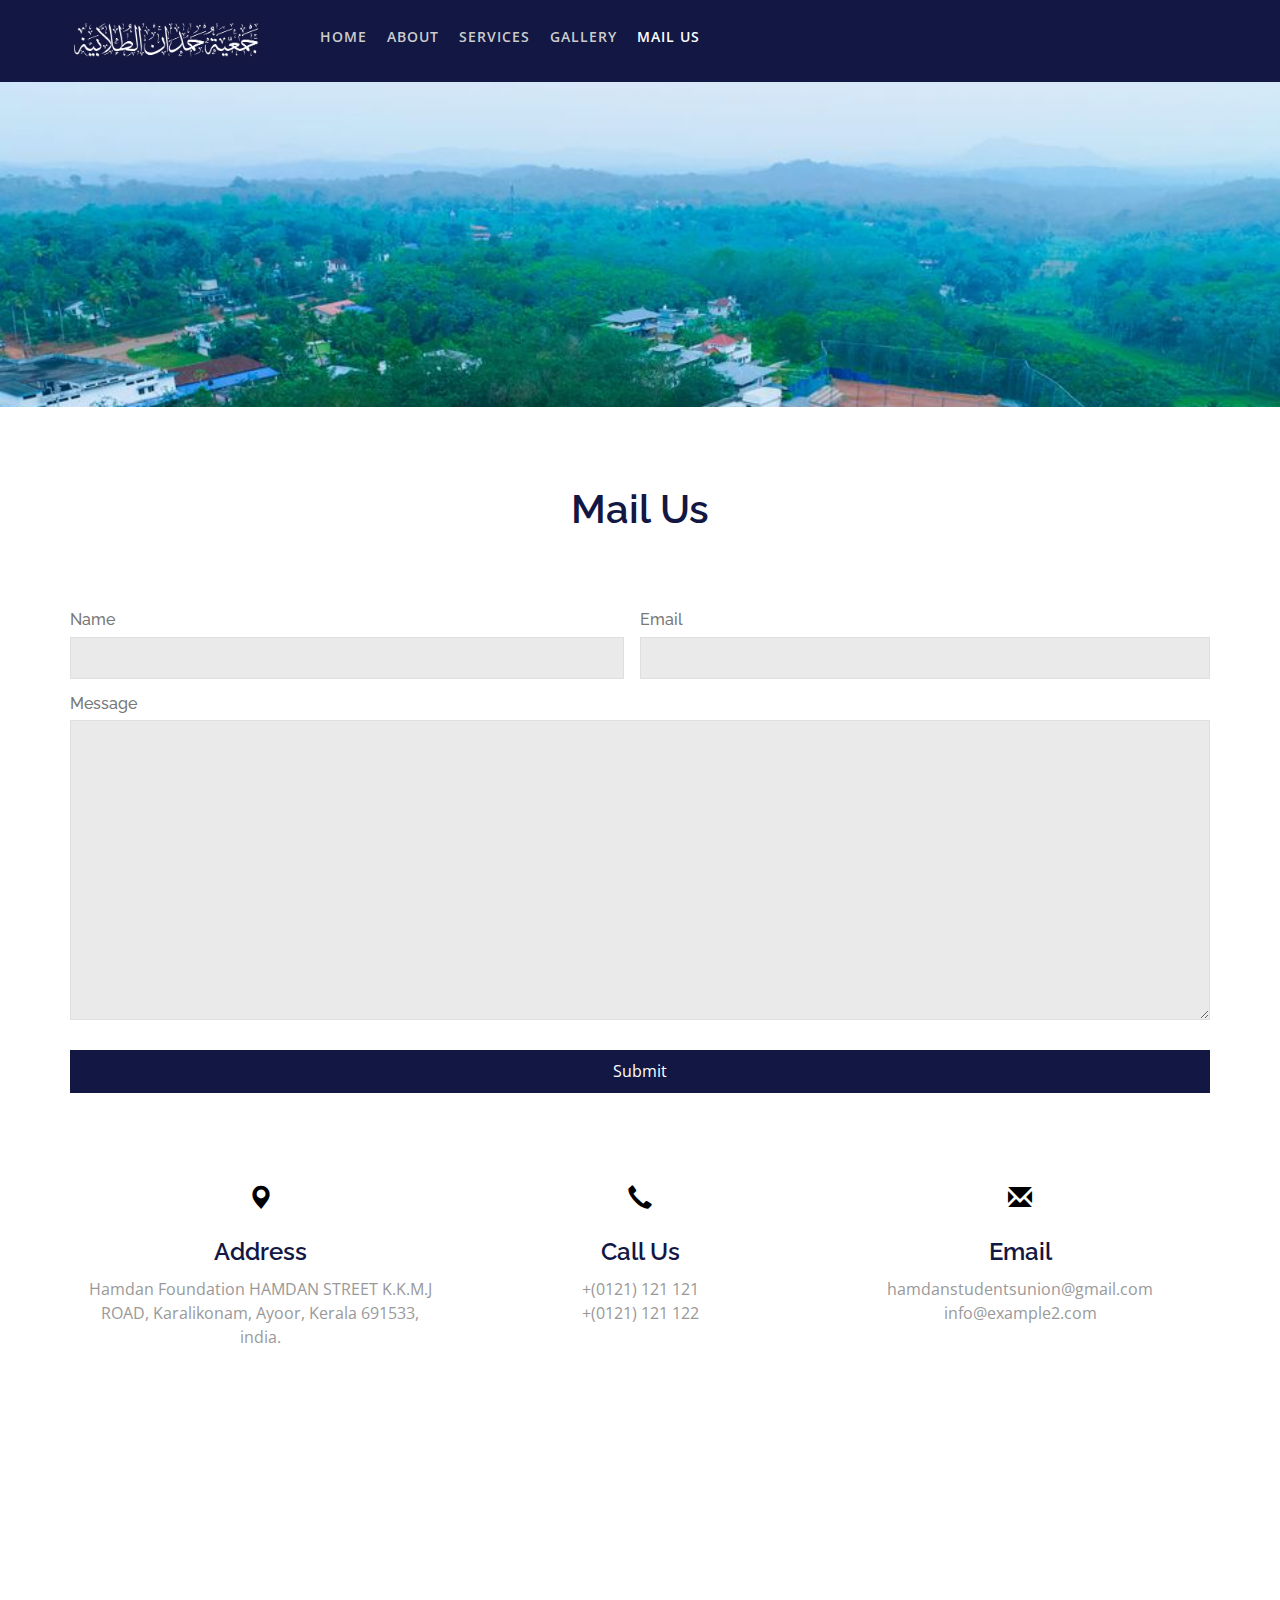
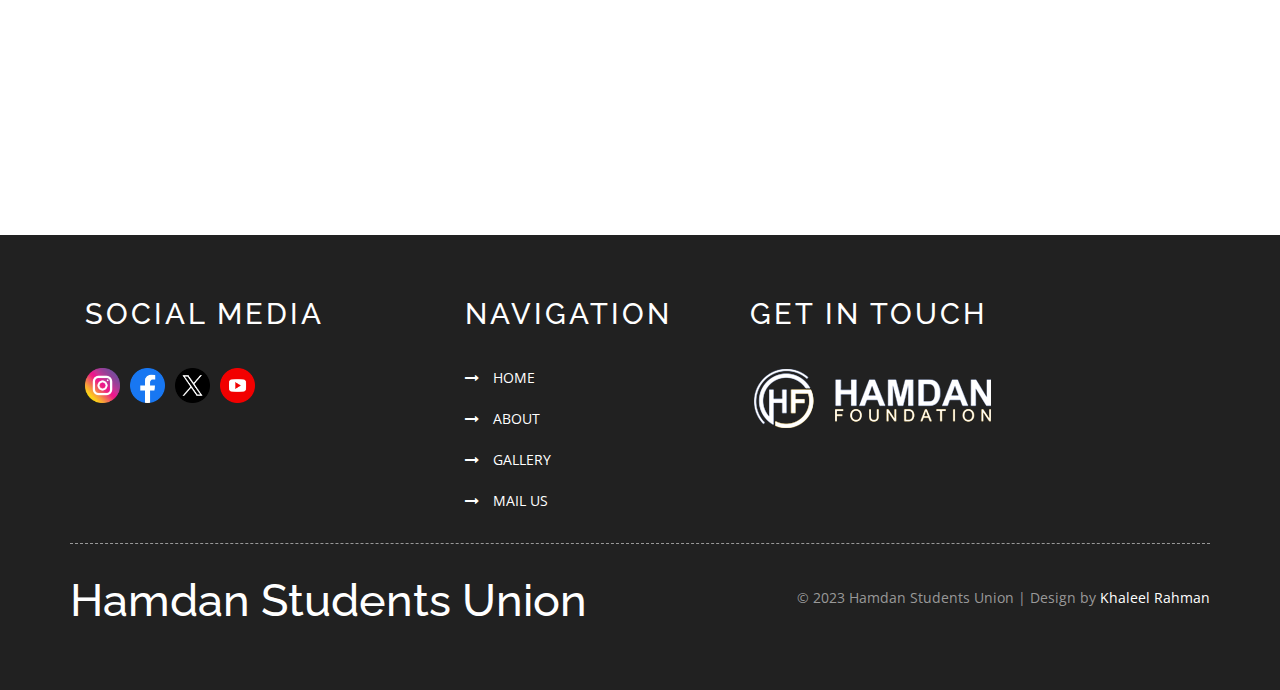
<file: mail.html>
<!--
author: W3layouts
author URL: http://w3layouts.com
License: Creative Commons Attribution 3.0 Unported
License URL: http://creativecommons.org/licenses/by/3.0/
-->
<!DOCTYPE html>
<html lang="en">
<head>
<title>Hamdan Students Union</title>
<link rel="icon" href="images/hsu logo.png" type="image/gif" sizes="16x16">
<!-- for-mobile-apps -->
<meta name="viewport" content="width=device-width, initial-scale=1">
<meta http-equiv="Content-Type" content="text/html; charset=utf-8" />
<meta name="keywords" content="Inculcation Responsive web template, Bootstrap Web Templates, Flat Web Templates, Android Compatible web template, 
Smartphone Compatible web template, free webdesigns for Nokia, Samsung, LG, SonyEricsson, Motorola web design" />
<script type="application/x-javascript"> addEventListener("load", function() { setTimeout(hideURLbar, 0); }, false);
		function hideURLbar(){ window.scrollTo(0,1); } </script>
<!-- //for-mobile-apps -->
<link href="css/bootstrap.css" rel="stylesheet" type="text/css" media="all" />
<link href="css/style.css" rel="stylesheet" type="text/css" media="all" />
<!-- js -->
<script type="text/javascript" src="js/jquery-2.1.4.min.js"></script>
<script src="js/main.js"></script>

<!-- //js -->
<!-- font-awesome icons -->
<link rel="stylesheet" href="css/font-awesome.min.css" />
<!-- //font-awesome icons -->
<link href="//fonts.googleapis.com/css?family=Alegreya:400,400i,700,700i,900,900i&subset=latin-ext" rel="stylesheet">
<link href='//fonts.googleapis.com/css?family=Open+Sans:400,300,300italic,400italic,600,600italic,700,700italic,800,800italic' rel='stylesheet' type='text/css'>
<link rel="preconnect" href="https://fonts.googleapis.com">
<link rel="preconnect" href="https://fonts.gstatic.com" crossorigin>
<link href="https://fonts.googleapis.com/css2?family=Raleway&display=swap" rel="stylesheet">
</head>
	
<body>
<!-- banner -->
	<div class="header-w3l">
		<div class="container">
			<nav class="navbar navbar-default">
				<div class="navbar-header navbar-left">
					<button type="button" class="navbar-toggle collapsed" data-toggle="collapse" data-target="#bs-example-navbar-collapse-1">
						<span class="sr-only">Toggle navigation</span>
						<span class="icon-bar"></span>
						<span class="icon-bar"></span>
						<span class="icon-bar"></span>
					</button>
					<div class="wthree_logo">
						<a class="navbar-brand" href="index.html"><img src="images/hsu logo arabic-01.jpg" alt="" class="logo-hsu"></a>
						</div>
				</div>
				<!-- Collect the nav links, forms, and other content for toggling -->
				<div class="collapse navbar-collapse navbar-right" id="bs-example-navbar-collapse-1">
					<nav>
						<ul class="nav navbar-nav link-effect-5" id="link-effect-5">
							<li><a href="index.html" data-hover="Home">Home</a></li>
							<li><a href="about.html" data-hover="About">About</a></li>
							<li><a href="services.html" data-hover="Services">Services</a></li>
							<li><a href="gallery.html" data-hover="Gallery">Gallery</a></li>					
							<li class="active"><a href="mail.html" data-hover="Mail Us">Mail Us</a></li>
						</ul>
						<div class="w3_social_icons">														
						</div>
						<div class="clearfix"></div>
					</nav>
				</div>
			</nav>
		</div>
	</div>
	<div class="banner1">

	</div>
<!-- //banner -->	
<!-- mail -->
<div class="contact wthree-2">
		<div class="container">
			<h3 class="agile">Mail Us</h3>
			<div class="ser-t">
				<b></b>
				<span><i></i></span>
				<b class="line"></b>
			</div>
			<form action="#">
			<div class="contact-grids1 w3agile-6">
						<div class="col-md-6 contact-form1">
							<h4>Name</h4>
							<input type="text" name="Name" placeholder="" required="">
						</div>
						<div class="col-md-6 contact-form1 ag">
							<h4>Email</h4>
							<input type="email" name="Email" placeholder="" required="">
						</div>
						
						<div class="clearfix"> </div>
				<div class="contact-me animated wow slideInUp" data-wow-delay=".5s">
					<h4>Message</h4>
				
						<textarea name="Message" placeholder="" required=""> </textarea>
						
				
				</div>
				<div class="contact-form">
							<input type="submit" value="Submit">
						</div>
			</div>
			</form>
			<div class="contact-grids agile-1">
				<div class="col-md-4 contact-grid agileinfo-6">
					<div class="contact-grid1">
						<div class="con-ic">
							<i class="glyphicon glyphicon-map-marker" aria-hidden="true"></i>
						</div>
						
							<h4>Address</h4>
							<p>Hamdan Foundation
								HAMDAN STREET K.K.M.J ROAD, Karalikonam, Ayoor, Kerala 691533,<span>india.</span></p>
						
					</div>
				</div>
				<div class="col-md-4 contact-grid agileinfo-6">
					<div class="contact-grid1">
						<div class="con-ic">
							<i class="glyphicon glyphicon-earphone" aria-hidden="true"></i>
					</div>
							<h4>Call Us</h4>
							<p>+(0121) 121 121<span>+(0121) 121 122</span></p>
						
					</div>
				</div>
				<div class="col-md-4 contact-grid agileinfo-6">
					<div class="contact-grid1">
						<div class="con-ic">
							<i class="glyphicon glyphicon-envelope" aria-hidden="true"></i>
						</div>
							<h4>Email</h4>
							<p><a href="mailto:hamdanstudentsunion@gmail.com">hamdanstudentsunion@gmail.com</a><span><a href="mailto:info@example.com">info@example2.com</a></span></p>
						
					</div>
				</div>
				<div class="clearfix"> </div>
			</div>
		</div>
	</div>
	<div class="map">
		<iframe src="https://www.google.com/maps/embed?pb=!1m18!1m12!1m3!1d3941.9193150509254!2d76.8277427738662!3d8.88709379119645!2m3!1f0!2f0!3f0!3m2!1i1024!2i768!4f13.1!3m3!1m2!1s0x3b05de21d9e732e9%3A0x2b5160049919199f!2sHamdan%20Foundation!5e0!3m2!1sen!2sin!4v1697333582568!5m2!1sen!2sin" allowfullscreen></iframe>
	</div>

<!-- //mail -->
<!-- footer -->
<div class="footer">
	<div class="container"> 
		<div class="col-md-4 w3_footer_grid">
			<h3>Social media</h3>
			<div class="social-media">
			<div class="insta-div"><a href="https://www.instagram.com/hamdanstudentsunion/?img_index=1"><img class="insta" src="images/INSTA.png" style="width: 35px; padding-bottom: 10px;float: left;margin-right: 10px;" alt=""></a></div>
			<div class="facebook-div"><a href="https://www.facebook.com/hamdanstudentsunion"><img class="facebook" src="images/facebook_5968764.png" style="width: 35px; padding-bottom: 10px;float: left;margin-right: 10px;" alt=""></a></div>
			<div class="twitter-div"><a href="https://twitter.com/hamdanstudents"><img class="twitter" src="images/twitter_5969020.png" style="width: 35px; padding-bottom: 10px;float: left;margin-right: 10px;" alt=""></a></div>
			<div class="youtube-div"><a href="https://www.youtube.com/@hamdanstudentsunion"><img class="youtube" src="images/youtube_4494485.png" style="width: 35px; padding-bottom: 10px;float: left;margin-right: 10px;" alt=""></a></div>
		</div>
		</div>
		<div class="col-md-3 w3_footer_grid">
			<h3>Navigation</h3>
			<ul>
				<li><i class="fa fa-long-arrow-right" aria-hidden="true"></i><a href="index.html">Home</a></li>
				<li><i class="fa fa-long-arrow-right" aria-hidden="true"></i><a href="about.html">About</a></li>
				<li><i class="fa fa-long-arrow-right" aria-hidden="true"></i><a href="gallery.html">Gallery</a></li>
				<li class="active"><i class="fa fa-long-arrow-right" aria-hidden="true"></i><a href="mail.html">Mail Us</a></li>
			</ul>
		</div>
		<div class="col-md-5 w3_footer_grid">
			<div class="hamdan">
				<h3>get in touch</h3>
				<a href="https://hamdanfoundation.com/"><img src="images/hamdan log 2.png" alt="" srcset=""></a>
			</div>
		</div>
		<div class="clearfix"> </div>
		<div class="w3layouts_footer_grid">
			<div class="w3layouts_footer_grid_left">
				<h2><a href="index.html">Hamdan Students Union</a></h2>
			</div>
			<div class="w3layouts_footer_grid_right">
				<p>© 2023 Hamdan Students Union | Design by <a href="https://www.instagram.com/_haleel__rahman_/?next=%2F">Khaleel Rahman</a></p>
			</div>
			<div class="clearfix"> </div>
		</div>
	</div>
</div>	
<!-- //footer -->
<!-- for bootstrap working -->
	<script src="js/bootstrap.js"></script>
<!-- //for bootstrap working -->

</body>
</html>
</file>
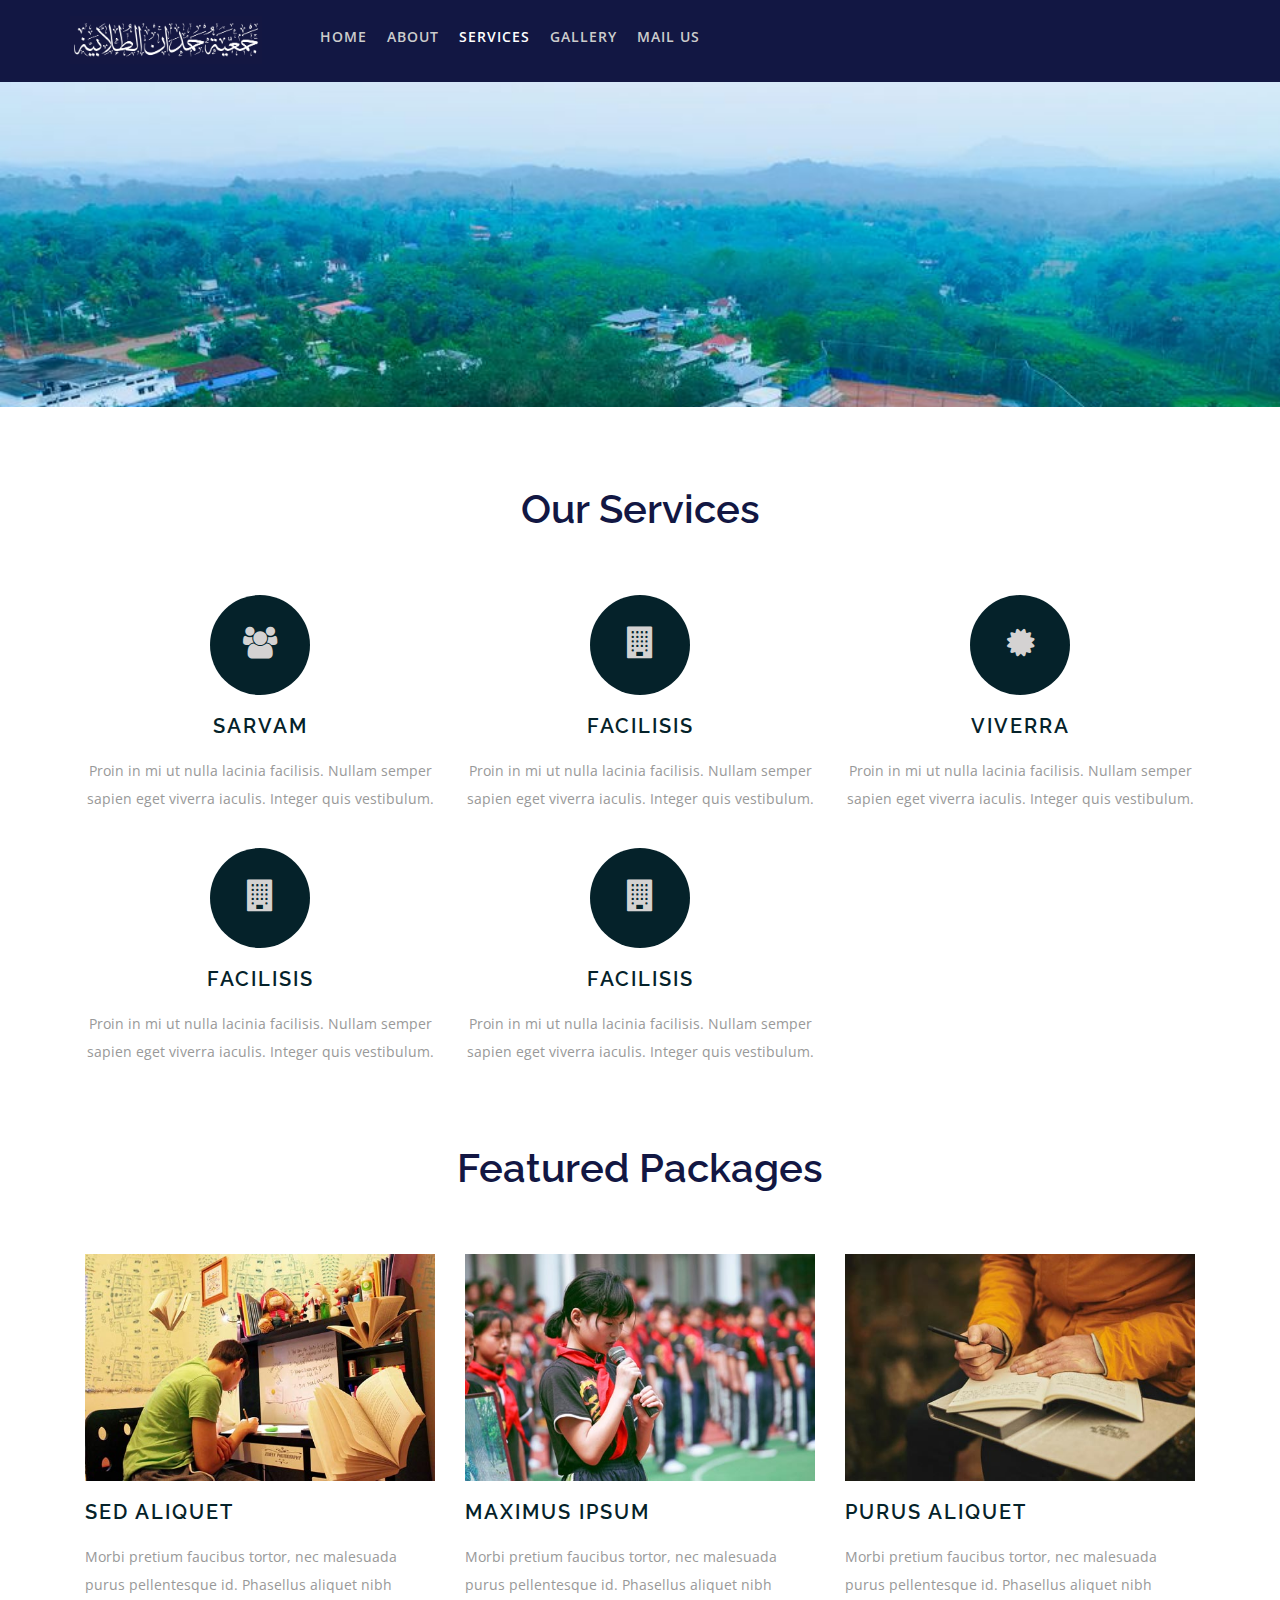
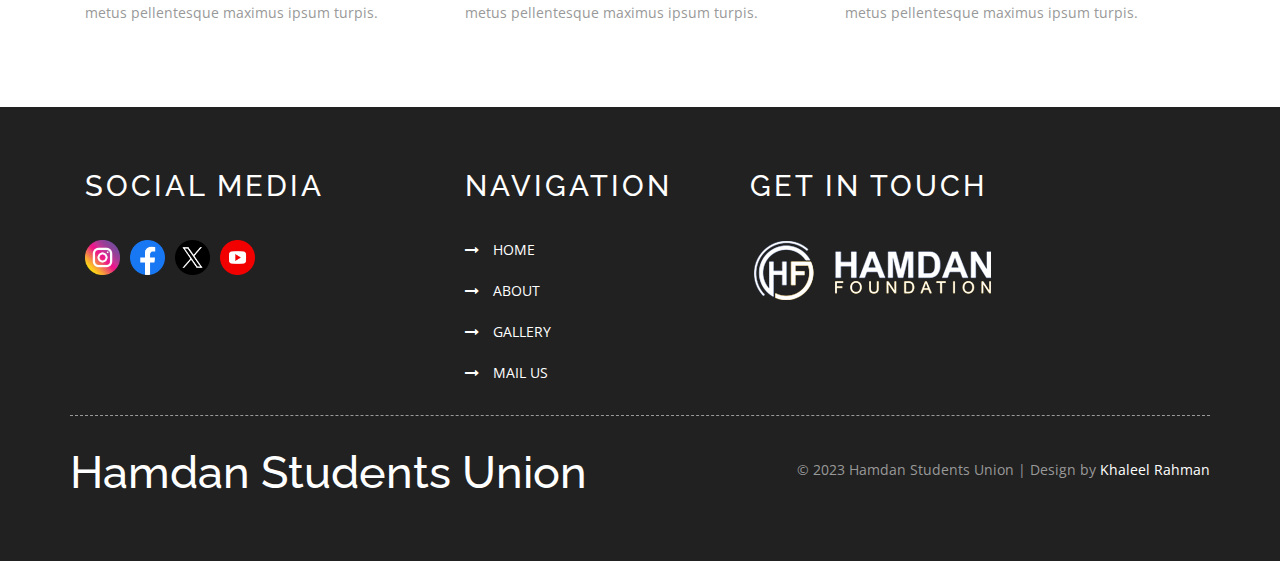
<file: services.html>
<!--
author: W3layouts
author URL: http://w3layouts.com
License: Creative Commons Attribution 3.0 Unported
License URL: http://creativecommons.org/licenses/by/3.0/
-->
<!DOCTYPE html>
<html lang="en">
<head>
<title>Hamdan Students Union </title>
<link rel="icon" href="images/hsu logo.png" type="image/gif" sizes="16x16">
<!-- for-mobile-apps -->
<meta name="viewport" content="width=device-width, initial-scale=1">
<meta http-equiv="Content-Type" content="text/html; charset=utf-8" />
<meta name="keywords" content="Inculcation Responsive web template, Bootstrap Web Templates, Flat Web Templates, Android Compatible web template, 
Smartphone Compatible web template, free webdesigns for Nokia, Samsung, LG, SonyEricsson, Motorola web design" />
<script type="application/x-javascript"> addEventListener("load", function() { setTimeout(hideURLbar, 0); }, false);
		function hideURLbar(){ window.scrollTo(0,1); } </script>
<!-- //for-mobile-apps -->
<link href="css/bootstrap.css" rel="stylesheet" type="text/css" media="all" />
<link href="css/style.css" rel="stylesheet" type="text/css" media="all" />
<!-- js -->
<script type="text/javascript" src="js/jquery-2.1.4.min.js"></script>
<script src="js/main.js"></script>

<!-- //js -->
<!-- font-awesome icons -->
<link rel="stylesheet" href="css/font-awesome.min.css" />
<!-- //font-awesome icons -->
<link href="//fonts.googleapis.com/css?family=Alegreya:400,400i,700,700i,900,900i&subset=latin-ext" rel="stylesheet">
<link href='//fonts.googleapis.com/css?family=Open+Sans:400,300,300italic,400italic,600,600italic,700,700italic,800,800italic' rel='stylesheet' type='text/css'>
<link rel="preconnect" href="https://fonts.googleapis.com">
<link rel="preconnect" href="https://fonts.gstatic.com" crossorigin>
<link href="https://fonts.googleapis.com/css2?family=Raleway&display=swap" rel="stylesheet">
</head>
	
<body>
<!-- banner -->
	<div class="header-w3l">
		<div class="container">
			<nav class="navbar navbar-default">
				<div class="navbar-header navbar-left">
					<button type="button" class="navbar-toggle collapsed" data-toggle="collapse" data-target="#bs-example-navbar-collapse-1">
						<span class="sr-only">Toggle navigation</span>
						<span class="icon-bar"></span>
						<span class="icon-bar"></span>
						<span class="icon-bar"></span>
					</button>
					<div class="wthree_logo">
						<a class="navbar-brand" href="index.html"><img src="images/hsu logo arabic-01.jpg" alt="" class="logo-hsu"></a>
						</div>
				</div>
				<!-- Collect the nav links, forms, and other content for toggling -->
				<div class="collapse navbar-collapse navbar-right" id="bs-example-navbar-collapse-1">
					<nav>
						<ul class="nav navbar-nav link-effect-5" id="link-effect-5">
							<li><a href="index.html" data-hover="Home">Home</a></li>
							<li><a href="about.html" data-hover="About">About</a></li>
							<li class="active"><a href="services.html" data-hover="Services">Services</a></li>
							<li><a href="gallery.html" data-hover="Gallery">Gallery</a></li>
							<li><a href="mail.html" data-hover="Mail Us">Mail Us</a></li>
						</ul>
						<div class="w3_social_icons">
							
							
						</div>
						<div class="clearfix"></div>
					</nav>
				</div>
			</nav>
		</div>
	</div>
	<div class="banner1">

	</div>
<!-- //banner -->	
<!-- services -->
<div class="packages-w3l">
		<div class="services-bottom">
		<div class="container">
			<h3 class="agile">our Services</h3>
			<div class="w3l_services_bottom_grids">
				<div class="col-md-4 w3l_services_bottom_grid">
					<div class="w3ls_services_bottom_grid hvr-rectangle-out">
						<i class="fa fa-users" aria-hidden="true"></i>
					</div>
					<h4>Sarvam</h4>
					<p>Proin in mi ut nulla lacinia facilisis. Nullam semper sapien eget viverra iaculis. 
						Integer quis vestibulum.</p>
				</div>
				<div class="col-md-4 w3l_services_bottom_grid">
					<div class="w3ls_services_bottom_grid hvr-rectangle-out">
						<i class="fa fa-building" aria-hidden="true"></i>
					</div>
					<h4>facilisis</h4>
					<p>Proin in mi ut nulla lacinia facilisis. Nullam semper sapien eget viverra iaculis. 
						Integer quis vestibulum.</p>
				</div>
				
				<div class="col-md-4 w3l_services_bottom_grid">
					<div class="w3ls_services_bottom_grid hvr-rectangle-out">
						<i class="fa fa-certificate" aria-hidden="true"></i>
					</div>
					<h4>viverra</h4>
					<p>Proin in mi ut nulla lacinia facilisis. Nullam semper sapien eget viverra iaculis. 
						Integer quis vestibulum.</p>
				</div>
				<div class="col-md-4 w3l_services_bottom_grid" style="padding-top: 35px;">
					<div class="w3ls_services_bottom_grid hvr-rectangle-out">
						<i class="fa fa-building" aria-hidden="true"></i>
					</div>
					<h4>facilisis</h4>
					<p>Proin in mi ut nulla lacinia facilisis. Nullam semper sapien eget viverra iaculis. 
						Integer quis vestibulum.</p>
				</div>
				<div class="col-md-4 w3l_services_bottom_grid" style="padding-top: 35px;">
					<div class="w3ls_services_bottom_grid hvr-rectangle-out">
						<i class="fa fa-building" aria-hidden="true"></i>
					</div>
					<h4>facilisis</h4>
					<p>Proin in mi ut nulla lacinia facilisis. Nullam semper sapien eget viverra iaculis. 
						Integer quis vestibulum.</p>
				</div>
				<div class="clearfix"> </div>
			</div>
		</div>
	</div>
	</div>
	<div class="featured-services">
		<div class="container">
			<h3 class="agile">Featured Packages</h3>
			<div class="agileits_featured_services_grids">
				<div class="col-md-4 agileits_featured_services_grid">
					<img src="images/g3.jpg" alt=" " class="img-responsive">
					<h4>sed aliquet</h4>
					<p>Morbi pretium faucibus tortor, nec malesuada purus pellentesque id. 
						Phasellus aliquet nibh metus pellentesque maximus ipsum turpis.</p>
					
				</div>
				<div class="col-md-4 agileits_featured_services_grid">
					<img src="images/g4.jpg" alt=" " class="img-responsive">
					<h4>maximus ipsum</h4>
					<p>Morbi pretium faucibus tortor, nec malesuada purus pellentesque id. 
						Phasellus aliquet nibh metus pellentesque maximus ipsum turpis.</p>
					
				</div>
				<div class="col-md-4 agileits_featured_services_grid">
					<img src="images/g5.jpg" alt=" " class="img-responsive">
					<h4>purus aliquet</h4>
					<p>Morbi pretium faucibus tortor, nec malesuada purus pellentesque id. 
						Phasellus aliquet nibh metus pellentesque maximus ipsum turpis.</p>
					
				</div>
				<div class="clearfix"> </div>
			</div>
		</div>
	</div>

<!-- //services -->	
<!-- footer -->
<div class="footer">
	<div class="container"> 
		<div class="col-md-4 w3_footer_grid">
			<h3>Social media</h3>
			<div class="social-media">
			<div class="insta-div"><a href="https://www.instagram.com/hamdanstudentsunion/?img_index=1"><img class="insta" src="images/INSTA.png" style="width: 35px; padding-bottom: 10px;float: left;margin-right: 10px;" alt=""></a></div>
			<div class="facebook-div"><a href="https://www.facebook.com/hamdanstudentsunion"><img class="facebook" src="images/facebook_5968764.png" style="width: 35px; padding-bottom: 10px;float: left;margin-right: 10px;" alt=""></a></div>
			<div class="twitter-div"><a href="https://twitter.com/hamdanstudents"><img class="twitter" src="images/twitter_5969020.png" style="width: 35px; padding-bottom: 10px;float: left;margin-right: 10px;" alt=""></a></div>
			<div class="youtube-div"><a href="https://www.youtube.com/@hamdanstudentsunion"><img class="youtube" src="images/youtube_4494485.png" style="width: 35px; padding-bottom: 10px;float: left;margin-right: 10px;" alt=""></a></div>
		</div>
		</div>
		<div class="col-md-3 w3_footer_grid">
			<h3>Navigation</h3>
			<ul>
				<li><i class="fa fa-long-arrow-right" aria-hidden="true"></i><a href="index.html">Home</a></li>
				<li><i class="fa fa-long-arrow-right" aria-hidden="true"></i><a href="about.html">About</a></li>
				<li><i class="fa fa-long-arrow-right" aria-hidden="true"></i><a href="gallery.html">Gallery</a></li>
				<li><i class="fa fa-long-arrow-right" aria-hidden="true"></i><a href="mail.html">Mail Us</a></li>
			</ul>
		</div>
		<div class="col-md-5 w3_footer_grid">
			<div class="hamdan">
				<h3>get in touch</h3>
				<a href="https://hamdanfoundation.com/"><img src="images/hamdan log 2.png" alt="" srcset=""></a>
			</div>
		</div>
		<div class="clearfix"> </div>
		<div class="w3layouts_footer_grid">
			<div class="w3layouts_footer_grid_left">
				<h2><a href="index.html">Hamdan Students Union</a></h2>
			</div>
			<div class="w3layouts_footer_grid_right">
				<p>© 2023 Hamdan Students Union | Design by <a href="https://www.instagram.com/_haleel__rahman_/?next=%2F">Khaleel Rahman</a></p>
			</div>
			<div class="clearfix"> </div>
		</div>
	</div>
</div>	
<!-- //footer -->
<!-- for bootstrap working -->
	<script src="js/bootstrap.js"></script>
<!-- //for bootstrap working -->

</body>
</html>
</file>
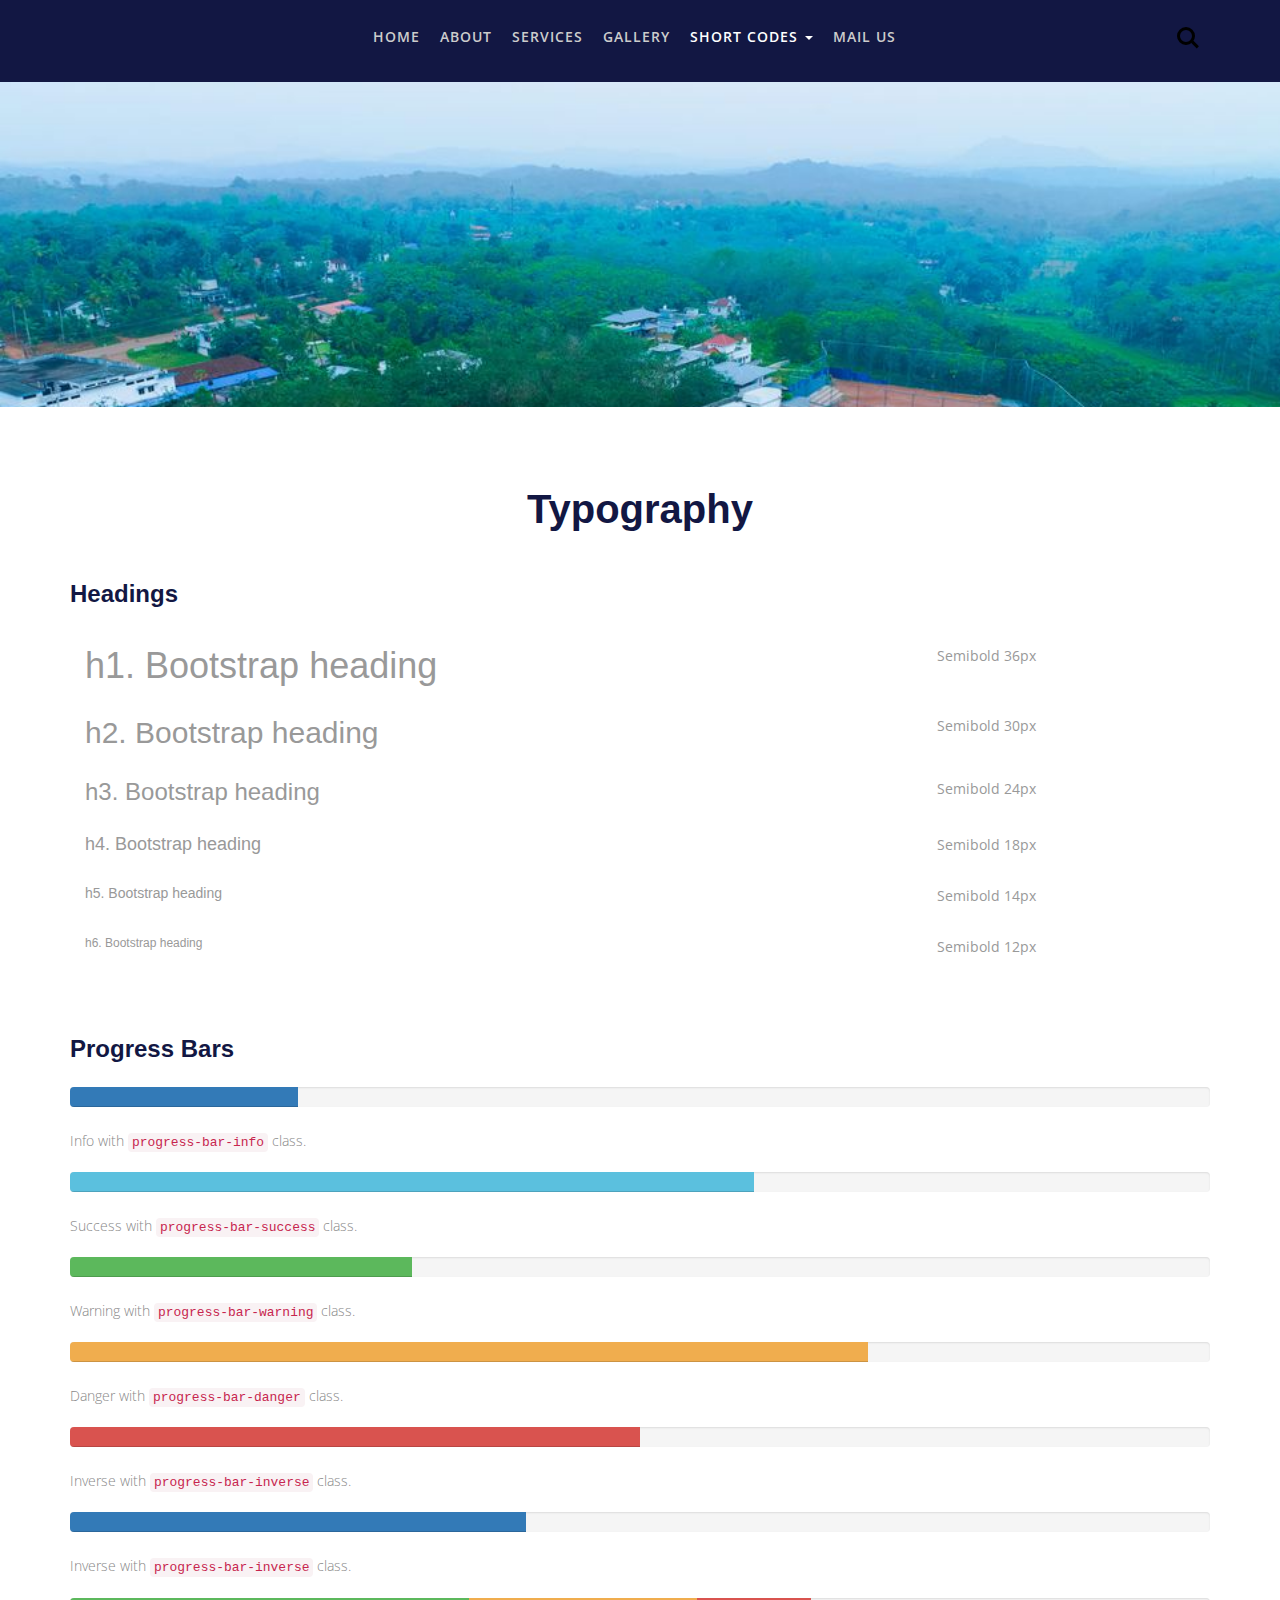
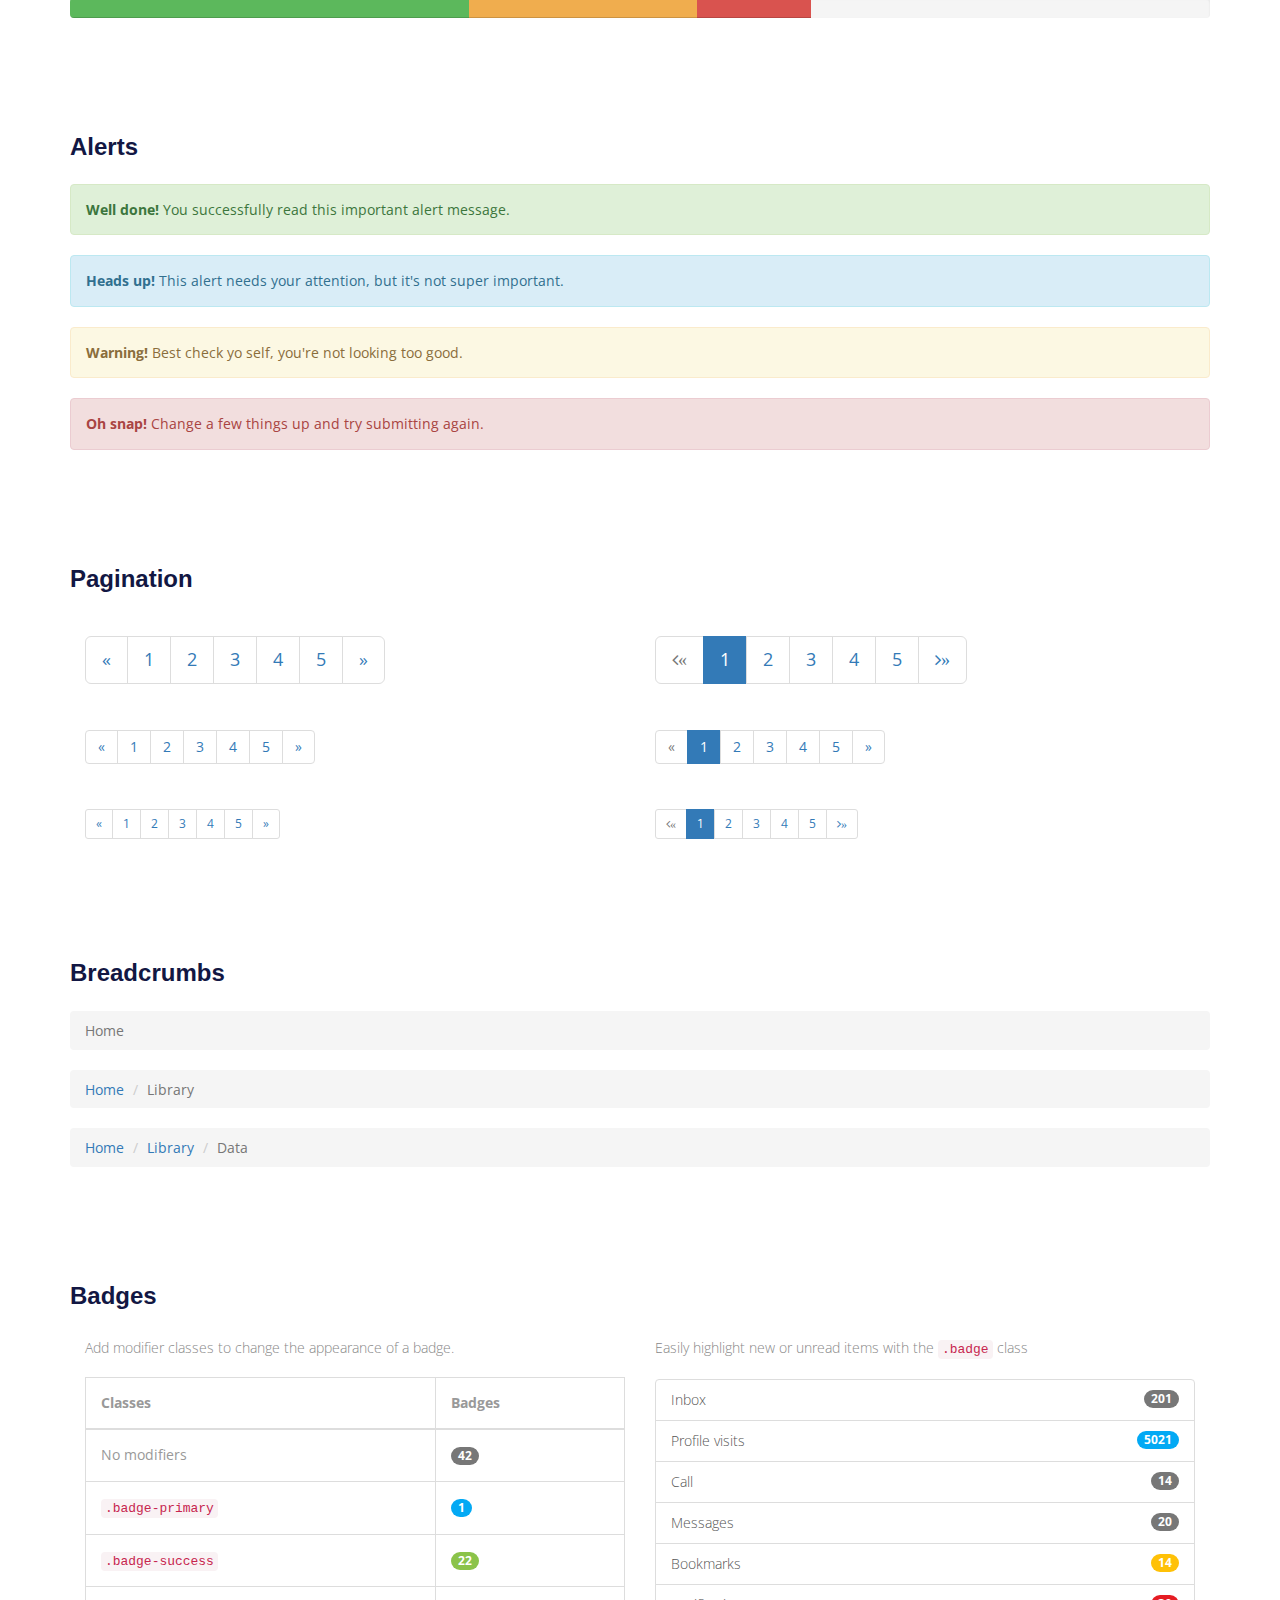
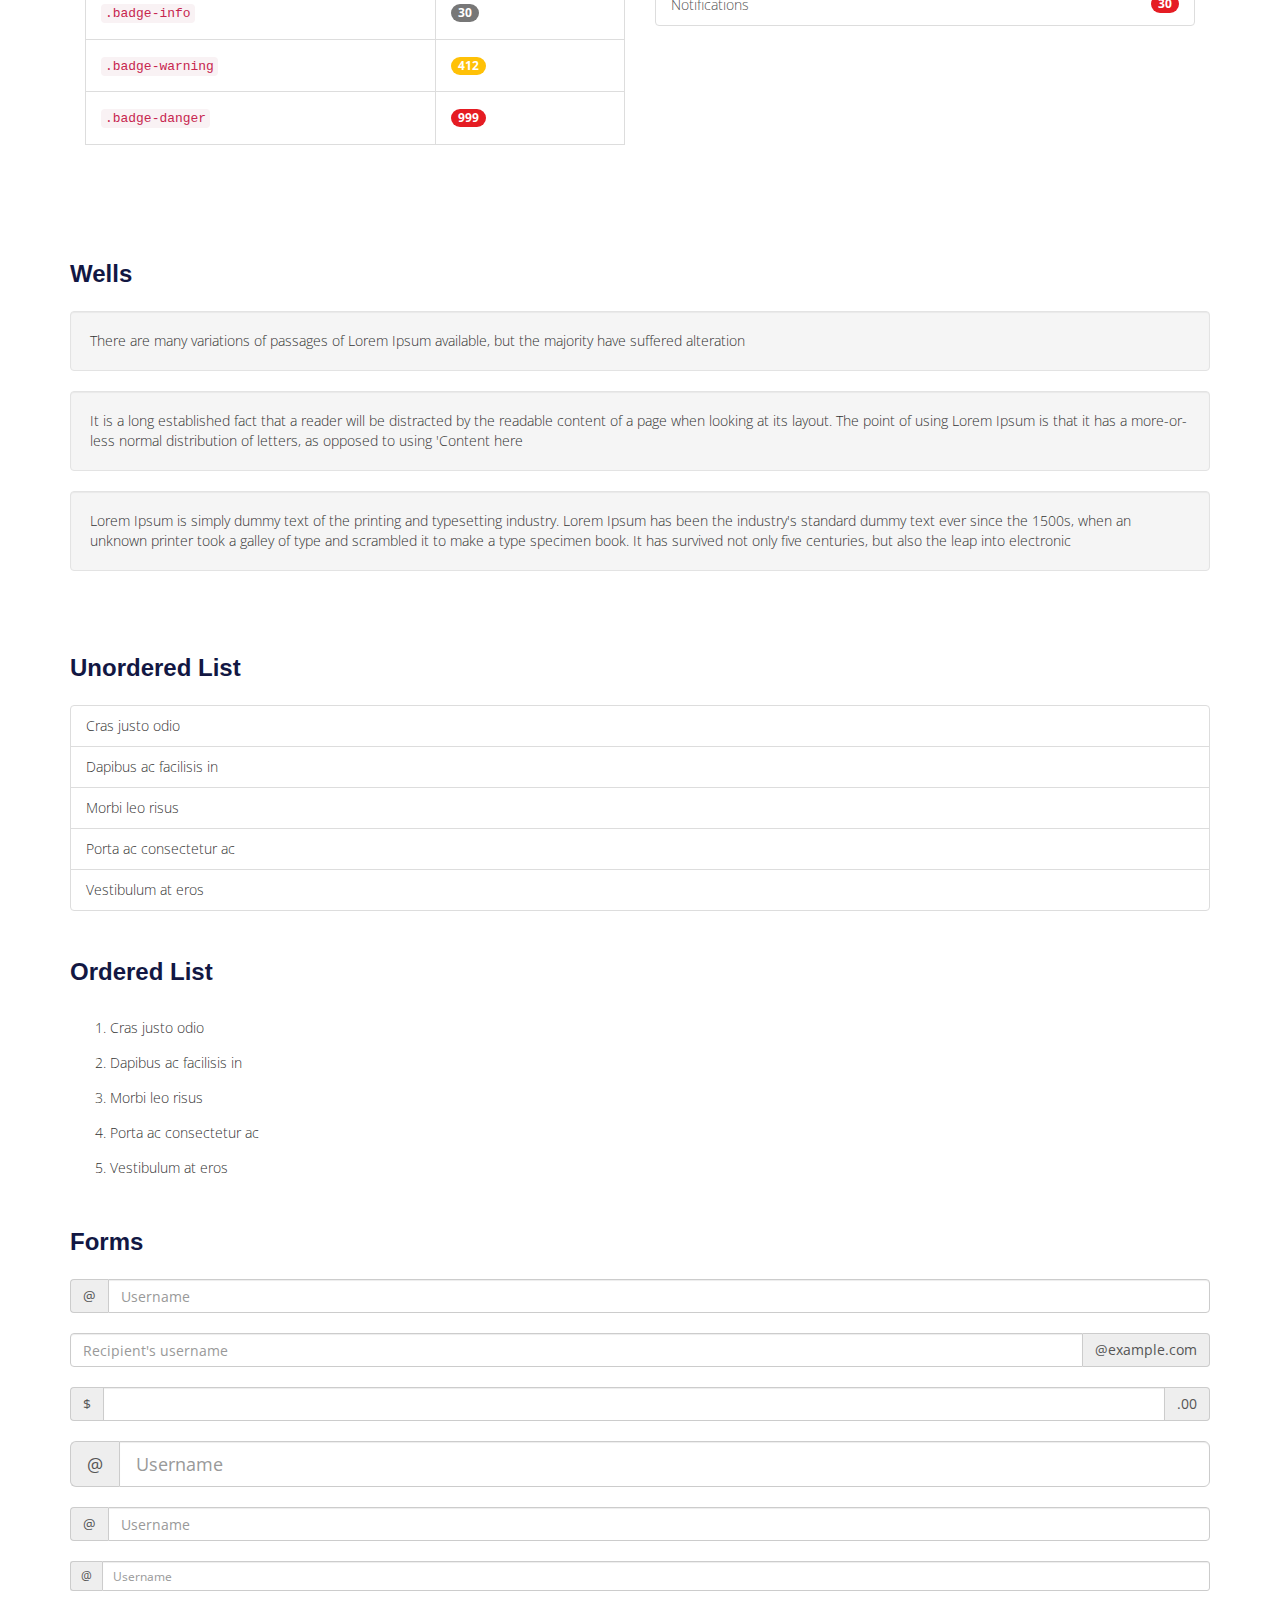
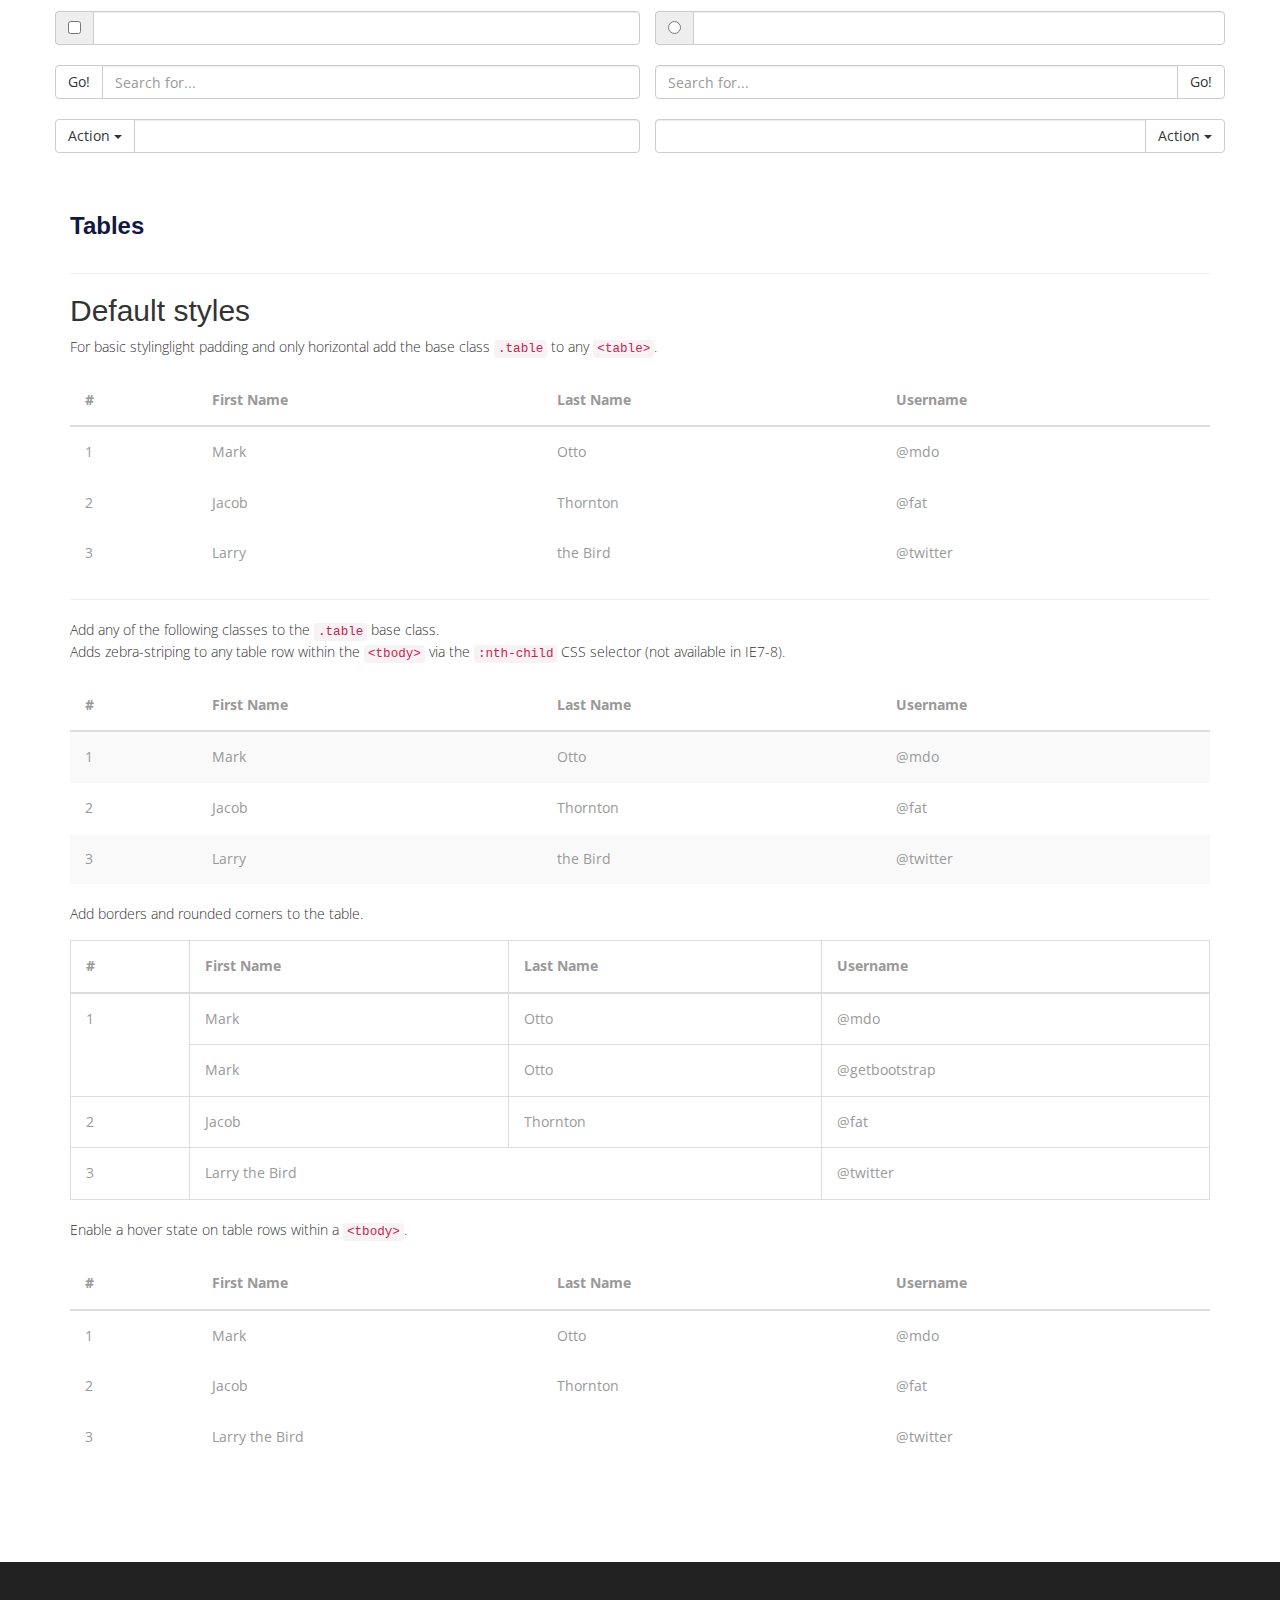
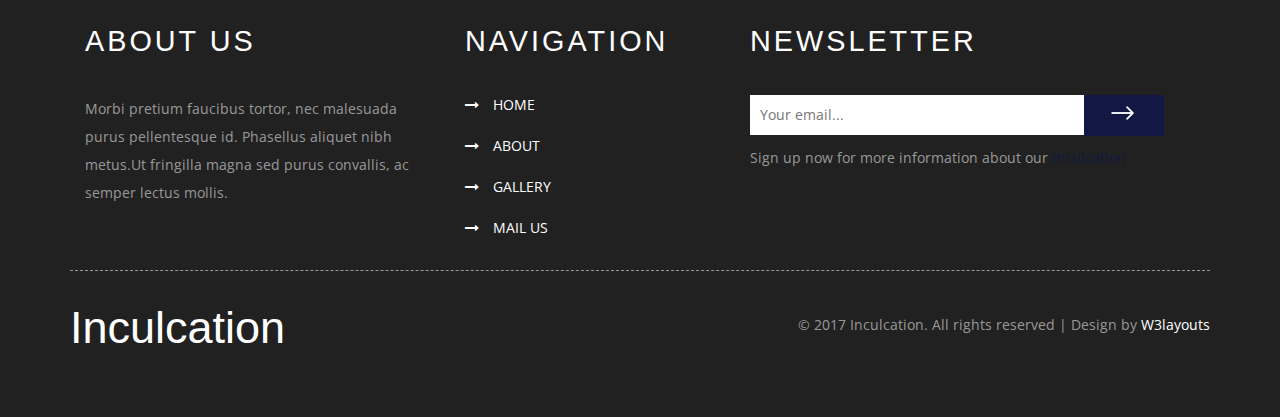
<file: typography.html>
<!--
author: W3layouts
author URL: http://w3layouts.com
License: Creative Commons Attribution 3.0 Unported
License URL: http://creativecommons.org/licenses/by/3.0/
-->
<!DOCTYPE html>
<html lang="en">
<head>
<title>Inculcation an Education Category Flat Bootstrap Responsive Website Template | Typography :: w3layouts</title>
<!-- for-mobile-apps -->
<meta name="viewport" content="width=device-width, initial-scale=1">
<meta http-equiv="Content-Type" content="text/html; charset=utf-8" />
<meta name="keywords" content="Inculcation Responsive web template, Bootstrap Web Templates, Flat Web Templates, Android Compatible web template, 
Smartphone Compatible web template, free webdesigns for Nokia, Samsung, LG, SonyEricsson, Motorola web design" />
<script type="application/x-javascript"> addEventListener("load", function() { setTimeout(hideURLbar, 0); }, false);
		function hideURLbar(){ window.scrollTo(0,1); } </script>
<!-- //for-mobile-apps -->
<link href="css/bootstrap.css" rel="stylesheet" type="text/css" media="all" />
<link href="css/style.css" rel="stylesheet" type="text/css" media="all" />
<!-- js -->
<script type="text/javascript" src="js/jquery-2.1.4.min.js"></script>
<script src="js/main.js"></script>

<!-- //js -->
<!-- font-awesome icons -->
<link rel="stylesheet" href="css/font-awesome.min.css" />
<!-- //font-awesome icons -->
<link href="//fonts.googleapis.com/css?family=Alegreya:400,400i,700,700i,900,900i&subset=latin-ext" rel="stylesheet">
<link href='//fonts.googleapis.com/css?family=Open+Sans:400,300,300italic,400italic,600,600italic,700,700italic,800,800italic' rel='stylesheet' type='text/css'>
</head>	
<body>
<!-- banner -->
	<div class="header-w3l">
		<div class="container">
			<nav class="navbar navbar-default">
				<div class="navbar-header navbar-left">
					<button type="button" class="navbar-toggle collapsed" data-toggle="collapse" data-target="#bs-example-navbar-collapse-1">
						<span class="sr-only">Toggle navigation</span>
						<span class="icon-bar"></span>
						<span class="icon-bar"></span>
						<span class="icon-bar"></span>
					</button>
					<div class="wthree_logo">
						<h1><a class="navbar-brand" href="index.html">Inculcation</a></h1>
					</div>
				</div>
				<!-- Collect the nav links, forms, and other content for toggling -->
				<div class="collapse navbar-collapse navbar-right" id="bs-example-navbar-collapse-1">
					<nav>
						<ul class="nav navbar-nav link-effect-5" id="link-effect-5">
							<li><a href="index.html" data-hover="Home">Home</a></li>
							<li><a href="about.html" data-hover="About">About</a></li>
							<li><a href="services.html" data-hover="Services">Services</a></li>
							<li><a href="gallery.html" data-hover="Gallery">Gallery</a></li>
							<li class="active" class="dropdown">
								<a href="#" class="dropdown-toggle" data-toggle="dropdown" data-hover="Short Codes">Short Codes <b class="caret"></b></a>
								<ul class="dropdown-menu agile_short_dropdown">
									<li><a href="icons.html">Icons</a></li>
									<li><a href="typography.html">Typography</a></li>
								</ul>
							</li>
							<li><a href="mail.html" data-hover="Mail Us">Mail Us</a></li>
						</ul>
						<div class="w3_social_icons">
							<div class="cd-main-header">
								<a class="cd-search-trigger" href="#cd-search"> <span></span></a>
							</div>
							<div id="cd-search" class="cd-search">
								<form action="#" method="post">
									<input name="Search" type="search" placeholder="Search...">
								</form>
							</div>
						</div>
						<div class="clearfix"></div>
					</nav>
				</div>
			</nav>
		</div>
	</div>
	<div class="banner1">

	</div>
<!-- //banner -->	
<!-- typography -->
	<div class="typo">
		<div class="container">
		<h3 class="agile">Typography</h2>
			<div class="grid_3 grid_4 w3layouts">
				<h3 class="hdg">Headings</h3>
				<div class="bs-example">
					<table class="table">
						<tbody>
							<tr>
								<td><h1 id="h1.-bootstrap-heading">h1. Bootstrap heading<a class="anchorjs-link" href="#h1.-bootstrap-heading"><span class="anchorjs-icon"></span></a></h1></td>
								<td class="type-info">Semibold 36px</td>
							</tr>
							<tr>
								<td><h2 id="h2.-bootstrap-heading">h2. Bootstrap heading<a class="anchorjs-link" href="#h2.-bootstrap-heading"><span class="anchorjs-icon"></span></a></h2></td>
								<td class="type-info">Semibold 30px</td>
							</tr>
							<tr>
								<td><h3 id="h3.-bootstrap-heading">h3. Bootstrap heading<a class="anchorjs-link" href="#h3.-bootstrap-heading"><span class="anchorjs-icon"></span></a></h3></td>
								<td class="type-info">Semibold 24px</td>
							</tr>
							<tr>
								<td><h4 id="h4.-bootstrap-heading">h4. Bootstrap heading<a class="anchorjs-link" href="#h4.-bootstrap-heading"><span class="anchorjs-icon"></span></a></h4></td>
								<td class="type-info">Semibold 18px</td>
							</tr>
							<tr>
								<td><h5 id="h5.-bootstrap-heading">h5. Bootstrap heading<a class="anchorjs-link" href="#h5.-bootstrap-heading"><span class="anchorjs-icon"></span></a></h5></td>
								<td class="type-info">Semibold 14px</td>
							</tr>
							<tr>
								<td><h6>h6. Bootstrap heading</h6></td>
								<td class="type-info">Semibold 12px</td>
							</tr>
						</tbody>
					</table>
				</div>
			</div>
			<div class="grid_3 grid_5 w3l">
				<h3>Progress Bars</h3>
				<div class="tab-content">
					<div class="tab-pane active" id="domprogress">
						<div class="progress">    
							<div class="progress-bar progress-bar-primary" style="width: 20%"></div>
						</div>
						<p>Info with <code>progress-bar-info</code> class.</p>
						<div class="progress">    
							<div class="progress-bar progress-bar-info" style="width: 60%"></div>
						</div>
						<p>Success with <code>progress-bar-success</code> class.</p>
						<div class="progress">
							<div class="progress-bar progress-bar-success" style="width: 30%"></div>
						</div>
						<p>Warning with <code>progress-bar-warning</code> class.</p>
						<div class="progress">
							<div class="progress-bar progress-bar-warning" style="width: 70%"></div>
						</div>
						<p>Danger with <code>progress-bar-danger</code> class.</p>
						<div class="progress">
							<div class="progress-bar progress-bar-danger" style="width: 50%"></div>
						</div>
						<p>Inverse with <code>progress-bar-inverse</code> class.</p>
						<div class="progress">
							<div class="progress-bar progress-bar-inverse" style="width: 40%"></div>
						</div>
						<p>Inverse with <code>progress-bar-inverse</code> class.</p>
						<div class="progress">
							<div class="progress-bar progress-bar-success" style="width: 35%"><span class="sr-only">35% Complete (success)</span></div>
							<div class="progress-bar progress-bar-warning" style="width: 20%"><span class="sr-only">20% Complete (warning)</span></div>
							<div class="progress-bar progress-bar-danger" style="width: 10%"><span class="sr-only">10% Complete (danger)</span></div>
						</div>
					</div>
				</div>
			</div>
			<div class="grid_3 grid_5 w3ls">
				<h3>Alerts</h3>
				<div class="alert alert-success" role="alert">
					<strong>Well done!</strong> You successfully read this important alert message.
				</div>
				<div class="alert alert-info" role="alert">
					<strong>Heads up!</strong> This alert needs your attention, but it's not super important.
				</div>
				<div class="alert alert-warning" role="alert">
					<strong>Warning!</strong> Best check yo self, you're not looking too good.
				</div>
				<div class="alert alert-danger" role="alert">
					<strong>Oh snap!</strong> Change a few things up and try submitting again.
				</div>
			</div>
			<div class="grid_3 grid_5 agileits">
				<h3>Pagination</h3>
				<div class="col-md-6">
					<nav>
						<ul class="pagination pagination-lg">
							<li><a href="#" aria-label="Previous"><span aria-hidden="true">«</span></a></li>
							<li><a href="#">1</a></li>
							<li><a href="#">2</a></li>
							<li><a href="#">3</a></li>
							<li><a href="#">4</a></li>
							<li><a href="#">5</a></li>
							<li><a href="#" aria-label="Next"><span aria-hidden="true">»</span></a></li>
						</ul>
					</nav>
					<nav>
						<ul class="pagination">
							<li><a href="#" aria-label="Previous"><span aria-hidden="true">«</span></a></li>
							<li><a href="#">1</a></li>
							<li><a href="#">2</a></li>
							<li><a href="#">3</a></li>
							<li><a href="#">4</a></li>
							<li><a href="#">5</a></li>
							<li><a href="#" aria-label="Next"><span aria-hidden="true">»</span></a></li>
						</ul>
					</nav>
					<nav>
						<ul class="pagination pagination-sm">
							<li><a href="#" aria-label="Previous"><span aria-hidden="true">«</span></a></li>
							<li><a href="#">1</a></li>
							<li><a href="#">2</a></li>
							<li><a href="#">3</a></li>
							<li><a href="#">4</a></li>
							<li><a href="#">5</a></li>
							<li><a href="#" aria-label="Next"><span aria-hidden="true">»</span></a></li>
						</ul>
					</nav>
				</div>
				<div class="col-md-6">
					<ul class="pagination pagination-lg">
						<li class="disabled"><a href="#"><i class="fa fa-angle-left">«</i></a></li>
						<li class="active"><a href="#">1</a></li>
						<li><a href="#">2</a></li>
						<li><a href="#">3</a></li>
						<li><a href="#">4</a></li>
						<li><a href="#">5</a></li>
						<li><a href="#"><i class="fa fa-angle-right">»</i></a></li>
					</ul>
					<nav>
						<ul class="pagination">
							<li class="disabled"><a href="#" aria-label="Previous"><span aria-hidden="true">«</span></a></li>
							<li class="active"><a href="#">1 <span class="sr-only">(current)</span></a></li>
							<li><a href="#">2</a></li>
							<li><a href="#">3</a></li>
							<li><a href="#">4</a></li>
							<li><a href="#">5</a></li>
							<li><a href="#" aria-label="Next"><span aria-hidden="true">»</span></a></li>
						</ul>
					</nav>
					<ul class="pagination pagination-sm">
						<li class="disabled"><a href="#"><i class="fa fa-angle-left">«</i></a></li>
						<li class="active"><a href="#">1</a></li>
						<li><a href="#">2</a></li>
						<li><a href="#">3</a></li>
						<li><a href="#">4</a></li>
						<li><a href="#">5</a></li>
						<li><a href="#"><i class="fa fa-angle-right">»</i></a></li>
					</ul>
				</div>
				<div class="clearfix"> </div>
			</div>
			<div class="grid_3 grid_5 agileinfo">
				<h3>Breadcrumbs</h3>
				<ol class="breadcrumb">
					<li class="active">Home</li>
				</ol>
				<ol class="breadcrumb">
					<li><a href="#">Home</a></li>
					<li class="active">Library</li>
				</ol>
				<ol class="breadcrumb">
					<li><a href="#">Home</a></li>
					<li><a href="#">Library</a></li>
					<li class="active">Data</li>
				</ol>
			</div>
			<div class="grid_3 grid_5 wthree">
				<h3>Badges</h3>
				<div class="col-md-6 agileits-w3layouts">
					<p>Add modifier classes to change the appearance of a badge.</p>
					<table class="table table-bordered">
						<thead>
							<tr>
								<th>Classes</th>
								<th>Badges</th>
							</tr>
						</thead>
						<tbody>
							<tr>
								<td>No modifiers</td>
								<td><span class="badge">42</span></td>
							</tr>
							<tr>
								<td><code>.badge-primary</code></td>
								<td><span class="badge badge-primary">1</span></td>
							</tr>
							<tr>
								<td><code>.badge-success</code></td>
								<td><span class="badge badge-success">22</span></td>
							</tr>
							<tr>
								<td><code>.badge-info</code></td>
								<td><span class="badge badge-info">30</span></td>
							</tr>
							<tr>
								<td><code>.badge-warning</code></td>
								<td><span class="badge badge-warning">412</span></td>
							</tr>
							<tr>
								<td><code>.badge-danger</code></td>
								<td><span class="badge badge-danger">999</span></td>
							</tr>
						</tbody>
					</table>                    
				</div>
				<div class="col-md-6 w3-agileits">
					<p>Easily highlight new or unread items with the <code>.badge</code> class</p>
					<div class="list-group list-group-alternate"> 
						<a href="#" class="list-group-item"><span class="badge">201</span> <i class="ti ti-email"></i> Inbox </a> 
						<a href="#" class="list-group-item"><span class="badge badge-primary">5021</span> <i class="ti ti-eye"></i> Profile visits </a> 
						<a href="#" class="list-group-item"><span class="badge">14</span> <i class="ti ti-headphone-alt"></i> Call </a> 
						<a href="#" class="list-group-item"><span class="badge">20</span> <i class="ti ti-comments"></i> Messages </a> 
						<a href="#" class="list-group-item"><span class="badge badge-warning">14</span> <i class="ti ti-bookmark"></i> Bookmarks </a> 
						<a href="#" class="list-group-item"><span class="badge badge-danger">30</span> <i class="ti ti-bell"></i> Notifications </a> 
					</div>
				</div>
			   <div class="clearfix"> </div>
			</div>	 
			<div class="grid_3 grid_5 agile">
				<h3>Wells</h3>
				<div class="well">
					There are many variations of passages of Lorem Ipsum available, but the majority have suffered alteration
				</div>
				<div class="well">
					It is a long established fact that a reader will be distracted by the readable content of a page when looking at its layout. The point of using Lorem Ipsum is that it has a more-or-less normal distribution of letters, as opposed to using 'Content here
				</div>
				<div class="well">
						Lorem Ipsum is simply dummy text of the printing and typesetting industry. Lorem Ipsum has been the industry's standard dummy text ever since the 1500s, when an unknown printer took a galley of type and scrambled it to make a type specimen book. It has survived not only five centuries, but also the leap into electronic
				</div>
			</div>
			<h3 class="bars">Unordered List</h3>
			<ul class="list-group w3-agile">
			  <li class="list-group-item">Cras justo odio</li>
			  <li class="list-group-item">Dapibus ac facilisis in</li>
			  <li class="list-group-item">Morbi leo risus</li>
			  <li class="list-group-item">Porta ac consectetur ac</li>
			  <li class="list-group-item">Vestibulum at eros</li>
			</ul>
			<h3 class="bars">Ordered List</h3>
			<ol>
				<li class="list-group-item1">Cras justo odio</li>
				<li class="list-group-item1">Dapibus ac facilisis in</li>
				<li class="list-group-item1">Morbi leo risus</li>
				<li class="list-group-item1">Porta ac consectetur ac</li>
				<li class="list-group-item1">Vestibulum at eros</li>
			</ol>
			<h3 class="bars">Forms</h3>
			<div class="input-group w3_w3layouts">
				<span class="input-group-addon" id="basic-addon1">@</span>
				<input type="text" class="form-control" placeholder="Username" aria-describedby="basic-addon1">
			</div>
			<div class="input-group w3_w3layouts">
				<input type="text" class="form-control" placeholder="Recipient's username" aria-describedby="basic-addon2">
				<span class="input-group-addon" id="basic-addon2">@example.com</span>
			</div>
			<div class="input-group w3_w3layouts">
				<span class="input-group-addon">$</span>
					<input type="text" class="form-control" aria-label="Amount (to the nearest dollar)">
				<span class="input-group-addon">.00</span>
			</div>
			<div class="input-group input-group-lg w3_w3layouts">
				<span class="input-group-addon" id="sizing-addon1">@</span>
				<input type="text" class="form-control" placeholder="Username" aria-describedby="sizing-addon1">
			</div>
			<div class="input-group w3_w3layouts">
				<span class="input-group-addon" id="sizing-addon2">@</span>
				<input type="text" class="form-control" placeholder="Username" aria-describedby="sizing-addon2">
			</div>
			<div class="input-group input-group-sm w3_w3layouts">
				<span class="input-group-addon" id="sizing-addon3">@</span>
				<input type="text" class="form-control" placeholder="Username" aria-describedby="sizing-addon3">
			</div>
			<div class="row">
				<div class="col-lg-6 in-gp-tl">
					<div class="input-group">
						<span class="input-group-addon">
							<input type="checkbox" aria-label="...">
						</span>
						<input type="text" class="form-control" aria-label="...">
					</div><!-- /input-group -->
				</div><!-- /.col-lg-6 -->
				<div class="col-lg-6 in-gp-tb">
					<div class="input-group">
						<span class="input-group-addon">
							<input type="radio" aria-label="...">
						</span>
						<input type="text" class="form-control" aria-label="...">
					</div><!-- /input-group -->
				</div><!-- /.col-lg-6 -->
			</div><!-- /.row -->
			<div class="row">
				<div class="col-lg-6 in-gp-tl">
					<div class="input-group">
						<span class="input-group-btn">
							<button class="btn btn-default" type="button">Go!</button>
						</span>
						<input type="text" class="form-control" placeholder="Search for...">
					</div><!-- /input-group -->
				</div><!-- /.col-lg-6 -->
				<div class="col-lg-6 in-gp-tb">
					<div class="input-group">
						<input type="text" class="form-control" placeholder="Search for...">
						<span class="input-group-btn">
							<button class="btn btn-default" type="button">Go!</button>
						</span>
					</div><!-- /input-group -->
				</div><!-- /.col-lg-6 -->
			</div><!-- /.row -->
			<div class="row">
				<div class="col-lg-6 in-gp-tl">
					<div class="input-group">
						<div class="input-group-btn">
							<button type="button" class="btn btn-default dropdown-toggle" data-toggle="dropdown" aria-haspopup="true" aria-expanded="false">Action <span class="caret"></span></button>
							<ul class="dropdown-menu">
								<li><a href="#">Action</a></li>
								<li><a href="#">Another action</a></li>
								<li><a href="#">Something else here</a></li>
								<li role="separator" class="divider"></li>
								<li><a href="#">Separated link</a></li>
							</ul>
						</div><!-- /btn-group -->
						<input type="text" class="form-control" aria-label="...">
					</div><!-- /input-group -->
				</div><!-- /.col-lg-6 -->
				<div class="col-lg-6 in-gp-tb">
					<div class="input-group">
						<input type="text" class="form-control" aria-label="...">
						<div class="input-group-btn">
							<button type="button" class="btn btn-default dropdown-toggle" data-toggle="dropdown" aria-haspopup="true" aria-expanded="false">Action <span class="caret"></span></button>
							<ul class="dropdown-menu dropdown-menu-right">
								<li><a href="#">Action</a></li>
								<li><a href="#">Another action</a></li>
								<li><a href="#">Something else here</a></li>
								<li role="separator" class="divider"></li>
								<li><a href="#">Separated link</a></li>
							</ul>
						</div><!-- /btn-group -->
					</div><!-- /input-group -->
				</div><!-- /.col-lg-6 -->
			</div><!-- /.row -->
			<div class="page-header">
				<h3 class="bars">Tables</h3>
			</div>
			<h2 class="typoh2">Default styles</h2>
			<p>For basic stylinglight padding and only horizontal add the base class <code>.table</code> to any <code>&lt;table&gt;</code>.</p>
			<div class="bs-docs-example">
				<table class="table">
					<thead>
						<tr>
							<th>#</th>
							<th>First Name</th>
							<th>Last Name</th>
							<th>Username</th>
						</tr>
					</thead>
					<tbody>
						<tr>
							<td>1</td>
							<td>Mark</td>
							<td>Otto</td>
							<td>@mdo</td>
						</tr>
						<tr>
							<td>2</td>
							<td>Jacob</td>
							<td>Thornton</td>
							<td>@fat</td>
						</tr>
						<tr>
							<td>3</td>
							<td>Larry</td>
							<td>the Bird</td>
							<td>@twitter</td>
						</tr>
					</tbody>
				</table>
			</div>
			<hr class="bs-docs-separator">
			<p>Add any of the following classes to the <code>.table</code> base class.</p>
			<p>Adds zebra-striping to any table row within the <code>&lt;tbody&gt;</code> via the <code>:nth-child</code> CSS selector (not available in IE7-8).</p>
			<div class="bs-docs-example">
				<table class="table table-striped">
					<thead>
						<tr>
							<th>#</th>
							<th>First Name</th>
							<th>Last Name</th>
							<th>Username</th>
						</tr>
					</thead>
					<tbody>
						<tr>
							<td>1</td>
							<td>Mark</td>
							<td>Otto</td>
							<td>@mdo</td>
						</tr>
						<tr>
							<td>2</td>
							<td>Jacob</td>
							<td>Thornton</td>
							<td>@fat</td>
						</tr>
						<tr>
							<td>3</td>
							<td>Larry</td>
							<td>the Bird</td>
							<td>@twitter</td>
						</tr>
					</tbody>
				</table>
			</div>
			<p>Add borders and rounded corners to the table.</p>
			<div class="bs-docs-example">
				<table class="table table-bordered">
					<thead>
						<tr>
							<th>#</th>
							<th>First Name</th>
							<th>Last Name</th>
							<th>Username</th>
						</tr>
					</thead>
					<tbody>
						<tr>
							<td rowspan="2">1</td>
							<td>Mark</td>
							<td>Otto</td>
							<td>@mdo</td>
						</tr>
						<tr>
							<td>Mark</td>
							<td>Otto</td>
							<td>@getbootstrap</td>
						</tr>
						<tr>
							<td>2</td>
							<td>Jacob</td>
							<td>Thornton</td>
							<td>@fat</td>
						</tr>
						<tr>
							<td>3</td>
							<td colspan="2">Larry the Bird</td>
							<td>@twitter</td>
						</tr>
					</tbody>
				</table>
			</div>
			<p>Enable a hover state on table rows within a <code>&lt;tbody&gt;</code>.</p>
			<div class="bs-docs-example">
				<table class="table table-hover">
					<thead>
						<tr>
						  <th>#</th>
						  <th>First Name</th>
						  <th>Last Name</th>
						  <th>Username</th>
						</tr>
					</thead>
					<tbody>
						<tr>
						  <td>1</td>
						  <td>Mark</td>
						  <td>Otto</td>
						  <td>@mdo</td>
						</tr>
						<tr>
						  <td>2</td>
						  <td>Jacob</td>
						  <td>Thornton</td>
						  <td>@fat</td>
						</tr>
						<tr>
						  <td>3</td>
						  <td colspan="2">Larry the Bird</td>
						  <td>@twitter</td>
						</tr>
					</tbody>
				</table>
			</div>
		</div>
	</div>
<!-- //type -->	
<!-- footer -->
	<div class="footer">
		<div class="container"> 
			<div class="col-md-4 w3_footer_grid">
				<h3>About Us</h3>
				<p>Morbi pretium faucibus tortor, nec malesuada purus pellentesque id. 
					Phasellus aliquet nibh metus.Ut fringilla magna sed purus convallis,
					ac semper lectus mollis.</p>
			</div>
			<div class="col-md-3 w3_footer_grid">
				<h3>Navigation</h3>
				<ul>
					<li><i class="fa fa-long-arrow-right" aria-hidden="true"></i><a href="index.html">Home</a></li>
					<li><i class="fa fa-long-arrow-right" aria-hidden="true"></i><a href="about.html">About</a></li>
					<li><i class="fa fa-long-arrow-right" aria-hidden="true"></i><a href="gallery.html">Gallery</a></li>
					<li><i class="fa fa-long-arrow-right" aria-hidden="true"></i><a href="mail.html">Mail Us</a></li>
				</ul>
			</div>
			<div class="col-md-5 w3_footer_grid">
				<h3>Newsletter</h3>
				<form action="#" method="post">
					<input type="email" name="email" placeholder="Your email..." required="">
					<input type="submit" value=" ">
				</form>
				<p>Sign up now for more information about our <span>Inculcation</span></p>
			</div>
			<div class="clearfix"> </div>
			<div class="w3layouts_footer_grid">
				<div class="w3layouts_footer_grid_left">
					<h2><a href="index.html">Inculcation</a></h2>
				</div>
				<div class="w3layouts_footer_grid_right">
					<p>© 2017 Inculcation. All rights reserved | Design by <a href="http://w3layouts.com/">W3layouts</a></p>
				</div>
				<div class="clearfix"> </div>
			</div>
		</div>
	</div>	
<!-- //footer -->
<!-- for bootstrap working -->
	<script src="js/bootstrap.js"></script>
<!-- //for bootstrap working -->

</body>
</html>
</file>
<file: css/style.css>
/*--
Author: W3layouts
Author URL: http://w3layouts.com
License: Creative Commons Attribution 3.0 Unported
License URL: http://creativecommons.org/licenses/by/3.0/
--*/
html, body{
    font-size: 100%;
	font-family: 'Open Sans', sans-serif;
	background:#ffffff;
	margin: 0;
}
p,ul li,ol li{
	margin:0;
	font-size:14px;
}
h1,h2,h3,h4,h5,h6{
	font-family: 'Raleway', sans-serif;
	margin:0;
}
ul,label{
	margin:0;
	padding:0;
}
body a:hover{
	text-decoration:none;
}
input[type="submit"],input[type="reset"],.w3_agileits_mail_left1 a,.w3_more a,.w3layouts_social li a,.w3_footer_grid ul li a,.w3layouts_footer_grid_right p a{
	-webkit-transition: 0.5s ease-in;
    -moz-transition: 0.5s ease-in;
    -ms-transition: 0.5s ease-in;
    -o-transition: 0.5s ease-in;
    transition:0.5s ease-in;
}
.header-w3l{
	position:relative;
    background-color: #121743;
}
/*-- banner --*/
.banner{
	background:url(../images/Hamdan_full.jpg) no-repeat 0px 0px;
	background-size:cover;
	-webkit-background-size:cover;
	-moz-background-size:cover;
	-o-background-size:cover;
	-ms-background-size:cover;
	min-height:650px;
	position: relative;
}
.banner1{
	background: url(../images/Hamdan_full.jpg) no-repeat 0px 0px;
    background-size: cover;
    -webkit-background-size: cover;
    -moz-background-size: cover;
    -o-background-size: cover;
    -ms-background-size: cover;
    min-height: 325px;
}
/*--search--*/
.cd-main-header {
  /* Force Hardware Acceleration in WebKit */
  -webkit-transform: translateZ(0);
  -moz-transform: translateZ(0);
  -ms-transform: translateZ(0);
  -o-transform: translateZ(0);
  transform: translateZ(0);
  will-change: transform;
}
.cd-main-header {
  -webkit-transition: -webkit-transform 0.3s;
  -moz-transition: -moz-transform 0.3s;
  transition: transform 0.3s;
}
.cd-main-content.nav-is-visible, .cd-main-header.nav-is-visible {
	-webkit-transform: translateX(-260px);
	-moz-transform: translateX(-260px);
	-ms-transform: translateX(-260px);
	-o-transform: translateX(-260px);
	transform: translateX(-260px);
}
.nav-on-left .cd-main-content.nav-is-visible, .nav-on-left .cd-main-header.nav-is-visible {
	-webkit-transform: translateX(260px);
	-moz-transform: translateX(260px);
	-ms-transform: translateX(260px);
	-o-transform: translateX(260px);
	transform: translateX(260px);
}
.cd-header-buttons {
    position: absolute;
    display: inline-block;
    top: 0px;
    right: 0%;
}
.cd-header-buttons li {
	display: inline-block;
}
.cd-search-trigger, .cd-nav-trigger {
	position: relative;
	display: block;
	width: 44px;
	height: 44px;
	overflow: hidden;
	white-space: nowrap;
	color: transparent;
	z-index: 3;
}
.cd-search-trigger::before, .cd-search-trigger::after {
	/* search icon */
	content: '';
	position: absolute;
	-webkit-transition: opacity 0.3s;
	-moz-transition: opacity 0.3s;
	transition: opacity 0.3s;
	/* Force Hardware Acceleration in WebKit */
	-webkit-transform: translateZ(0);
	-moz-transform: translateZ(0);
	-ms-transform: translateZ(0);
	-o-transform: translateZ(0);
	transform: translateZ(0);
	-webkit-backface-visibility: hidden;
	backface-visibility: hidden;
}
.cd-search-trigger::before {
	/* lens */
	top: 11px;
	left: 11px;
	width: 18px;
	height: 18px;
	-webkit-border-radius: 50%;
	-moz-border-radius: 50%;
	border-radius: 50%;
	border: 3px solid #000;
}
.cd-search-trigger::after {
	/* handle */
	height: 3px;
	width: 8px;
	background: #000;
	bottom: 14px;
	right: 11px;
	-webkit-transform: rotate(45deg);
	-moz-transform: rotate(45deg);
	-ms-transform: rotate(45deg);
	-o-transform: rotate(45deg);
	transform: rotate(45deg);
}
.cd-search-trigger span {
	/* container for the X icon */
	position: absolute;
	height: 100%;
	width: 100%;
	top: 0;
	left: 0;
}
.cd-search-trigger span::before, .cd-search-trigger span::after {
	/* close icon */
	content: '';
	position: absolute;
	display: inline-block;
	height: 3px;
	width: 22px;
	top: 50%;
	margin-top: -2px;
	left: 50%;
	margin-left: -11px;
	background: #000;
	opacity: 0;
	/* Force Hardware Acceleration in WebKit */
	-webkit-transform: translateZ(0);
	-moz-transform: translateZ(0);
	-ms-transform: translateZ(0);
	-o-transform: translateZ(0);
	transform: translateZ(0);
	-webkit-backface-visibility: hidden;
	backface-visibility: hidden;
	-webkit-transition: opacity 0.3s, -webkit-transform 0.3s;
	-moz-transition: opacity 0.3s, -moz-transform 0.3s;
	transition: opacity 0.3s, transform 0.3s;
}
.cd-search-trigger span::before {
	-webkit-transform: rotate(45deg);
	-moz-transform: rotate(45deg);
	-ms-transform: rotate(45deg);
	-o-transform: rotate(45deg);
	transform: rotate(45deg);
}
.cd-search-trigger span::after {
	-webkit-transform: rotate(-45deg);
	-moz-transform: rotate(-45deg);
	-ms-transform: rotate(-45deg);
	-o-transform: rotate(-45deg);
	transform: rotate(-45deg);
}
.cd-search-trigger.search-is-visible::before, .cd-search-trigger.search-is-visible::after {
	/* hide search icon */
	-moz-opacity: 0;
	opacity: 0;
}
.cd-search-trigger.search-is-visible span::before, .cd-search-trigger.search-is-visible span::after {
	/* show close icon */
	-moz-opacity: 1;
	opacity: 1;
}
.cd-search-trigger.search-is-visible span::before {
	-webkit-transform: rotate(135deg);
	-moz-transform: rotate(135deg);
	-ms-transform: rotate(135deg);
	-o-transform: rotate(135deg);
	transform: rotate(135deg);
}
.cd-search-trigger.search-is-visible span::after {
	-webkit-transform: rotate(45deg);
	-moz-transform: rotate(45deg);
	-ms-transform: rotate(45deg);
	-o-transform: rotate(45deg);
	transform: rotate(45deg);
}
.cd-search {
	position: absolute;
	width: 100%;
	top: 100%;
	left: 0;
	z-index: 3;
	opacity: 0;
	visibility: hidden;
	-webkit-transition: opacity .3s 0s, visibility 0s .3s;
	-moz-transition: opacity .3s 0s, visibility 0s .3s;
	transition: opacity .3s 0s, visibility 0s .3s;
}
.cd-search input {
    border-radius: 0;
    border: none;
    background:#121743;
    width: 100%;
    padding: 0 5%;
	-webkit-box-shadow: inset 0 1px 0 #e2e3df, 0 3px 6px rgba(0, 0, 0, 0.05);
	-moz-box-shadow: inset 0 1px 0 #e2e3df, 0 3px 6px rgba(0, 0, 0, 0.05);
    box-shadow: inset 0 1px 0 #e2e3df, 0 3px 6px rgba(0, 0, 0, 0.05);
    -webkit-appearance: none;
    -moz-appearance: none;
    -ms-appearance: none;
    -o-appearance: none;
    appearance: none;
    font-size: 1em;
    padding: 1em 2em;
	color: #fff;
}
.cd-search input::-webkit-input-placeholder {
	color: #fff !important;
}
.cd-search input::-moz-placeholder {
	color: #fff !important;
}
.cd-search input:-moz-placeholder {
	color: #fff !important;
}
.cd-search input:-ms-input-placeholder {
	color: #fff !important;
}
.cd-search input:focus {
	outline: none;
}
.cd-search.is-visible {
	-moz-opacity: 1;
	opacity: 1;
	visibility: visible;
	-webkit-transition: opacity .3s 0s, visibility 0s 0s;
	-moz-transition: opacity .3s 0s, visibility 0s 0s;
	transition: opacity .3s 0s, visibility 0s 0s;
}
/*--//search--*/

/*-- nav --*/
.navbar {
    border-radius: 0;
}
.navbar {
    margin-bottom: 0;
}
.navbar-default {
    background-color: #121743;
    border: none;
    padding: 1em 0;
}
.navbar-brand {
    font-family: 'Raleway', sans-serif;
    padding: 0;
    font-size: 1em;
    line-height: 36px;
	font-weight:600;
    text-transform: uppercase;
}
.wthree_logo {
    padding-right: 40px;
}
.navbar-brand span{
    display: inline-block;
    padding: .2em .4em;
    background: #121743;
    color: #fff;
    border-radius: 50px;
}
.navbar-default .navbar-brand,.navbar-default .navbar-brand:hover, .navbar-default .navbar-brand:focus {
    color: #121743;
}
.navbar-collapse {
    padding: 0;
}
.navbar-right {
    float:none !important;
    margin-right: 0;
}
.navbar-default .navbar-nav > .open > a, .navbar-default .navbar-nav > .open > a:hover, .navbar-default .navbar-nav > .open > a:focus {
    background-color: transparent;
}
.nav > li > a {
    padding:0 10px;
   
    text-transform: uppercase;
    font-weight: 600;
    letter-spacing: 1px;
    line-height: 1.8em;
	margin: 0 0px;
	color:#000;
}
.navbar-nav {
    padding: 0.5em 0 0 0.5em;
}
.dropdown-menu {
    min-width: 160px;
    font-size: 14px;
    text-align: center;
	
}
.navbar-default .navbar-nav > .active > a, .navbar-default .navbar-nav > .active > a:hover, .navbar-default .navbar-nav > .active > a:focus {
    color:#ffffff;
    background-color: transparent;
}
.w3_social_icons {
    float: right;
    margin: 0;
   
}
.w3layouts_social li{
	display:inline-block;
}
.w3layouts_social li a{
	width: 30px;
    height: 30px;
    border-radius: 5px;
    display: block;
    text-align: center;
	background:#121743;
}
.w3layouts_social li a i{
	display: block;
    font-size: 13px;
    color: #fff;
    line-height: 2.5em;
}
a.w3l_facebook:hover{
	background:#3b5998;
}
a.w3l_dribble:hover{
	background:#ea4c89;
}
a.w3l_instagram:hover{
	background:#833ab4;
}
.link-effect-5 a::before {
  position: absolute;
  top: 0;
  left: 0;
  overflow: hidden;
  padding: 0 10px;
  color: #ffffff;
  content: attr(data-hover);
  -moz-transition: ease-out 0.3s;
  -o-transition: ease-out 0.3s;
  -webkit-transition: ease-out 0.3s;
  transition: ease-out 0.3s;
  -moz-transform: scale(1.4, 1.4);
  -ms-transform: scale(1.4, 1.4);
  -webkit-transform: scale(1.4, 1.4);
  transform: scale(1.4, 1.4);
  opacity: 0;
}
.link-effect-5 a:hover::before {
  -moz-transform: scale(1, 1);
  -ms-transform: scale(1, 1);
  -webkit-transform: scale(1, 1);
  transform: scale(1, 1);
  opacity: 1;
}
/*-- //nav --*/
.banner_info{
	padding: 2em;
    width: 65%;
    text-align: center;
    margin: 18em auto 0;
}
.banner_info h3{
	font-size: 2.5em;
    color: #fff;
    text-transform: uppercase;
    letter-spacing: 3px;
    font-weight: bold;
}
.banner_info p{
	margin: 1em auto 0;
    color:#ffffff;
    line-height: 2em;
    width: 70%;
}
/*-- //banner --*/
/*-- tabs --*/
.tabs {
    padding: 0;
}
.tabs .nav-tabs {
  border-bottom: 0;
}
.tabs .nav-tabs li {
    float: none;
    margin: 0px 0 0;
}
.tabs .nav-tabs li a {
    margin-right: 0;
    border: 0;
    background-color: #05222A;
    color: #fff;
    padding: 20.7px 0px;
    font-size: 24px;
    font-family: 'Raleway', sans-serif;
    border-radius: 0;
    text-align: center;
}
.tabs .nav-tabs li a:hover {
    background-color: #112548;
	color: #fff;
}
.tabs .nav-tabs .active .glyphicon {
  color: #333;
}

.tabs .nav-tabs > li.active > a, .tabs .nav-tabs > li.active > a:hover, .tabs .nav-tabs > li.active > a:focus {
    border: 0;
    background-color:#121743;
    color: #fff;
}

.tabs .tab-content .tab-pane {
  display: none;
}
.tabs .tab-content .active {
  display: block;
}

.tab-grid-left {
    padding: 0;
    width: 20%;
    float: left;
}
.tab-grid-right {
    padding: 0 0em 0 0em;
	float:right;
	width: 80%;
}
.tabs .more {
    margin-top: 1.5em;
}
.tabs-right {
    padding-left: 8em;
}
.tabs-right  img{
    width: 100%;
    padding: .5em;
    border: 4px double #999999;
}
.w3-text h3, .w3l-services-heading h3 {
    font-size: 30px;
    color: #ffff;
    font-weight: 600;
    text-transform: uppercase;
    line-height: 40px;
    letter-spacing: 0;
    margin: 0;
}
.w3-text p {
    font-size: .9em;
    color: #999999;
    line-height: 1.8em;
    margin: 1em 0 0 0;
}
.w3-text p span{
	display:block;
	margin:1em 0 0 0;
}
.w3-text {
    background: #000;
    padding: 6.35em;
}
.w3-imga {
    padding: 0;
}
/*-- //tabs --*/
/*-- //welcome --*/
.wthree-welcome-left {
    padding: 3em 7em 0em 8em;
}
.wthree-welcome-left1 {
    padding: 3em 7em 0em 8em;
}
.wthree-welcome h3 {
    color: #121743;
    margin: 0;
    font-size: 30px;
    font-weight: 600;
    padding-bottom: .5em;
    text-transform: uppercase;
	    line-height: 38px;
}
.wthree-welcome p {
    font-size: 15px;
    color: #999;
    line-height: 28px;
}
.wthree-welcome {
    padding: 0;
}
.wthree-welcome-right {
    background: url(../images/hamdan_gate.JPG) no-repeat 0px 0px;
    background-size: cover;
    -webkit-background-size: cover;
    -moz-background-size: cover;
    -o-background-size: cover;
    -ms-background-size: cover;
    min-height: 430px;
    position: relative;
}
.wthree-welcome-right:before {
    content: '';
    position: absolute;
    bottom: 189px;
    left: -191px;
    width: 0;
    height: 0;
    border-bottom: 50px solid #ffffff;
    border-right: 432px solid transparent;
    border-left: 0px solid transparent;
    transform: rotate(90deg);
}
.wthree-welcome-right1 {
    background: url(../images/library.jpg) no-repeat 0px 0px;
    background-size: cover;
    -webkit-background-size: cover;
    -moz-background-size: cover;
    -o-background-size: cover;
    -ms-background-size: cover;
    min-height: 430px;
    position: relative;
}
.wthree-welcome-right1:before {
    content: '';
    position: absolute;
    bottom: 191px;
    right: -191px;
    width: 0;
    height: 0;
    border-bottom: 50px solid #ffffff;
    border-right: 432px solid transparent;
    border-left: 0px solid transparent;
    transform: rotate(270deg);
}
/*-- //welcome --*/
.tabs {
    padding: 5em 0;
}
.www{
	padding:0 0 5em ;
}
/*-- branch --*/
.branch-wthree {
    background: url(../images/mid\ banner.jpg) center fixed;
    background-size: cover;
    -webkit-background-size: cover;
    -moz-background-size: cover;
    -o-background-size: cover;
    -ms-background-size: cover;
    min-height: 500px;
    padding-top: 10em;
    text-align: center;
    position: relative;
    margin: 5em 0;
}
.branch-wthree h3 {
    font-size: 40px;
    color: #ffff;
    text-transform: uppercase;
	letter-spacing: 1px;
	font-weight:600;
}
.branch-wthree p {
    font-size: 16px;
    color: #fff;
    margin: 30px auto 0;
    width: 80%;
    line-height: 28px;
}
/*-- //branch --*/
/*-- footer --*/
.footer{
	padding:4em 0;
	background:#212121;
}
.w3layouts_footer_grid_left{
	float:left;
}
.w3layouts_footer_grid_right{
	float:right;
	margin:0.5em 0 0;
}
.w3layouts_footer_grid_right p{
	color:#999;
	line-height:2em;
}
.w3layouts_footer_grid_right p a{
	color:#fff;
	text-decoration:none;
}
.w3layouts_footer_grid_right p a:hover{
	color:#919191;
}
.w3layouts_footer_grid_left h2 a{
	color:#fff;
	text-decoration:none;
	font-size:1.5em;
}
.w3layouts_footer_grid_left h2 a span {
    display: inline-block;
    padding:.2em .5em;
    background: #121743;
    color: #fff;
    border-radius: 50px;
}
.w3_footer_grid h3{
	font-size: 1.8em;
    color: #fff;
    padding-bottom: .3em;
    position: relative;
    text-transform: uppercase;
    letter-spacing: 3px;
    margin-bottom: 1em;
}

.w3layouts_footer_grid{
	margin-top:2em;
	padding-top:2em;
	border-top:1px dashed #999;
}
.w3_footer_grid p{
	color:#999;
	line-height:2em;
}
.w3_footer_grid ul li{
	list-style-type:none;
	display:block;
	margin-bottom:1.5em;
}
.w3_footer_grid ul li:last-child{
	margin-bottom:0;
}
.w3_footer_grid ul li a{
	text-transform:uppercase;
	color:#fff;
	text-decoration:none;
}
.w3_footer_grid ul li.active a {
    color: #ffffff;
}
.w3_footer_grid ul li i{
	padding-right:1em;
	color:#ffffff;
}
.w3_footer_grid ul li a:hover{
	color:#999999;
}
.w3_footer_grid input[type="email"] {
    outline: none;
    padding: 10px 10px;
    font-size: 14px;
    color: #999;
    width: 75%;
    background: #fff;
    border: none;
    float: left;
}
.w3_footer_grid input[type="submit"] {
    outline: none;
    width: 18%;
    color: #fff;
    border: none;
    padding: 9px 0;
    background: url(../images/right.png) no-repeat 27px 11px #121743;
}
.w3_footer_grid input[type="submit"]:hover{
	background: url(../images/right.png) no-repeat 27px 11px #121743;
}
.w3_footer_grid form{
	margin-bottom:.5em;
}
.w3_footer_grid p span{
	color:#121743;
}
/*-- //footer --*/
/*-- icons --*/
ul.bs-glyphicons-list li:hover {
    background: #000;
    transition: 0.5s all;
    -webkit-transition: 0.5s all;
    -o-transition: 0.5s all;
    -ms-transition: 0.5s all;
    -moz-transition: 0.5s all;
}
ul.bs-glyphicons-list li:hover span {
    color: #fff;
}
.codes a {
    color: #999;
}
.row.fontawesome-icon-list {
    margin: 0;
}
.icon-box {
    padding: 8px 15px;
    background:rgba(149, 149, 149, 0.18);
    margin: 1em 0 1em 0;
    border: 5px solid #ffffff;
    text-align: left;
    -moz-box-sizing: border-box;
    -webkit-box-sizing: border-box;
    box-sizing: border-box;
    font-size: 13px;
    transition: 0.5s all;
    -webkit-transition: 0.5s all;
    -o-transition: 0.5s all;
    -ms-transition: 0.5s all;
    -moz-transition: 0.5s all;
    cursor: pointer;
} 
.icon-box:hover {
    background: #000;
	transition:0.5s all;
	-webkit-transition:0.5s all;
	-o-transition:0.5s all;
	-ms-transition:0.5s all;
	-moz-transition:0.5s all;
}
.icon-box:hover i.fa {
	color:#fff !important;
}
.icon-box:hover a.agile-icon {
	color:#fff !important;
}
.codes .bs-glyphicons li {
    float: left;
    width: 12.5%;
    height: 115px;
    padding: 10px; 
    line-height: 1.4;
    text-align: center;  
    font-size: 12px;
    list-style-type: none;	
}
.codes .bs-glyphicons .glyphicon {
    margin-top: 5px;
    margin-bottom: 10px;
    font-size: 24px;
}
.codes .glyphicon {
    position: relative;
    top: 1px;
    display: inline-block;
    font-family: 'Glyphicons Halflings';
    font-style: normal;
    font-weight: 400;
    line-height: 1;
    -webkit-font-smoothing: antialiased;
    -moz-osx-font-smoothing: grayscale;
	color: #777;
} 
.codes .bs-glyphicons .glyphicon-class {
    display: block;
    text-align: center;
    word-wrap: break-word;
}
h3.icon-subheading {
	font-size: 25px;
    color: #121743 !important;
    margin: 30px 0 15px;
	font-weight: 600;
}
h3.agileits-icons-title {
    text-align: center;
    font-family: 'Raleway', sans-serif;
    font-size: 35px;
    color: #000;
    font-weight: 600;
}
.icons a {
    color: #999;
}
.icon-box i {
    margin-right: 10px !important;
    font-size: 20px !important;
    color: #282a2b !important;
}
.bs-glyphicons li {
    float: left;
    width: 18%;
    height: 115px;
    padding: 10px;
    line-height: 1.4;
    text-align: center;
    font-size: 12px;
    list-style-type: none;
    background:rgba(149, 149, 149, 0.18);
    margin: 1%;
	cursor: pointer;
}
.bs-glyphicons .glyphicon {
    margin-top: 5px;
    margin-bottom: 10px;
    font-size: 24px;
	color: #282a2b;
}
.glyphicon {
    position: relative;
    top: 1px;
    display: inline-block;
    font-family: 'Glyphicons Halflings';
    font-style: normal;
    font-weight: 400;
    line-height: 1;
    -webkit-font-smoothing: antialiased;
    -moz-osx-font-smoothing: grayscale;
	color: #777;
} 
.bs-glyphicons .glyphicon-class {
    display: block;
    text-align: center;
    word-wrap: break-word;
}
@media (max-width:991px){
	h3.agileits-icons-title {
		font-size: 28px;
	}
	h3.icon-subheading {
		font-size: 22px;
	}
}
@media (max-width:768px){
	h3.agileits-icons-title {
		font-size: 28px;
	}
	h3.icon-subheading {
		font-size: 25px;
	}
	.row {
		margin-right: 0;
		margin-left: 0;
	}
	.icon-box {
		margin: 0;
	}
}
@media (max-width: 640px){
	.icon-box {
		float: left;
		width: 50%;
	}
}
@media (max-width: 480px){
	.bs-glyphicons li {
		width: 31%;
	}
}
@media (max-width: 414px){
	h3.agileits-icons-title {
		font-size: 23px;
	}
	h3.icon-subheading {
		font-size: 18px;
	}
	.bs-glyphicons li {
		width: 31.33%;
	}
}
@media (max-width: 384px){
	.icon-box {
		float: none;
		width: 100%;
	}
}
@media (max-width: 375px){
	.w3_agileits_icons_page {
		margin: 25px 0 0 !important;
	}
}
/*-- //icons --*/
.w3_wthree_agileits_icons.main-grid-border {
    padding: 5em 0;
}
.typo {
    padding: 5em 0;
}
/*--Typography--*/
.well {
    font-weight: 300;
    font-size: 14px;
}
.list-group-item {
    font-weight: 300;
    font-size: 14px;
}
li.list-group-item1 {
    font-size: 14px;
    font-weight: 300;
}
.typo p {
    margin: 0;
    font-size: 14px;
    font-weight: 300;
}
.show-grid [class^=col-] {
    background: #fff;
	text-align: center;
	margin-bottom: 10px;
	line-height: 2em;
	border: 10px solid #f0f0f0;
}
.show-grid [class*="col-"]:hover {
	background: #e0e0e0;
}
.grid_3{
	margin-bottom:2em;
}
.xs h3, h3.m_1{
	color:#000;
	font-size:1.7em;
	font-weight:300;
	margin-bottom: 1em;
}
.grid_3 p{
	color: #999;
	font-size: 0.85em;
	margin-bottom: 1em;
	font-weight: 300;
}
.grid_4{
	background:none;
	margin-top:50px;
}
.label {
	font-weight: 300 !important;
	border-radius:4px;
}  
.grid_5{
	background:none;
	padding:2em 0;
}
.grid_5 h3, .grid_5 h2, .grid_5 h1, .grid_5 h4, .grid_5 h5, h3.hdg, h3.bars {
    margin-bottom: 1em;
    color: #121743;
    font-weight: 600;
}
.table > thead > tr > th, .table > tbody > tr > th, .table > tfoot > tr > th, .table > thead > tr > td, .table > tbody > tr > td, .table > tfoot > tr > td {
	border-top: none !important;
}
.tab-content > .active {
	display: block;
	visibility: visible;
}
.pagination > .active > a, .pagination > .active > span, .pagination > .active > a:hover, .pagination > .active > span:hover, .pagination > .active > a:focus, .pagination > .active > span:focus {
	z-index: 0;
}
.badge-primary {
	background-color: #03a9f4;
}
.badge-success {
	background-color: #8bc34a;
}
.badge-warning {
	background-color: #ffc107;
}
.badge-danger {
	background-color: #e51c23;
}
.grid_3 p{
	line-height: 2em;
	color: #888;
	font-size: 0.9em;
	margin-bottom: 1em;
	font-weight: 300;
}
.bs-docs-example {
	margin: 1em 0;
}
section#tables  p {
	margin-top: 1em;
}
.tab-container .tab-content {
	border-radius: 0 2px 2px 2px;
	border: 1px solid #e0e0e0;
	padding: 16px;
	background-color: #ffffff;
}
.table td, .table>tbody>tr>td, .table>tbody>tr>th, .table>tfoot>tr>td, .table>tfoot>tr>th, .table>thead>tr>td, .table>thead>tr>th {
	padding: 15px!important;
}
.table > thead > tr > th, .table > tbody > tr > th, .table > tfoot > tr > th, .table > thead > tr > td, .table > tbody > tr > td, .table > tfoot > tr > td {
	font-size: 0.9em;
	color: #999;
	border-top: none !important;
}
.tab-content > .active {
	display: block;
	visibility: visible;
}
.label {
	font-weight: 300 !important;
}
.label {
	padding: 4px 6px;
	border: none;
	text-shadow: none;
}
.alert {
	font-size: 0.85em;
}
h1.t-button,h2.t-button,h3.t-button,h4.t-button,h5.t-button {
	line-height:2em;
	margin-top:0.5em;
	margin-bottom: 0.5em;
}
li.list-group-item1 {
	line-height: 2.5em;
}
.input-group {
	margin-bottom: 20px;
}
.in-gp-tl{
	padding:0;
}
.in-gp-tb{
	padding-right:0;
}
.list-group {
	margin-bottom: 48px;
}
ol {
	margin-bottom: 44px;
}
h2.typoh2{
    margin: 0 0 10px;
}
@media (max-width:768px){
	.grid_5 {
		padding: 0 0 1em;
	}
	.grid_3 {
		margin-bottom: 0em;
	}
}
@media (max-width:640px){
	h1, .h1, h2, .h2, h3, .h3 {
		margin-top: 0px;
		margin-bottom: 0px;
	}
	.grid_5 h3, .grid_5 h2, .grid_5 h1, .grid_5 h4, .grid_5 h5, h3.hdg, h3.bars {
		margin-bottom: .5em;
	}
	.progress {
		height: 10px;
		margin-bottom: 10px;
	}
	ol.breadcrumb li,.grid_3 p,ul.list-group li,li.list-group-item1 {
		font-size: 14px;
	}
	.breadcrumb {
		margin-bottom: 25px;
	}
	.well {
		font-size: 14px;
		margin-bottom: 10px;
	}
	h2.typoh2 {
		font-size: 1.5em;
	}
	.label {
		font-size: 60%;
	}
	.in-gp-tl {
		padding: 0 1em;
	}
	.in-gp-tb {
		padding-right: 1em;
	}
}
@media (max-width:480px){
	.grid_5 h3, .grid_5 h2, .grid_5 h1, .grid_5 h4, .grid_5 h5, h3.hdg, h3.bars {
		font-size: 1.2em;
	}
	.table h1 {
		font-size: 26px;
	}
	.table h2 {
		font-size: 23px;
	}
	.table h3 {
		font-size: 20px;
	}
	.label {
		font-size: 53%;
	}
	.alert,p {
		font-size: 14px;
	}
	.pagination {
		margin: 20px 0 0px;
	}
	.grid_3.grid_4.w3layouts {
		margin-top: 0;
	}
}
@media (max-width: 320px){
	.grid_4 {
		margin-top: 18px;
	}
	h3.title {
		font-size: 1.6em;
	}
	.alert, p,ol.breadcrumb li, .grid_3 p,.well, ul.list-group li, li.list-group-item1,a.list-group-item {
		font-size: 13px;
	}
	.alert {
		padding: 10px;
		margin-bottom: 10px;
	}
	ul.pagination li a {
		font-size: 14px;
		padding: 5px 11px;
	}
	.list-group {
		margin-bottom: 10px;
	}
	.well {
		padding: 10px;
	}
	.nav > li > a {
		font-size: 14px;
	}
	table.table.table-striped,.table-bordered,.bs-docs-example {
		display: none;
	}
}
/*-- //typography --*/
.w3l-gallery {
    padding: 5em 0;
}
h3.agile {
    font-size: 40px;
    color: #121743;
    text-transform: capitalize;
    text-align: center;
    font-weight: 600;
    margin-bottom: 50px;
}
.about_page {
    padding: 5em 0;
}
.about_img {
    position: relative;
    overflow: hidden;
    width: 100%;
}
.about-poleft img {
    width: 100%;
    height: auto;
}
.about_img h5 {
    position: absolute;
    height: 70px;
    line-height: 70px;
    bottom: 0%;
    left: 0;
    opacity: 1;
    width: 100%;
    color: #fff;
    background:#121743;
    -ms-transform: translateY(0%);
    -webkit-transform: translateY(0%);
    transform: translateY(0%);
    -webkit-transition: 0.35s all ease;
    transition: 0.35s all ease;
    text-align: center;
    font-size: 29px;
	font-family: 'Roboto Condensed', sans-serif;
}
.about_img img + h5 {
    margin-top: 0;
}
.about_opa {
    color: #fff;
    padding: 50px 50px 0;
    opacity: 0;
    background: rgba(51, 51, 51, 0.8);
    position: absolute;
    left: 0;
    top: 100%;
    right: 0;
    bottom: 0;
    -webkit-transition: 0.35s all ease;
    transition: 0.35s all ease;
}
.about_img:hover .about_opa {
    opacity: 1;
    top: 70px;
}
.about_img:hover h5 {
    top: 0;
    -ms-transform: translateY(0);
    -webkit-transform: translateY(0);
    transform: translateY(0);
    background: #121743;
}
.about_opa p {
    line-height: 2.2em;
    text-align: center;
    font-size: 20px;
    margin-bottom: 30px;
}
.team-page {
    padding: 0 0 5em;
    background: #f7f7f7;
}
.easy-left img{
	width:100%;
}
.easy-left {
    padding-left: 0;
}
.hor_1 h4{
	font-size:30px;
    color: #f74f08;
	margin-bottom:30px;
}
.easy-right ul li a {
    color: #777;
    text-decoration:none;
}
.easy-right ul li  {
    color: #777;
    font-size: 15px;
	list-style-type:none;
	line-height:2.5em;
}
.easy-right ul li a span {
    color: #121743;
    font-size: 11px;
    margin-right: 15px;
    top: 0px;
}
.hor_1 p{
	font-size:15px;
	color:#777;
	line-height:2.2em;
	margin-top:30px;
}
/*-- about --*/
.w3l-social {
    margin: 0;
    float: left;
}
.w3l-social ul,.agile-social ul{
	padding:0;
	margin:0;
}
.w3l-social ul li,.agile-social ul li{
	display:inline-block;
}
.w3l-social ul li a,.agile-social ul li a {
	color: #333;
    text-align: center;
}
.w3l-social ul li a i.fa.fa-facebook,.agile-social ul li a i.fa.fa-facebook{
	height: 40px;
    width: 40px;
    background: #FFFFFF;
    line-height: 40px;
    color: #3b5998;
    transition: 0.5s all;
    -webkit-transition: 0.5s all;
    -moz-transition: 0.5s all;
    -o-transition: 0.5s all;
    -ms-transition: 0.5s all;
}
.w3l-social ul li a i.fa.fa-facebook:hover,.agile-social ul li a i.fa.fa-facebook:hover {
    height: 40px;
    width: 40px;
    line-height: 40px;
	background: #3b5998;
	color: #FFFFFF;
}
.w3l-social ul li a i.fa.fa-twitter,.agile-social ul li a i.fa.fa-twitter{
	height: 40px;
    width: 40px;
    background: #FFFFFF;
    line-height: 40px;
    color: #1da1f2;
    transition: 0.5s all;
    -webkit-transition: 0.5s all;
    -moz-transition: 0.5s all;
    -o-transition: 0.5s all;
    -ms-transition: 0.5s all;
}
.w3l-social ul li a i.fa.fa-twitter:hover,.agile-social ul li a i.fa.fa-twitter:hover{
    height: 40px;
    width: 40px;
    line-height: 40px;
	background: #1da1f2;
	color: #FFFFFF;
}
.w3l-social ul li a i.fa.fa-rss,.agile-social ul li a i.fa.fa-rss{
	height: 40px;
    width: 40px;
    background: #FFFFFF;
    line-height: 40px;
    color: #f26522;
    transition: 0.5s all;
    -webkit-transition: 0.5s all;
    -moz-transition: 0.5s all;
    -o-transition: 0.5s all;
    -ms-transition: 0.5s all;	
}
.w3l-social ul li a i.fa.fa-rss:hover,.agile-social ul li a i.fa.fa-rss:hover{
    height: 40px;
    width: 40px;
    line-height: 40px;
	background: #f26522;
	color: #FFFFFF;
}
.agile-social {
    text-align: center;
}
/*-- contact --*/
.contact {
    padding: 5em 0;
}
.contact form{
	margin-top:5em;
}
h2.tit{
    font-size: 3em;
    color: #121743;
    margin-bottom: 0.5em;
	text-align: center;
}
.contact-grid1{
	text-align: center;
}
.con-ic{
    width: 30px;
    height: 30px;
    display: block;
    
	    margin: 0 auto;
}
.contact-grid1 i {
    font-size:1.52em;
    color:#000000;
    line-height: 1.9em;
}
.contact-grid1 h4{
	font-size: 1.5em;
    color:#121743;
    margin:1.5em 0 0.5em;
	font-weight:600;
}
.contact-grid1 p{
	font-size:1em;
	color:#999;
	line-height:1.5em;
	margin:0;
}
.contact-grid1 p a{
	color:#999;
	text-decoration:none;
}
.contact-grid1 p a:hover{
	color:#000;
}
.contact-grid1 p span{
	display:block;
}
.contact-grids{
	margin:5em 0 0;
}
.contact-form1 h4,.contact-me h4{
	font-size:1em;
	color:#797979;
	margin:0 0 .5em;
}
.contact-form1{
	padding:0 1em 0 0;
}
.contact-form{
	padding:0;
}
.contact-form1 input[type="text"],.contact-form1 input[type="email"],.contact-me textarea{
	outline:none;
	padding:10px;
	border:1px solid #DFDFDF;
	background:#EAEAEA;
	font-size:14px;
	color:#999;
	width:100%;
}
.contact-me textarea{
	min-height:300px;
}
.contact-me{
	margin-top:1em;
}
.contact-grids1 input[type="submit"]{
	outline: none;
    padding: 10px 0;
    border: none;
    background: #121743;
    font-size: 1em;
    color: #fff;
    width: 100%;
    margin: 1.5em 0 0 0em;
}
.contact-grids1 input[type="submit"]:hover{
	background:#2f398e;
	    transition: 0.5s all;
    -webkit-transition: 0.5s all;
    -o-transition: 0.5s all;
    -moz-transition: 0.5s all;
    -ms-transition: 0.5s all;
}
.map iframe{
	width:100%;
	min-height:400px;
	border: none;
}
/*-- //contact --*/
/*-- services --*/
.w3layouts_vertical_tab p{
	color:#999;
	line-height:2em;
}
.w3layouts_vertical_tab p i{
	display:block;
	margin-top:1em;
	color:#212121;
}
.services-bottom{
}
.agileits_head_w3{
	color:#fff;
}
.w3ls_services_bottom_grid {
    width: 100px;
    height: 100px;
    background: #05222A;
    border-radius: 50px;
    text-align: center;
    display: inline-block;
    
}
.w3l_services_bottom_grid{
	text-align:center;
}
.w3l_services_bottom_grids {
    margin-top: 4em;
}
.w3ls_services_bottom_grid i{
	font-size:2em;
	color:#d4d2d2;
	line-height: 3em;
}
.w3l_services_bottom_grid:hover i{
	color:#fff;
}
.w3l_services_bottom_grid h4 {
    font-size: 20px;
    margin: 1em 0;
    font-weight: 600;
    letter-spacing: 2px;
    color: #05222a;
    text-transform: uppercase;
}
.w3l_services_bottom_grid:hover h4{
	color:#121743;
}
.w3l_services_bottom_grid p{
	color:#999;
	line-height:2em;
}
.agileits_featured_services_grid h4 {
    text-transform: uppercase;
    font-size: 20px;
    color: #05222a;
    margin: 1em 0;
    letter-spacing: 2px;
    font-weight: 600;
}
.agileits_featured_services_grid p{
	color:#999;
	line-height:2em;
}
.w3l_services_grids {
    margin-top: 4em;
}
.agileits_featured_services_grids {
    margin-top: 4em;
}
.featured-services {
    padding:5em 0 5em;
}
/*-- //services --*/
.packages-w3l {
    padding: 5em 0 0;
}
.contact-form1.ag {
    padding: 0;
}
/*-----start-responsive-design------*/
@media (max-width:1440px){
.w3-text {
    padding: 5.05em;
}
.tabs .nav-tabs li a {
    padding: 21.1px 0px;
    font-size: 19px;
}
}
@media (max-width:1366px){
.banner {
	min-height: 610px;
}
.wthree-welcome h3 {
    font-size: 26px;
}
.w3-text h3, .w3l-services-heading h3 {
    font-size: 26px;
}
.w3-text {
    padding: 4.3em;
}
.w3-text p {
    margin: 1.3em 0 0 0;
}
.tabs .nav-tabs li a {
    padding: 19.1px 0px;
}
}
@media (max-width:1280px){
.w3-text {
    padding: 3.3em;
}
.w3-text h3, .w3l-services-heading h3 {
    font-size: 26px;
    line-height: 32px;
}
.tabs .nav-tabs li a {
    padding: 16.8px 0px;
}
.wthree-welcome-left {
    padding: 2em 5em 0em 5em;
}
.wthree-welcome-left1 {
    padding: 2em 5em 0em 5em;
}
}
@media (max-width:1080px){
.banner_info {
    padding: 0em;
    width: 77%;
    margin: 15em auto 0;
}
.banner {
	min-height: 500px;
}
.tabs {
    padding: 3em 0;
}
.w3-text {
    padding: 1.5em;
}
.w3-text p {
    margin: 1em 0 0 0;
}
.w3-text h3, .w3l-services-heading h3 {
    font-size: 25px;
    line-height: 29px;
}
.tabs .nav-tabs li a {
    padding: 10px 0px;
}
.wthree-welcome h3 {
    font-size: 25px;
    line-height: 32px;
}
.wthree-welcome-left {
    padding: 1em 3em 0em 3em;
}
.wthree-welcome-left1 {
    padding: 1em 3em 0em 3em;
}
.wthree-welcome-right {
    min-height: 390px;
}
.wthree-welcome-right1 {
    min-height: 390px;
}
.branch-wthree {
    min-height: 360px;
    padding-top: 5em;
    margin: 3em 0;
}
.branch-wthree h3 {
    font-size: 32px;
}
.www {
    padding: 0 0 3em;
}
.w3_footer_grid h3 {
    font-size: 1.5em;
    letter-spacing: 2px;
}
.footer {
    padding: 3em 0 2em;
}
.banner1 {
    min-height: 260px;
}
.about_page {
    padding: 3em 0;
}
.team-page {
    padding: 0 0 3em;
}
.packages-w3l {
    padding: 3em 0 0;
}
.featured-services {
    padding: 3em 0 3em;
}
.w3l-gallery {
    padding: 3em 0;
}
.w3_wthree_agileits_icons.main-grid-border {
    padding: 3em 0;
}
.typo {
    padding: 3em 0;
}
.contact {
    padding: 3em 0;
}
.contact-grids {
    margin: 3em 0 0;
}
}
@media (max-width: 1024px){
}
@media (max-width: 991px){
.navbar-left {
    float: left !important;
    width: 26%;
}
.navbar-brand {
    padding: 0;
    font-size: 0.85em;
    line-height: 36px;
    font-weight: 600;
    text-transform: uppercase;
}
.navbar-nav {
    float: left;
    width: 67%;
}
.nav > li > a {
    padding: 0 4px;
}
.link-effect-5 a::before {
    padding: 0 4px;
}
.navbar-brand {
    font-size: 0.75em;
    line-height: 38px;
}
.navbar-default {
    padding: 1em 0 0.4em;
}
.banner_info {
    width: 85%;
    margin: 13em auto 0;
}
.banner {
    min-height: 430px;
}
.banner_info h3 {
    font-size: 2em;
}
.tab-grid-left {
    width: 35%;
}
.tab-grid-right {
    width: 65%;
}
.w3-text h3, .w3l-services-heading h3 {
    font-size: 22px;
}
.tabs .nav-tabs li a {
    padding: 25px 0px;
}
.wthree-welcome-left {
    padding: 0em 3em 2em 3em;
}
.wthree-welcome-left1 {
    padding: 2em 3em 0em 3em;
}
.branch-wthree {
    min-height: 300px;
    padding-top: 3em;
    margin: 3em 0;
}
.branch-wthree p {
    font-size: 15px;
    width: 100%;
}
.w3_footer_grid {
    float: left;
    width: 28%;
}
.w3_footer_grid {
    float: left;
    width: 50%;
}
.w3_footer_grid:nth-child(3) {
    float: left;
    width: 100%;
    margin-top: 1em;
}
.w3_footer_grid input[type="submit"] {
    width: 12%;
}
.w3layouts_footer_grid {
    margin-top: 1em;
    padding-top: 1em;
}
.w3layouts_footer_grid_left h2 a {
    font-size: 1.2em;
}
.banner1 {
    min-height: 175px;
}
.easy-right {
    margin-top: 1em;
}
.about-poleft {
    float: left;
    width: 33.33%;
}
.about_img h5 {
  font-size: 24px;
    height: 58px;
    line-height: 58px;
}
.about_img:hover .about_opa {
    top: 58px;
}
.about_opa {
    padding: 20px 20px 0;
}
.w3l_services_bottom_grid {
    float: left;
    width: 33.33%;
}
.w3l_services_bottom_grids {
    margin-top: 3em;
}
.agileits_featured_services_grids {
    margin-top: 2em;
}
.agileits_featured_services_grid {
    float: left;
    width: 33.33%;
}
.grid_4 {
    margin-top: 30px;
}
.contact-form1 {
    float: left;
    width: 50%;
}
.contact-form1.ag {
    padding: 0;
	 float: left;
    width: 50%;
}
.contact-grid.agileinfo-6 {
    float: left;
    width: 33.33%;
}
.contact-grid1 p {
    font-size: 0.85em;
}
.contact form {
    margin-top: 2em;
}
}
@media (max-width: 800px){
}
@media (max-width: 768px){
}
@media (max-width: 767px){
.wthree_logo {
	padding-right: 0;
	border: none;
}
.navbar-default .navbar-toggle .icon-bar {
	background-color: #ffffff;
}
.navbar-default .navbar-toggle {
	border-color: #ffffff;
}
.navbar-toggle {
	margin:0.5em 0 0;
}
.navbar-default .navbar-toggle:hover, .navbar-default .navbar-toggle:focus {
	background-color: #121743;
}
.navbar-brand {
	font-size: .9em;
	line-height: 47px;
}
.navbar-brand span {
	padding: .2em .42em;
}
.wthree_logo, .navbar-brand {
	height: 47px;
}
.navbar-default {
	padding: 0.5em 1em;
}
.w3_social_icons {
	margin: 0;
	float: none;
	text-align: center;
	background: #121743;
	padding-bottom: 1em;
}
.navbar-nav {
	margin: 0;
	background: #121743;
	text-align: center;
	padding: 1em 0;
}
.nav > li > a {
	margin: 10px 0;
	font-size: 14px;
	display: inline-block;
}
.navbar-nav .open .dropdown-menu {
	background-color: #e2e2e2;
}
.navbar-default .navbar-nav .open .dropdown-menu > li > a:hover{
	background-color: #fff;
}
.navbar-default .navbar-nav > li > a:hover, .navbar-default .navbar-nav > li > a:focus {
	color: #777;
}
.navbar-default .navbar-collapse, .navbar-default .navbar-form {
    border: none;
    position: absolute;
    width: 100%;
    z-index: 999;
    top: 62px;
    left: 0;
}
.navbar-nav {
    float: none;
    width: 100%;
}
.navbar-left {
    float: left !important;
    width: 100%;
}
.navbar-collapse.in {
    overflow-y: inherit !important;
}
.tabs .nav-tabs li a{
    display: block;
	margin:0;
}
}
@media (max-width: 736px){
.banner_info {
    width: 100%;
    margin: 12em auto 0;
}
.banner {
    min-height: 380px;
}
h3.agile {
    font-size: 35px;
	    margin-bottom: 30px;
}	
.about_opa {
    padding: 10px 10px 0;
}
}
@media (max-width: 667px){
.about_img h5 {
    height: 45px;
    line-height: 45px;
    font-size: 19px;
}	
.about_img:hover .about_opa {
    top: 45px;
}
.agileits_featured_services_grid h4 {
    font-size: 18px;
}
.about_opa p {
    margin-bottom: 10px;
}
}
@media (max-width: 640px){
.banner_info {
    margin: 10em auto 0;
}	
.banner {
    min-height: 330px;
}
.banner_info h3 {
    font-size: 1.5em;
}
.wthree-welcome h3 {
    font-size: 22px;
    line-height: 30px;
}
.branch-wthree h3 {
    font-size: 30px;
}
}
@media (max-width: 600px){
.w3layouts_footer_grid_left {
    text-align: center;
    width: 100%;
}
.w3layouts_footer_grid_right {
    margin: 1em 0 0;
    text-align: center;
    width: 100%;
}
.agileits_featured_services_grid h4 {
    font-size: 16px;
}	
.w3l_services_bottom_grid h4 {
    font-size: 18px;
}
}
@media (max-width: 568px){
.w3_footer_grid input[type="submit"] {
    width: 17%;
}
.about_opa p {
    line-height: 1.2em;
    font-size: 16px;
}	
.about_opa {
    padding: 10px 5px 0;
}
}
@media (max-width: 480px){
.banner_info {
    width: 100%;
    margin: 7em auto 0;
}
.banner {
    min-height: 291px;
}
.tab-grid-left {
    width: 100%;
}
.tab-grid-right {
    width: 100%;
}
.wthree-welcome-left {
    padding: 0em 1em 2em 1em;
}
.wthree-welcome-left1 {
    padding: 2em 1em 0em 1em;
}
.banner1 {
    min-height: 130px;
}
.about-poleft {
    float: left;
    width: 100%;
    margin-bottom: 1em;
    padding: 0 6em;
}
.about_opa {
    padding: 50px 5px 0;
}
.w3l_services_bottom_grid {
    float: left;
    width: 100%;
    margin-bottom: 2em;
}
.w3l_services_bottom_grids {
    margin-top: 0em;
}
.featured-services {
    padding: 1em 0 0em;
}
.agileits_featured_services_grid {
    width: 100%;
    margin-bottom: 2em;
}
.w3l-gallery {
    padding: 2em 0 1em;
}
.w3_wthree_agileits_icons.main-grid-border {
    padding: 2em 0;
}
.typo {
    padding: 2em 0;
}
.contact {
    padding: 2em 0;
}
.about_opa p {
    margin-bottom: 26px;
}
}
@media (max-width: 414px){
.banner_info h3 {
    font-size: 1.3em;
}
.banner_info p {
    width: 73%;
}	
.tabs {
    padding: 2em 0;
}
.tabs .nav-tabs li a {
    padding: 20px 0px;
}
.w3-text h3, .w3l-services-heading h3 {
    font-size: 20px;
}
.wthree-welcome h3 {
    font-size: 20px;
    line-height: 27px;
}
.wthree-welcome p {
    font-size: 14px;
}
.wthree-welcome-right {
    min-height: 220px;
}
.wthree-welcome-right:before {
    bottom: -10px;
    left: -200px;
    border-bottom: 53px solid #ffffff;
    border-right: 408px solid transparent;
}
.branch-wthree {
    padding-top: 2em;
    margin: 2em 0;
}
.wthree-welcome-right1 {
    min-height: 220px;
}
.wthree-welcome-right1:before {
    bottom: 85px;
    right: -85px;
    border-bottom: 53px solid #ffffff;
    border-right: 223px solid transparent;
}
.branch-wthree p {
    font-size: 14px;
    margin: 12px auto 0;
    line-height: 28px;
}
.branch-wthree h3 {
    font-size: 28px;
}
.w3_footer_grid input[type="submit"] {
    width: 23%;
}
.w3_footer_grid {
    width: 100%;
    margin-bottom: 1em;
}
.about-poleft {
    padding: 0 4em;
}
.about_page {
    padding: 2em 0;
}
h3.agile {
    font-size: 30px;
}
.easy-right ul li {
    font-size: 14px;
}
.hor_1 p {
    font-size: 14px;
    line-height: 1.8em;
    margin-top: 20px;
}
.easy-right {
    margin-top: 1em;
    padding: 0;
}
.contact-form1 {
    padding: 0 0em 0 0;
    width: 100%;
}
.contact-form1.ag {
    padding: 0;
    margin-top: 1em;
	 width: 100%;
}
.contact-me textarea {
    min-height: 200px;
}
.contact-grid.agileinfo-6 {
    width: 100%;
    margin-bottom: 1em;
}
.contact-grid1 h4 {
    margin: 0.8em 0 0.5em;
}
.contact {
    padding: 2em 0 1em;
}
.map iframe {
    min-height: 200px;
}
}
@media (max-width: 384px){
	
}
@media (max-width: 375px){
.about-poleft {
    padding: 0 2em;
}	
}
@media (max-width: 320px){
.navbar-default {
    padding: 0.5em 0em;
}
.navbar-brand {
    font-size: .8em;
    line-height: 43px;
}
.banner_info h3 {
    font-size: 1.1em;
}
.banner_info {
    margin: 4em auto 0;
}
.banner_info h3 {
    font-size: 1.1em;
    line-height: 22px;
}
.banner_info p {
    width: 100%;
}
.banner {
    min-height: 240px;
}
.tabs .nav-tabs li a {
    padding: 16px 0px;
	font-size: 16px;
}
.w3-text h3, .w3l-services-heading h3 {
    font-size: 18px;
}
.w3-text p {
    font-size: .85em;
}	
.wthree-welcome h3 {
    font-size: 17px;
    line-height: 25px;
}
.branch-wthree h3 {
    font-size: 24px;
}
.branch-wthree {
    min-height: 350px;
}
.w3_footer_grid h3 {
    font-size: 1.4em;
    padding-bottom: 0;
    margin-bottom: 0.8em;
}
.w3_footer_grid:nth-child(3) {
    padding: 0;
}
.w3_footer_grid{
    padding: 0;
}
.w3_footer_grid input[type="submit"] {
    width: 25%;
}
.footer {
    padding: 2em 0 1em;
}
.tabs {
    padding: 1em 0;
}
.about_page {
    padding: 1.5em 0;
}
h3.agile {
    margin-bottom: 20px;
}
.banner1 {
    min-height: 100px;
}
.about-poleft {
    padding: 0 1em;
}
.team-page {
    padding: 0 0 1em;
}
.packages-w3l {
    padding: 1.5em 0 0;
}
.w3l_services_bottom_grid {
    margin-bottom: 1.5em;
}
.featured-services {
    padding: 0em 0 1em;
}
.agileits_featured_services_grid {
    margin-bottom: 1.5em;
    padding: 0;
}
.w3l_services_bottom_grid {
    padding: 0;
}
.w3l-gallery {
    padding: 1.5em 0 1.5em;
}
.w3_wthree_agileits_icons.main-grid-border {
    padding: 1.5em 0;
}
.typo {
    padding: 1.5em 0;
}
.contact {
    padding: 1.5em 0;
}
.contact form {
    margin-top: 1em;
}
.w3layouts_footer_grid_left h2 a {
    font-size: 1em;
}
}
.chairman-heading{
    font-family: 'Raleway', sans-serif;
    padding-top: 90px;
    color: #000;
}
.chairman-Message{
    padding-top: 40px;
    font-size: 22px;
}
.logo-hsu{
    height: 65px;
    padding-bottom: 17px;
}
</file>
